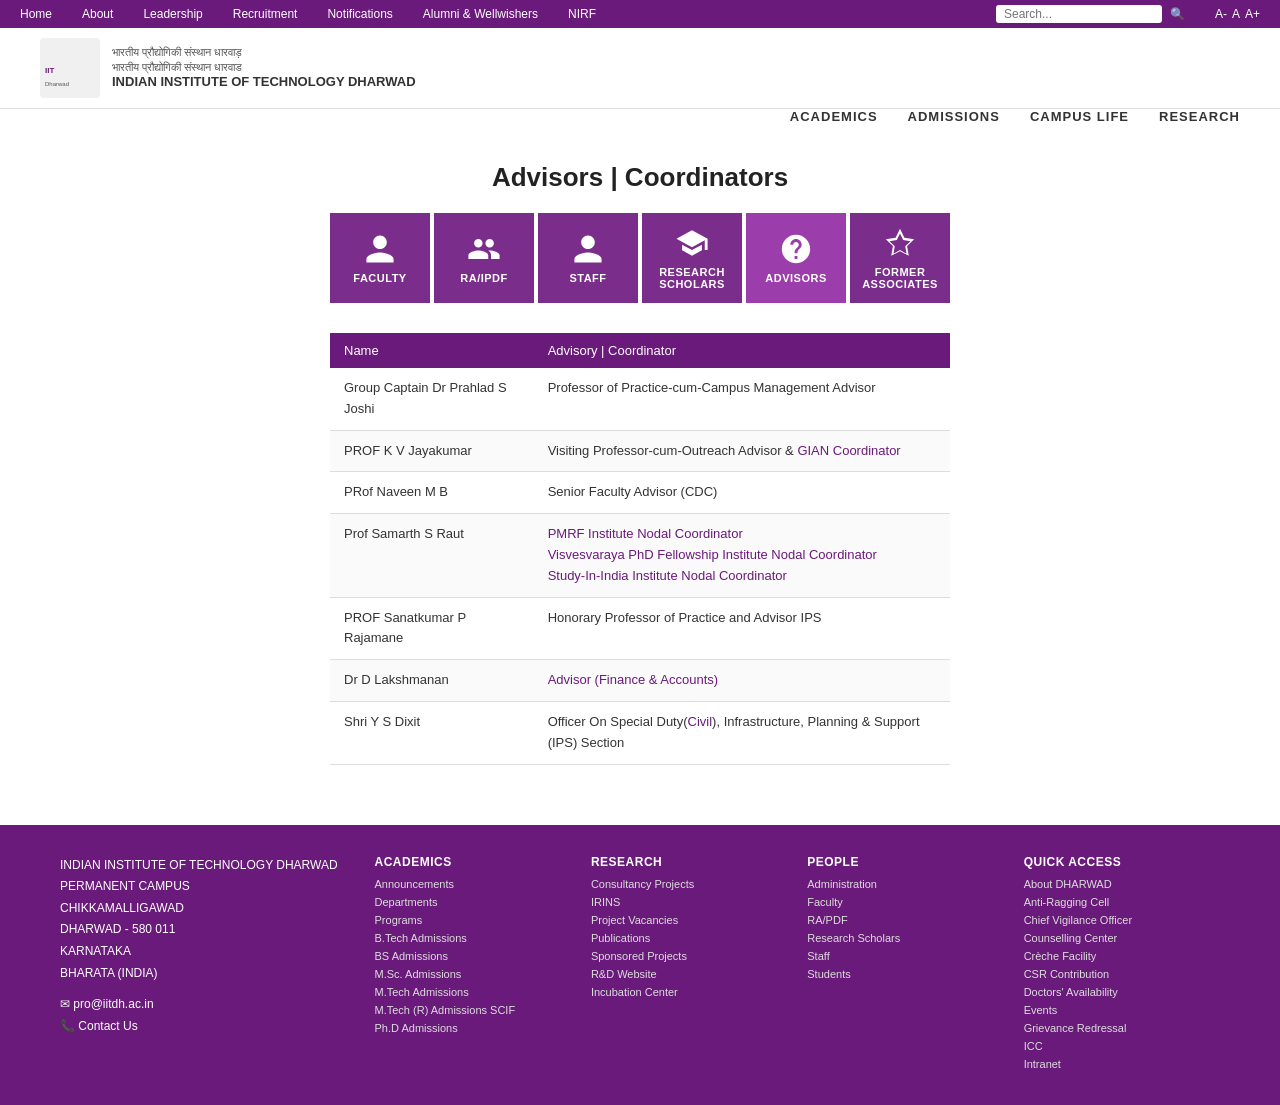
<file: advisors.html>
<!DOCTYPE html>
<html lang="en">
<head>
<meta charset="UTF-8">
<meta name="viewport" content="width=device-width, initial-scale=1.0">
<link rel="icon" type="image/jpeg" href="images/favicon.jpeg?v=2">
<title>Advisors | Coordinators | IIT Dharwad</title>
<style>
  * { margin: 0; padding: 0; box-sizing: border-box; }
  body { font-family: Arial, sans-serif; font-size: 14px; color: #333; background: #fff; }

  /* Top purple strip */
  .top-bar {
    background: #6a1a7a;
    color: #fff;
    font-size: 12px;
    padding: 5px 20px;
    display: flex;
    justify-content: center;
    align-items: center;
    gap: 30px;
    flex-wrap: wrap;
  }
  .top-bar a { color: #fff; text-decoration: none; }
  .top-bar a:hover { text-decoration: underline; }
  .top-bar .search-box {
    margin-left: auto;
    display: flex;
    align-items: center;
    gap: 8px;
  }
  .top-bar input {
    padding: 2px 8px;
    border-radius: 3px;
    border: none;
    font-size: 12px;
  }
  .top-bar .font-controls { display: flex; gap: 5px; align-items: center; }
  .top-bar .font-controls span { cursor: pointer; }

  /* Header / Logo area */
  .header {
    display: flex;
    align-items: center;
    justify-content: space-between;
    padding: 10px 40px;
    border-bottom: 1px solid #ddd;
  }
  .logo-area { display: flex; align-items: center; gap: 12px; }
  .logo-area img { height: 60px; }
  .logo-text { line-height: 1.3; }
  .logo-text .hindi { font-size: 11px; color: #555; }
  .logo-text .english { font-size: 13px; font-weight: bold; color: #333; }
  .logo-text .sub { font-size: 11px; color: #555; }

  /* Main nav */
  .main-nav {
    display: flex;
    justify-content: flex-end;
    gap: 30px;
    padding: 0 40px 8px;
    font-size: 13px;
    font-weight: bold;
    letter-spacing: 1px;
    color: #333;
  }
  .main-nav a { text-decoration: none; color: #333; }
  .main-nav a:hover { color: #6a1a7a; }

  /* Page title */
  .page-title {
    text-align: center;
    font-size: 26px;
    font-weight: bold;
    padding: 30px 0 20px;
    color: #222;
  }

  /* Category icons row */
  .category-row {
    display: flex;
    justify-content: center;
    gap: 4px;
    padding: 0 40px 30px;
    flex-wrap: wrap;
  }
  .cat-item {
    display: flex;
    flex-direction: column;
    align-items: center;
    justify-content: center;
    width: 100px;
    height: 90px;
    background: #7b2d8b;
    color: #fff;
    cursor: pointer;
    text-decoration: none;
    transition: background 0.2s;
  }
  .cat-item:hover { background: #5a1e6b; }
  .cat-item.active { background: #9b3dab; }
  .cat-item svg { width: 34px; height: 34px; fill: #fff; margin-bottom: 6px; }
  .cat-item span { font-size: 11px; font-weight: bold; letter-spacing: 0.5px; text-align: center; }

  /* Table */
  .table-wrapper {
    display: flex;
    justify-content: center;
    padding: 0 40px 60px;
  }
  table {
    width: 620px;
    border-collapse: collapse;
    font-size: 13px;
  }
  thead tr {
    background: #6a1a7a;
    color: #fff;
  }
  thead th {
    padding: 10px 14px;
    text-align: left;
    font-weight: normal;
    font-size: 13px;
  }
  tbody tr { border-bottom: 1px solid #ddd; }
  tbody tr:nth-child(even) { background: #fafafa; }
  tbody td { padding: 10px 14px; vertical-align: top; line-height: 1.6; }
  tbody td a { color: #6a1a7a; text-decoration: none; }
  tbody td a:hover { text-decoration: underline; }

  /* Footer */
  footer {
    background: #6a1a7a;
    color: #fff;
    padding: 30px 60px;
    display: grid;
    grid-template-columns: 1.5fr 1fr 1fr 1fr 1fr;
    gap: 20px;
    font-size: 12px;
  }
  footer .address p { line-height: 1.8; }
  footer .address .contact-icon { margin-top: 10px; }
  footer h4 { font-size: 12px; font-weight: bold; margin-bottom: 8px; letter-spacing: 0.5px; }
  footer ul { list-style: none; }
  footer ul li { margin-bottom: 4px; }
  footer ul li a { color: #ddd; text-decoration: none; font-size: 11px; }
  footer ul li a:hover { color: #fff; }
</style>
</head>
<body>

<!-- Top bar -->
<div class="top-bar">
  <a href="#">Home</a>
  <a href="#">About</a>
  <a href="#">Leadership</a>
  <a href="#">Recruitment</a>
  <a href="#">Notifications</a>
  <a href="#">Alumni &amp; Wellwishers</a>
  <a href="#">NIRF</a>
  <div class="search-box">
    <input type="text" placeholder="Search...">
    <span>🔍</span>
  </div>
  <div class="font-controls">
    <span title="Decrease font">A-</span>
    <span title="Reset font">A</span>
    <span title="Increase font">A+</span>
  </div>
</div>

<!-- Header -->
<div class="header">
  <div class="logo-area">
    <!-- IIT Dharwad Logo SVG placeholder -->
    <svg width="60" height="60" viewBox="0 0 60 60" xmlns="http://www.w3.org/2000/svg">
      <rect width="60" height="60" fill="#f0f0f0" rx="4"/>
      <text x="5" y="35" font-size="8" fill="#6a1a7a" font-weight="bold">IIT</text>
      <text x="5" y="48" font-size="6" fill="#555">Dharwad</text>
    </svg>
    <div class="logo-text">
      <div class="hindi">भारतीय प्रौद्योगिकी संस्थान धारवाड़</div>
      <div class="hindi">भारतीय प्रौद्योगिकी संस्थान धारवाड</div>
      <div class="english">INDIAN INSTITUTE OF TECHNOLOGY DHARWAD</div>
    </div>
  </div>
</div>

<!-- Main nav -->
<div class="main-nav">
  <a href="#">ACADEMICS</a>
  <a href="#">ADMISSIONS</a>
  <a href="#">CAMPUS LIFE</a>
  <a href="#">RESEARCH</a>
</div>

<!-- Page title -->
<div class="page-title">Advisors | Coordinators</div>

<!-- Category icons -->
<div class="category-row">
  <!-- Faculty -->
  <a href="#" class="cat-item">
    <svg viewBox="0 0 24 24" xmlns="http://www.w3.org/2000/svg">
      <path d="M12 12c2.7 0 4.8-2.1 4.8-4.8S14.7 2.4 12 2.4 7.2 4.5 7.2 7.2 9.3 12 12 12zm0 2.4c-3.2 0-9.6 1.6-9.6 4.8v2.4h19.2v-2.4c0-3.2-6.4-4.8-9.6-4.8z"/>
    </svg>
    <span>FACULTY</span>
  </a>
  <!-- RA/IPDF -->
  <a href="#" class="cat-item">
    <svg viewBox="0 0 24 24" xmlns="http://www.w3.org/2000/svg">
      <path d="M16 11c1.66 0 2.99-1.34 2.99-3S17.66 5 16 5c-1.66 0-3 1.34-3 3s1.34 3 3 3zm-8 0c1.66 0 2.99-1.34 2.99-3S9.66 5 8 5C6.34 5 5 6.34 5 8s1.34 3 3 3zm0 2c-2.33 0-7 1.17-7 3.5V19h14v-2.5c0-2.33-4.67-3.5-7-3.5zm8 0c-.29 0-.62.02-.97.05 1.16.84 1.97 1.97 1.97 3.45V19h6v-2.5c0-2.33-4.67-3.5-7-3.5z"/>
    </svg>
    <span>RA/IPDF</span>
  </a>
  <!-- Staff -->
  <a href="#" class="cat-item">
    <svg viewBox="0 0 24 24" xmlns="http://www.w3.org/2000/svg">
      <path d="M12 12c2.7 0 4.8-2.1 4.8-4.8S14.7 2.4 12 2.4 7.2 4.5 7.2 7.2 9.3 12 12 12zm0 2.4c-3.2 0-9.6 1.6-9.6 4.8v2.4h19.2v-2.4c0-3.2-6.4-4.8-9.6-4.8z"/>
    </svg>
    <span>STAFF</span>
  </a>
  <!-- Research Scholars -->
  <a href="#" class="cat-item">
    <svg viewBox="0 0 24 24" xmlns="http://www.w3.org/2000/svg">
      <path d="M5 13.18v4L12 21l7-3.82v-4L12 17l-7-3.82zM12 3L1 9l11 6 9-4.91V17h2V9L12 3z"/>
    </svg>
    <span>RESEARCH SCHOLARS</span>
  </a>
  <!-- Advisors (active) -->
  <a href="#" class="cat-item active">
    <svg viewBox="0 0 24 24" xmlns="http://www.w3.org/2000/svg">
      <path d="M12 2C6.48 2 2 6.48 2 12s4.48 10 10 10 10-4.48 10-10S17.52 2 12 2zm1 17h-2v-2h2v2zm2.07-7.75l-.9.92C13.45 12.9 13 13.5 13 15h-2v-.5c0-1.1.45-2.1 1.17-2.83l1.24-1.26c.37-.36.59-.86.59-1.41 0-1.1-.9-2-2-2s-2 .9-2 2H8c0-2.21 1.79-4 4-4s4 1.79 4 4c0 .88-.36 1.68-.93 2.25z"/>
    </svg>
    <span>ADVISORS</span>
  </a>
  <!-- Former Associates -->
  <a href="#" class="cat-item">
    <svg viewBox="0 0 24 24" xmlns="http://www.w3.org/2000/svg">
      <path d="M12 2l3.09 6.26L22 9.27l-5 4.87 1.18 6.88L12 17.77l-6.18 3.25L7 14.14 2 9.27l6.91-1.01L12 2zm0 3.28L9.74 9.97l-5.18.75 3.75 3.65-.89 5.16L12 16.9l4.58 2.63-.89-5.16 3.75-3.65-5.18-.75L12 5.28z"/>
    </svg>
    <span>FORMER ASSOCIATES</span>
  </a>
</div>

<!-- Table -->
<div class="table-wrapper">
  <table>
    <thead>
      <tr>
        <th>Name</th>
        <th>Advisory | Coordinator</th>
      </tr>
    </thead>
    <tbody>
      <tr>
        <td>Group Captain Dr Prahlad S Joshi</td>
        <td>Professor of Practice-cum-Campus Management Advisor</td>
      </tr>
      <tr>
        <td>PROF K V Jayakumar</td>
        <td>Visiting Professor-cum-Outreach Advisor &amp; <a href="#">GIAN Coordinator</a></td>
      </tr>
      <tr>
        <td>PRof Naveen M B</td>
        <td>Senior Faculty Advisor (CDC)</td>
      </tr>
      <tr>
        <td>Prof Samarth S Raut</td>
        <td>
          <a href="#">PMRF Institute Nodal Coordinator</a><br>
          <a href="#">Visvesvaraya PhD Fellowship Institute Nodal Coordinator</a><br>
          <a href="#">Study-In-India Institute Nodal Coordinator</a>
        </td>
      </tr>
      <tr>
        <td>PROF Sanatkumar P Rajamane</td>
        <td>Honorary Professor of Practice and Advisor IPS</td>
      </tr>
      <tr>
        <td>Dr D Lakshmanan</td>
        <td><a href="#">Advisor (Finance &amp; Accounts)</a></td>
      </tr>
      <tr>
        <td>Shri Y S Dixit</td>
        <td>Officer On Special Duty(<a href="#">Civil</a>), Infrastructure, Planning &amp; Support (IPS) Section</td>
      </tr>
    </tbody>
  </table>
</div>

<!-- Footer -->
<footer>
  <div class="address">
    <p>
      INDIAN INSTITUTE OF TECHNOLOGY DHARWAD<br>
      PERMANENT CAMPUS<br>
      CHIKKAMALLIGAWAD<br>
      DHARWAD - 580 011<br>
      KARNATAKA<br>
      BHARATA (INDIA)
    </p>
    <p class="contact-icon">✉ pro@iitdh.ac.in</p>
    <p>📞 Contact Us</p>
  </div>

  <div>
    <h4>ACADEMICS</h4>
    <ul>
      <li><a href="#">Announcements</a></li>
      <li><a href="#">Departments</a></li>
      <li><a href="#">Programs</a></li>
      <li><a href="#">B.Tech Admissions</a></li>
      <li><a href="#">BS Admissions</a></li>
      <li><a href="#">M.Sc. Admissions</a></li>
      <li><a href="#">M.Tech Admissions</a></li>
      <li><a href="#">M.Tech (R) Admissions SCIF</a></li>
      <li><a href="#">Ph.D Admissions</a></li>
    </ul>
  </div>

  <div>
    <h4>RESEARCH</h4>
    <ul>
      <li><a href="#">Consultancy Projects</a></li>
      <li><a href="#">IRINS</a></li>
      <li><a href="#">Project Vacancies</a></li>
      <li><a href="#">Publications</a></li>
      <li><a href="#">Sponsored Projects</a></li>
      <li><a href="#">R&amp;D Website</a></li>
      <li><a href="#">Incubation Center</a></li>
    </ul>
  </div>

  <div>
    <h4>PEOPLE</h4>
    <ul>
      <li><a href="#">Administration</a></li>
      <li><a href="#">Faculty</a></li>
      <li><a href="#">RA/PDF</a></li>
      <li><a href="#">Research Scholars</a></li>
      <li><a href="#">Staff</a></li>
      <li><a href="#">Students</a></li>
    </ul>
  </div>

  <div>
    <h4>QUICK ACCESS</h4>
    <ul>
      <li><a href="#">About DHARWAD</a></li>
      <li><a href="#">Anti-Ragging Cell</a></li>
      <li><a href="#">Chief Vigilance Officer</a></li>
      <li><a href="#">Counselling Center</a></li>
      <li><a href="#">Crèche Facility</a></li>
      <li><a href="#">CSR Contribution</a></li>
      <li><a href="#">Doctors' Availability</a></li>
      <li><a href="#">Events</a></li>
      <li><a href="#">Grievance Redressal</a></li>
      <li><a href="#">ICC</a></li>
      <li><a href="#">Intranet</a></li>
    </ul>
  </div>
</footer>

</body>
</html>
</file>
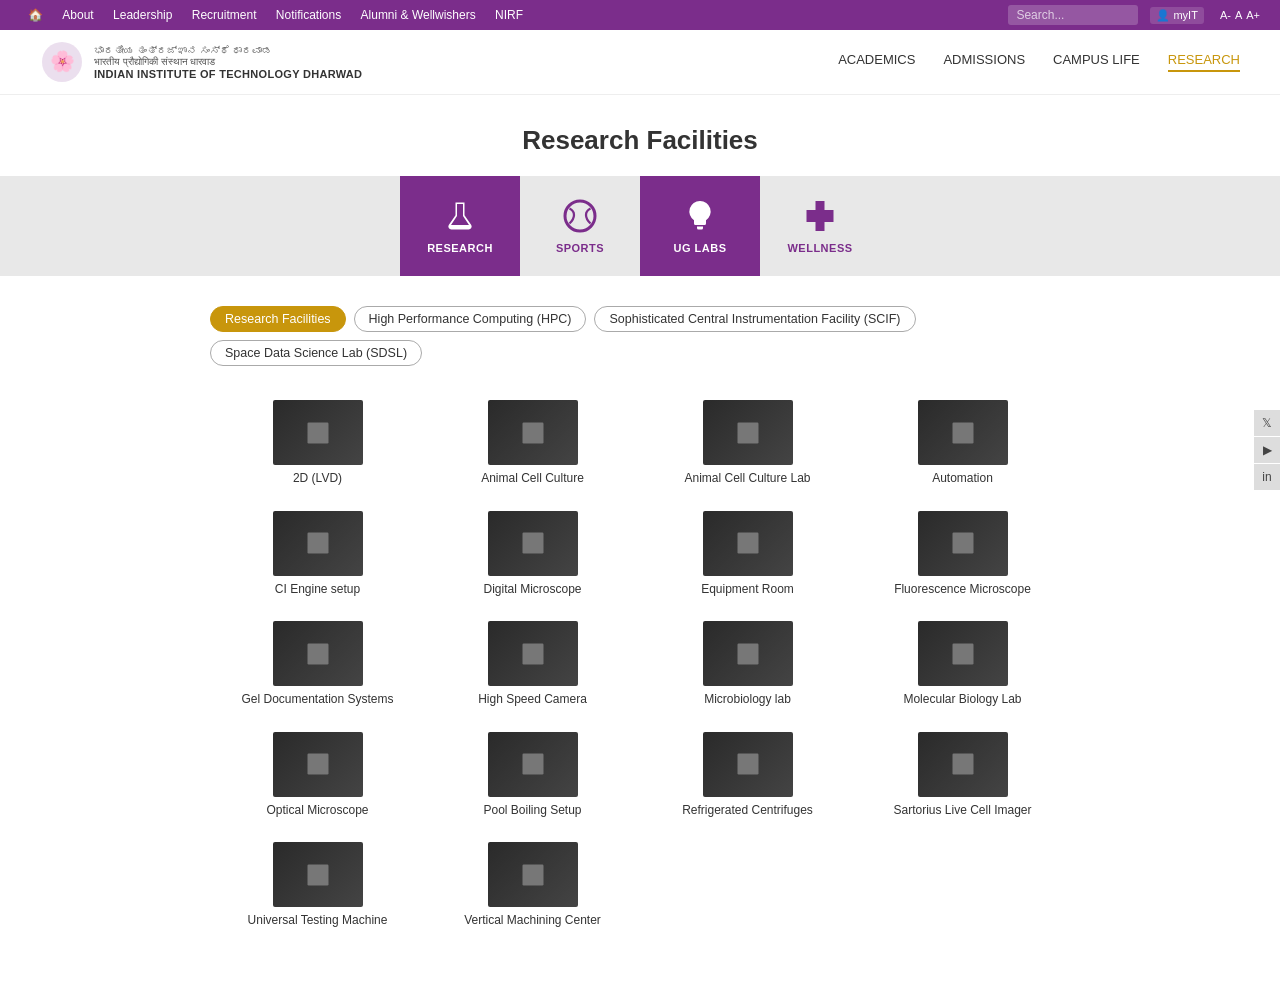
<file: facilities.html>
<!DOCTYPE html>
<html lang="en">
<head>
<meta charset="UTF-8">
<meta name="viewport" content="width=device-width, initial-scale=1.0">
<link rel="icon" type="image/jpeg" href="images/favicon.jpeg?v=2">
<title>Research Facilities | IIT Dharwad</title>
<style>
  * { margin: 0; padding: 0; box-sizing: border-box; }
  body { font-family: Arial, sans-serif; font-size: 14px; color: #333; background: #fff; }

  /* Utility bar */
  .util-bar {
    background: #7b2d8b;
    color: #fff;
    display: flex;
    justify-content: space-between;
    align-items: center;
    padding: 5px 20px;
    font-size: 12px;
  }
  .util-bar nav a { color: #fff; text-decoration: none; margin: 0 8px; }
  .util-bar .right { display: flex; align-items: center; gap: 12px; }
  .util-bar .search-box {
    background: rgba(255,255,255,0.2);
    border: none; border-radius: 3px;
    padding: 3px 8px; color: #fff; font-size: 12px; outline: none; width: 130px;
  }
  .util-bar .search-box::placeholder { color: rgba(255,255,255,0.7); }
  .util-bar .font-controls { font-size: 11px; }
  .util-bar .font-controls span { margin-left: 4px; cursor: pointer; }
  .util-bar .myt { font-size: 11px; background: rgba(255,255,255,0.15); padding: 2px 6px; border-radius: 3px; }

  /* Header */
  .header {
    display: flex;
    justify-content: space-between;
    align-items: center;
    padding: 10px 40px;
    border-bottom: 1px solid #eee;
  }
  .logo-area { display: flex; align-items: center; gap: 10px; }
  .logo-icon { width: 44px; height: 44px; }
  .logo-icon svg { width: 44px; height: 44px; }
  .logo-text .hin { font-size: 10px; color: #555; }
  .logo-text .eng { font-size: 11px; font-weight: bold; color: #333; letter-spacing: 0.3px; }
  .main-nav { display: flex; gap: 28px; }
  .main-nav a { text-decoration: none; color: #333; font-size: 13px; font-weight: 500; padding-bottom: 3px; }
  .main-nav a.active { color: #c8960c; border-bottom: 2px solid #c8960c; }

  /* Page title */
  .page-title { text-align: center; padding: 30px 20px 20px; font-size: 26px; font-weight: 700; }

  /* Category icons strip */
  .cat-strip {
    background: #e8e8e8;
    display: flex;
    justify-content: center;
    gap: 0;
    padding: 0;
    margin-bottom: 30px;
  }
  .cat-item {
    display: flex; flex-direction: column; align-items: center; justify-content: center;
    width: 120px; height: 100px;
    cursor: pointer; background: #e8e8e8;
    transition: background 0.2s;
    text-decoration: none; color: #7b2d8b;
    font-size: 11px; font-weight: bold; letter-spacing: 0.5px;
    gap: 8px;
  }
  .cat-item svg { width: 36px; height: 36px; fill: #7b2d8b; }
  .cat-item.active { background: #7b2d8b; color: #fff; }
  .cat-item.active svg { fill: #fff; }
  .cat-item:hover:not(.active) { background: #ddd; }

  /* Filter tabs */
  .filter-area { max-width: 900px; margin: 0 auto 20px; padding: 0 20px; }
  .filter-row { display: flex; flex-wrap: wrap; gap: 8px; margin-bottom: 8px; }
  .filter-btn {
    border: 1.5px solid #aaa;
    background: #fff;
    padding: 5px 14px;
    border-radius: 20px;
    cursor: pointer;
    font-size: 12.5px;
    color: #333;
  }
  .filter-btn.active {
    background: #c8960c;
    color: #fff;
    border-color: #c8960c;
  }
  .filter-btn:hover:not(.active) { background: #f0f0f0; }

  /* Facility grid */
  .facility-grid {
    max-width: 900px;
    margin: 0 auto 60px;
    padding: 0 20px;
    display: grid;
    grid-template-columns: repeat(4, 1fr);
    gap: 0;
  }
  .facility-card {
    display: flex;
    flex-direction: column;
    align-items: center;
    padding: 14px 10px 10px;
    border: none;
    cursor: pointer;
    text-align: center;
  }
  .facility-card:hover { background: #f9f4fb; }
  .facility-img {
    width: 90px; height: 65px;
    object-fit: cover;
    background: #222;
    border-radius: 2px;
    overflow: hidden;
    margin-bottom: 6px;
  }
  .facility-img-placeholder {
    width: 90px; height: 65px;
    background: linear-gradient(135deg, #2a2a2a, #444);
    border-radius: 2px;
    margin-bottom: 6px;
    display: flex; align-items: center; justify-content: center;
  }
  .facility-img-placeholder svg { width: 28px; height: 28px; fill: #777; }
  .facility-name { font-size: 12px; color: #333; line-height: 1.3; }

  /* Social sidebar */
  .social-sidebar {
    position: fixed; right: 0; top: 50%;
    transform: translateY(-50%);
    display: flex; flex-direction: column; gap: 1px;
    z-index: 100;
  }
  .social-sidebar a {
    display: block; width: 26px; height: 26px;
    background: #ddd; text-align: center; line-height: 26px;
    font-size: 12px; color: #444; text-decoration: none;
  }
  .social-sidebar a:hover { background: #7b2d8b; color: #fff; }
</style>
</head>
<body>

<!-- Utility bar -->
<div class="util-bar">
  <nav>
    <a href="#">🏠</a>
    <a href="#">About</a>
    <a href="#">Leadership</a>
    <a href="#">Recruitment</a>
    <a href="#">Notifications</a>
    <a href="#">Alumni &amp; Wellwishers</a>
    <a href="#">NIRF</a>
  </nav>
  <div class="right">
    <input class="search-box" type="text" placeholder="Search...">
    <span class="myt">&#128100; myIT</span>
    <span class="font-controls"><span>A-</span><span>A</span><span>A+</span></span>
  </div>
</div>

<!-- Header -->
<div class="header">
  <div class="logo-area">
    <svg class="logo-icon" viewBox="0 0 44 44" xmlns="http://www.w3.org/2000/svg">
      <circle cx="22" cy="22" r="20" fill="#7b2d8b" opacity="0.15"/>
      <text x="22" y="28" text-anchor="middle" font-size="20" fill="#7b2d8b">🌸</text>
    </svg>
    <div class="logo-text">
      <div class="hin">ಭಾರತೀಯ ತಂತ್ರಜ್ಞಾನ ಸಂಸ್ಥೆ ಧಾರವಾಡ</div>
      <div class="hin">भारतीय प्रौद्योगिकी संस्थान धारवाड</div>
      <div class="eng">INDIAN INSTITUTE OF TECHNOLOGY DHARWAD</div>
    </div>
  </div>
  <nav class="main-nav">
    <a href="#">ACADEMICS</a>
    <a href="#">ADMISSIONS</a>
    <a href="#">CAMPUS LIFE</a>
    <a href="#" class="active">RESEARCH</a>
  </nav>
</div>

<!-- Page title -->
<div class="page-title">Research Facilities</div>

<!-- Category strip -->
<div class="cat-strip">
  <!-- filler left -->
  <div style="flex:1 1 auto; background:#e8e8e8;"></div>

  <a class="cat-item active" href="#">
    <!-- Flask icon -->
    <svg viewBox="0 0 24 24" xmlns="http://www.w3.org/2000/svg">
      <path d="M9 3v8.5L4.5 18A2 2 0 006.3 21h11.4a2 2 0 001.8-3L15 11.5V3H9zm1 1h4v8l4 6H6l4-6V4z"/>
    </svg>
    RESEARCH
  </a>

  <a class="cat-item" href="#">
    <!-- Sports/tennis icon -->
    <svg viewBox="0 0 24 24" xmlns="http://www.w3.org/2000/svg">
      <circle cx="12" cy="12" r="10" stroke="#7b2d8b" stroke-width="2" fill="none"/>
      <path d="M5 7c4 2 4 6 0 10M19 7c-4 2-4 6 0 10" stroke="#7b2d8b" stroke-width="1.5" fill="none"/>
    </svg>
    SPORTS
  </a>

  <a class="cat-item active" href="#" style="background:#7b2d8b;color:#fff;">
    <!-- Lightbulb/gear icon -->
    <svg viewBox="0 0 24 24" xmlns="http://www.w3.org/2000/svg" style="fill:#fff;">
      <path d="M12 2a7 7 0 00-4 12.8V17a1 1 0 001 1h6a1 1 0 001-1v-2.2A7 7 0 0012 2zm-2 17h4v1a1 1 0 01-1 1h-2a1 1 0 01-1-1v-1z"/>
    </svg>
    UG LABS
  </a>

  <a class="cat-item" href="#">
    <!-- Cross/wellness icon -->
    <svg viewBox="0 0 24 24" xmlns="http://www.w3.org/2000/svg">
      <path d="M9 2v6H3v8h6v6h6v-6h6V8h-6V2z"/>
    </svg>
    WELLNESS
  </a>

  <!-- filler right -->
  <div style="flex:1 1 auto; background:#e8e8e8;"></div>
</div>

<!-- Filter tabs -->
<div class="filter-area">
  <div class="filter-row">
    <button class="filter-btn active">Research Facilities</button>
    <button class="filter-btn">High Performance Computing (HPC)</button>
    <button class="filter-btn">Sophisticated Central Instrumentation Facility (SCIF)</button>
  </div>
  <div class="filter-row">
    <button class="filter-btn">Space Data Science Lab (SDSL)</button>
  </div>
</div>

<!-- Facility grid -->
<div class="facility-grid">

  <!-- Row 1 -->
  <div class="facility-card">
    <div class="facility-img-placeholder">
      <svg viewBox="0 0 24 24"><rect x="3" y="3" width="18" height="18" rx="1"/></svg>
    </div>
    <div class="facility-name">2D (LVD)</div>
  </div>
  <div class="facility-card">
    <div class="facility-img-placeholder">
      <svg viewBox="0 0 24 24"><rect x="3" y="3" width="18" height="18" rx="1"/></svg>
    </div>
    <div class="facility-name">Animal Cell Culture</div>
  </div>
  <div class="facility-card">
    <div class="facility-img-placeholder">
      <svg viewBox="0 0 24 24"><rect x="3" y="3" width="18" height="18" rx="1"/></svg>
    </div>
    <div class="facility-name">Animal Cell Culture Lab</div>
  </div>
  <div class="facility-card">
    <div class="facility-img-placeholder">
      <svg viewBox="0 0 24 24"><rect x="3" y="3" width="18" height="18" rx="1"/></svg>
    </div>
    <div class="facility-name">Automation</div>
  </div>

  <!-- Row 2 -->
  <div class="facility-card">
    <div class="facility-img-placeholder">
      <svg viewBox="0 0 24 24"><rect x="3" y="3" width="18" height="18" rx="1"/></svg>
    </div>
    <div class="facility-name">CI Engine setup</div>
  </div>
  <div class="facility-card">
    <div class="facility-img-placeholder">
      <svg viewBox="0 0 24 24"><rect x="3" y="3" width="18" height="18" rx="1"/></svg>
    </div>
    <div class="facility-name">Digital Microscope</div>
  </div>
  <div class="facility-card">
    <div class="facility-img-placeholder">
      <svg viewBox="0 0 24 24"><rect x="3" y="3" width="18" height="18" rx="1"/></svg>
    </div>
    <div class="facility-name">Equipment Room</div>
  </div>
  <div class="facility-card">
    <div class="facility-img-placeholder">
      <svg viewBox="0 0 24 24"><rect x="3" y="3" width="18" height="18" rx="1"/></svg>
    </div>
    <div class="facility-name">Fluorescence Microscope</div>
  </div>

  <!-- Row 3 -->
  <div class="facility-card">
    <div class="facility-img-placeholder">
      <svg viewBox="0 0 24 24"><rect x="3" y="3" width="18" height="18" rx="1"/></svg>
    </div>
    <div class="facility-name">Gel Documentation Systems</div>
  </div>
  <div class="facility-card">
    <div class="facility-img-placeholder">
      <svg viewBox="0 0 24 24"><rect x="3" y="3" width="18" height="18" rx="1"/></svg>
    </div>
    <div class="facility-name">High Speed Camera</div>
  </div>
  <div class="facility-card">
    <div class="facility-img-placeholder">
      <svg viewBox="0 0 24 24"><rect x="3" y="3" width="18" height="18" rx="1"/></svg>
    </div>
    <div class="facility-name">Microbiology lab</div>
  </div>
  <div class="facility-card">
    <div class="facility-img-placeholder">
      <svg viewBox="0 0 24 24"><rect x="3" y="3" width="18" height="18" rx="1"/></svg>
    </div>
    <div class="facility-name">Molecular Biology Lab</div>
  </div>

  <!-- Row 4 -->
  <div class="facility-card">
    <div class="facility-img-placeholder">
      <svg viewBox="0 0 24 24"><rect x="3" y="3" width="18" height="18" rx="1"/></svg>
    </div>
    <div class="facility-name">Optical Microscope</div>
  </div>
  <div class="facility-card">
    <div class="facility-img-placeholder">
      <svg viewBox="0 0 24 24"><rect x="3" y="3" width="18" height="18" rx="1"/></svg>
    </div>
    <div class="facility-name">Pool Boiling Setup</div>
  </div>
  <div class="facility-card">
    <div class="facility-img-placeholder">
      <svg viewBox="0 0 24 24"><rect x="3" y="3" width="18" height="18" rx="1"/></svg>
    </div>
    <div class="facility-name">Refrigerated Centrifuges</div>
  </div>
  <div class="facility-card">
    <div class="facility-img-placeholder">
      <svg viewBox="0 0 24 24"><rect x="3" y="3" width="18" height="18" rx="1"/></svg>
    </div>
    <div class="facility-name">Sartorius Live Cell Imager</div>
  </div>

  <!-- Row 5 -->
  <div class="facility-card">
    <div class="facility-img-placeholder">
      <svg viewBox="0 0 24 24"><rect x="3" y="3" width="18" height="18" rx="1"/></svg>
    </div>
    <div class="facility-name">Universal Testing Machine</div>
  </div>
  <div class="facility-card">
    <div class="facility-img-placeholder">
      <svg viewBox="0 0 24 24"><rect x="3" y="3" width="18" height="18" rx="1"/></svg>
    </div>
    <div class="facility-name">Vertical Machining Center</div>
  </div>
  <div class="facility-card"></div>
  <div class="facility-card"></div>

</div>

<!-- Social sidebar -->
<div class="social-sidebar">
  <a href="#">𝕏</a>
  <a href="#">▶</a>
  <a href="#">in</a>
</div>

<script>
  document.querySelectorAll('.filter-btn').forEach(btn => {
    btn.addEventListener('click', () => {
      document.querySelectorAll('.filter-btn').forEach(b => b.classList.remove('active'));
      btn.classList.add('active');
    });
  });
  document.querySelectorAll('.cat-item').forEach(item => {
    item.addEventListener('click', e => {
      e.preventDefault();
      document.querySelectorAll('.cat-item').forEach(c => {
        c.classList.remove('active');
        c.style.background = '';
        c.style.color = '';
        c.querySelectorAll('svg').forEach(s => s.style.fill = '#7b2d8b');
      });
      item.classList.add('active');
      item.style.background = '#7b2d8b';
      item.style.color = '#fff';
      item.querySelectorAll('svg').forEach(s => s.style.fill = '#fff');
    });
  });
</script>
</body>
</html>
</file>
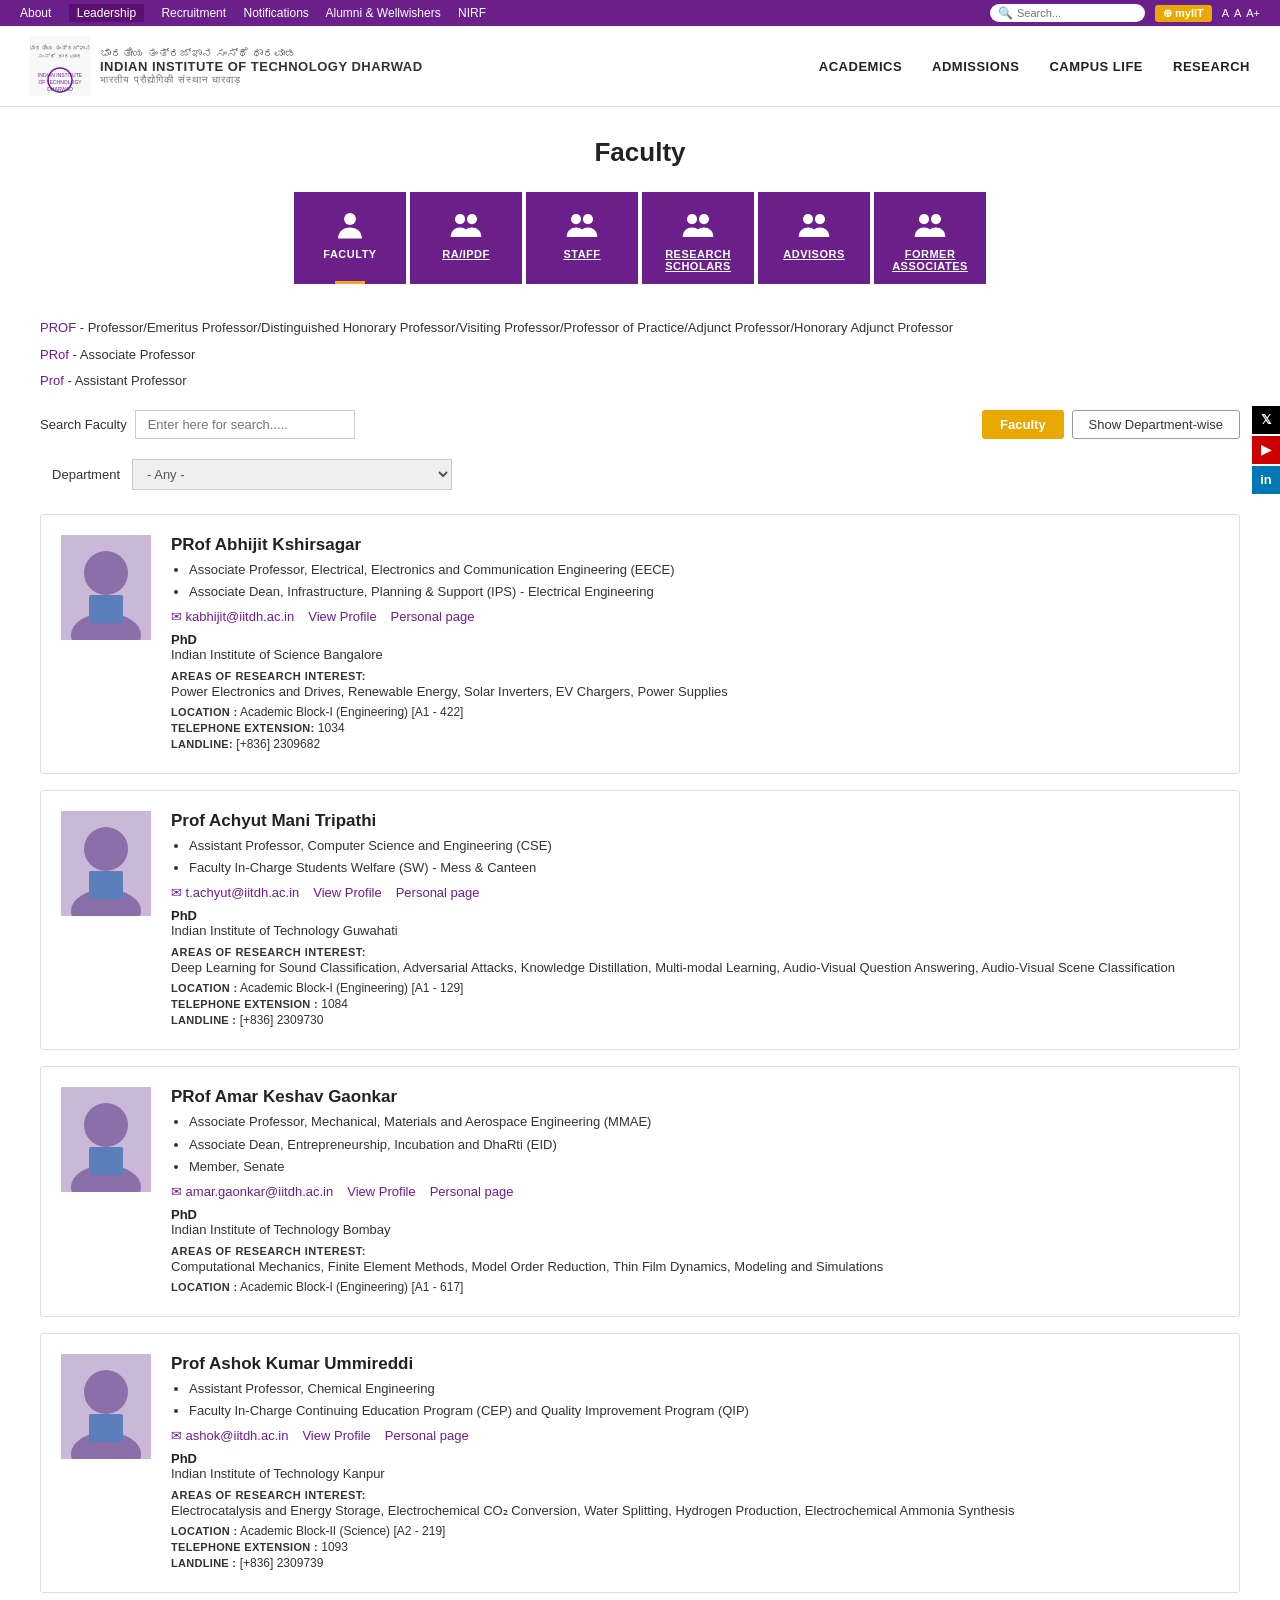
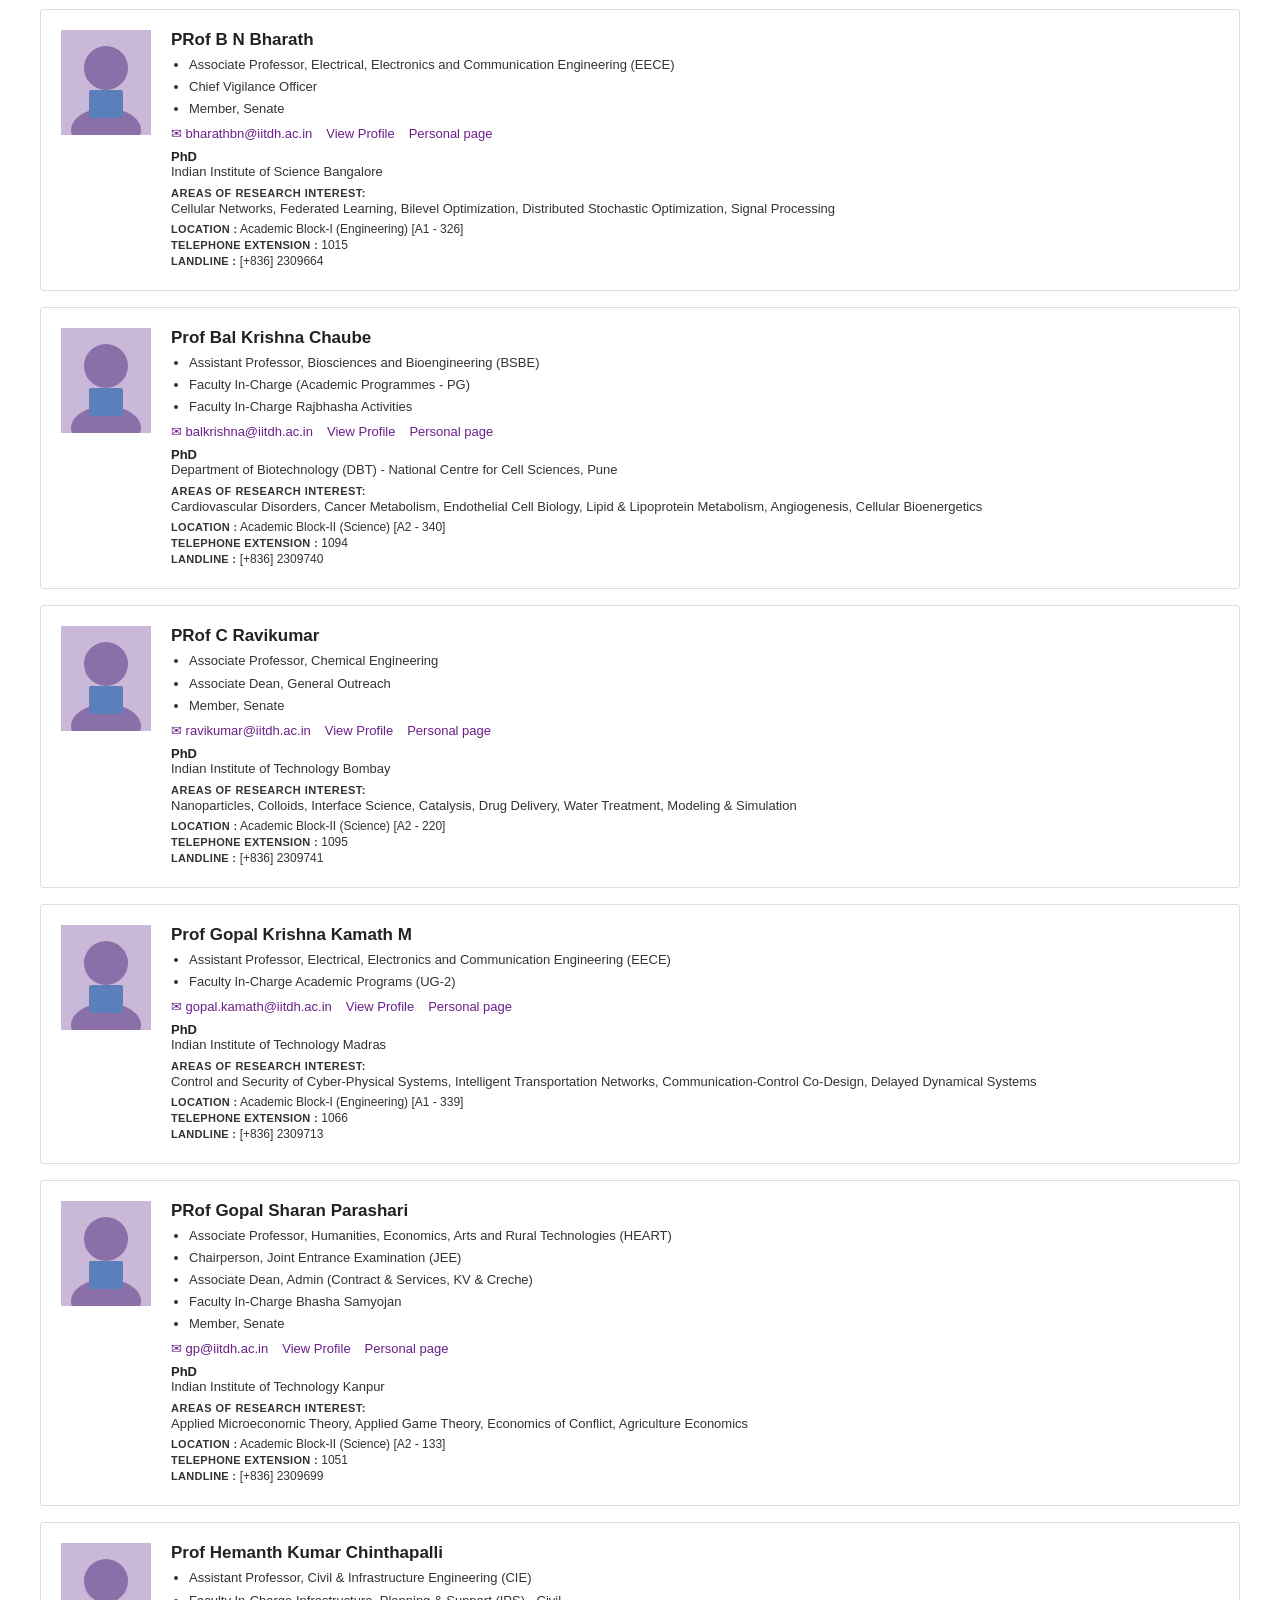
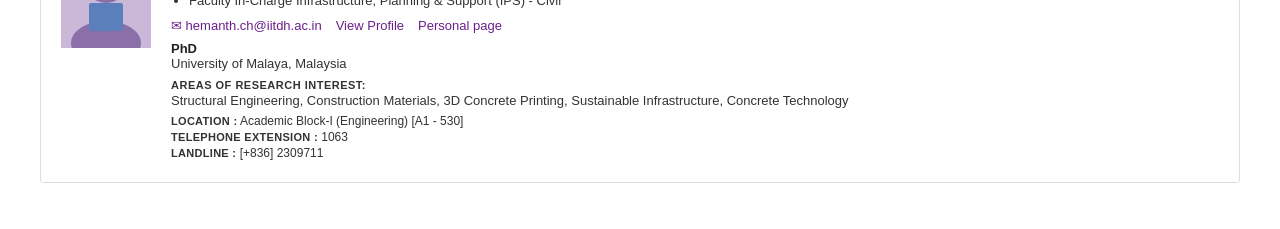
<file: faculty.html>
<!DOCTYPE html>
<html lang="en">

<head>
    <meta charset="UTF-8">
    <meta name="viewport" content="width=device-width, initial-scale=1.0">
    <link rel="icon" type="image/jpeg" href="images/favicon.jpeg?v=2">
    <title>Faculty | IIT Dharwad</title>
    <style>
        * {
            margin: 0;
            padding: 0;
            box-sizing: border-box;
            font-family: Arial, sans-serif;
        }

        body {
            background: #f5f5f5;
            font-size: 14px;
        }

        /* Top utility bar */
        .top-bar {
            background: #6a1f8a;
            color: white;
            font-size: 12px;
            padding: 4px 20px;
            display: flex;
            justify-content: space-between;
            align-items: center;
        }

        .top-bar a {
            color: white;
            text-decoration: none;
            margin-right: 14px;
            font-size: 12px;
        }

        .top-bar .right {
            display: flex;
            align-items: center;
            gap: 10px;
        }

        .top-bar .search-bar {
            background: white;
            border-radius: 12px;
            padding: 2px 8px;
            display: flex;
            align-items: center;
            gap: 4px;
        }

        .top-bar .search-bar input {
            border: none;
            outline: none;
            font-size: 11px;
            width: 120px;
            color: #333;
        }

        .top-bar .myiit {
            background: #e8a800;
            color: white;
            padding: 2px 8px;
            border-radius: 3px;
            font-size: 11px;
            font-weight: bold;
        }

        /* Main header */
        .main-header {
            background: white;
            padding: 10px 30px;
            display: flex;
            justify-content: space-between;
            align-items: center;
            border-bottom: 1px solid #ddd;
        }

        .logo-area {
            display: flex;
            align-items: center;
            gap: 10px;
        }

        .logo-text .kan {
            font-size: 11px;
            color: #555;
        }

        .logo-text .eng {
            font-size: 13px;
            color: #333;
            font-weight: bold;
            letter-spacing: 0.5px;
        }

        .logo-text .sub {
            font-size: 10px;
            color: #777;
            letter-spacing: 1px;
        }

        .main-nav {
            display: flex;
            gap: 30px;
        }

        .main-nav a {
            text-decoration: none;
            color: #222;
            font-size: 13px;
            font-weight: 600;
            letter-spacing: 0.5px;
        }

        .main-nav a:hover {
            color: #6a1f8a;
        }

        /* Page content */
        .content {
            background: white;
            padding: 30px 40px;
        }

        .page-title {
            text-align: center;
            font-size: 26px;
            font-weight: bold;
            color: #222;
            margin-bottom: 24px;
        }

        /* Faculty type icons row */
        .icon-row {
            display: flex;
            justify-content: center;
            gap: 4px;
            margin-bottom: 30px;
        }

        .icon-box {
            width: 112px;
            background: #6a1f8a;
            color: white;
            text-align: center;
            padding: 16px 8px 12px;
            cursor: pointer;
            display: flex;
            flex-direction: column;
            align-items: center;
            gap: 6px;
            position: relative;
        }

        .icon-box.active::after {
            content: '';
            display: block;
            position: absolute;
            bottom: 0;
            left: 50%;
            transform: translateX(-50%);
            width: 30px;
            height: 3px;
            background: #f5a623;
        }

        .icon-box svg {
            width: 34px;
            height: 34px;
        }

        .icon-box .label {
            font-size: 11px;
            font-weight: bold;
            letter-spacing: 0.5px;
        }

        .icon-box-outline {
            width: 112px;
            background: white;
            border: 1.5px solid #6a1f8a;
            color: #6a1f8a;
            text-align: center;
            padding: 16px 8px 12px;
            cursor: pointer;
            display: flex;
            flex-direction: column;
            align-items: center;
            gap: 6px;
        }

        .icon-box-outline svg {
            width: 34px;
            height: 34px;
        }

        .icon-box-outline .label {
            font-size: 11px;
            font-weight: bold;
            letter-spacing: 0.5px;
        }

        /* Legend */
        .legend {
            margin-bottom: 16px;
            line-height: 1.9;
        }

        .legend a {
            color: #6a1f8a;
            font-size: 13px;
            text-decoration: none;
        }

        .legend a:hover {
            text-decoration: underline;
        }

        /* Search + buttons row */
        .search-row {
            display: flex;
            justify-content: space-between;
            align-items: center;
            margin-bottom: 20px;
        }

        .search-input {
            border: 1px solid #ccc;
            padding: 6px 12px;
            font-size: 13px;
            width: 220px;
            outline: none;
            color: #aaa;
        }

        .btn-faculty {
            background: #e8a800;
            color: white;
            border: none;
            padding: 7px 18px;
            font-size: 13px;
            font-weight: bold;
            cursor: pointer;
            border-radius: 3px;
        }

        .btn-dept {
            background: white;
            color: #333;
            border: 1.5px solid #999;
            padding: 6px 16px;
            font-size: 13px;
            cursor: pointer;
            border-radius: 3px;
        }

        .btn-group {
            display: flex;
            gap: 8px;
        }

        /* Department dropdown */
        .dept-row {
            display: flex;
            align-items: center;
            gap: 12px;
            margin-bottom: 24px;
        }

        .dept-label {
            font-size: 13px;
            color: #333;
            min-width: 80px;
            text-align: right;
        }

        .dept-select {
            border: 1px solid #ccc;
            padding: 6px 30px 6px 10px;
            font-size: 13px;
            width: 320px;
            outline: none;
            color: #555;
        }

        /* Faculty card */
        .faculty-card {
            border: 1px solid #ddd;
            border-radius: 3px;
            padding: 20px;
            display: flex;
            gap: 20px;
            background: white;
            margin-bottom: 16px;
        }

        .faculty-photo {
            width: 90px;
            height: 105px;
            flex-shrink: 0;
            background: #c9b8d8;
            overflow: hidden;
        }

        .faculty-photo img {
            width: 100%;
            height: 100%;
            object-fit: cover;
        }

        .faculty-info {
            flex: 1;
        }

        .faculty-name {
            font-size: 17px;
            font-weight: bold;
            color: #222;
            margin-bottom: 4px;
        }

        .faculty-roles {
            margin-bottom: 6px;
        }

        .faculty-roles li {
            font-size: 13px;
            color: #333;
            list-style: disc;
            margin-left: 18px;
            line-height: 1.7;
        }

        .faculty-links {
            display: flex;
            gap: 14px;
            margin-bottom: 8px;
            align-items: center;
        }

        .faculty-links a {
            color: #6a1f8a;
            font-size: 13px;
            text-decoration: none;
        }

        .faculty-links a:hover {
            text-decoration: underline;
        }

        .faculty-phd-label {
            font-weight: bold;
            font-size: 13px;
            color: #222;
        }

        .faculty-phd-inst {
            font-size: 13px;
            color: #333;
            margin-bottom: 8px;
        }

        .section-label {
            font-size: 11px;
            font-weight: bold;
            color: #333;
            letter-spacing: 0.5px;
            text-transform: uppercase;
            margin-bottom: 2px;
        }

        .research-text {
            font-size: 13px;
            color: #333;
            margin-bottom: 6px;
        }

        .meta-row {
            font-size: 12px;
            color: #333;
            margin-bottom: 2px;
        }

        .meta-row b {
            font-size: 11px;
            letter-spacing: 0.3px;
        }

        /* Social sidebar */
        .social-sidebar {
            position: fixed;
            right: 0;
            top: 50%;
            transform: translateY(-50%);
            display: flex;
            flex-direction: column;
            gap: 2px;
            z-index: 99;
        }

        .soc-btn {
            width: 28px;
            height: 28px;
            display: flex;
            align-items: center;
            justify-content: center;
            color: white;
            font-size: 13px;
            cursor: pointer;
            text-decoration: none;
            font-weight: bold;
        }

        .soc-x {
            background: #000;
        }

        .soc-yt {
            background: #c00;
        }

        .soc-li {
            background: #0077b5;
        }
    </style>
</head>

<body>

    <!-- Top utility bar -->
    <div class="top-bar">
        <div>
            <a href="#">About</a>
            <a href="#" style="background:#5a1070; padding:2px 8px;">Leadership</a>
            <a href="#">Recruitment</a>
            <a href="#">Notifications</a>
            <a href="#">Alumni &amp; Wellwishers</a>
            <a href="#">NIRF</a>
        </div>
        <div class="right">
            <div class="search-bar">
                <span style="color:#aaa; font-size:12px;">&#128269;</span>
                <input type="text" placeholder="Search...">
            </div>
            <span class="myiit">&#8853; myIIT</span>
            <span style="color:white; font-size:11px;">A&nbsp; A &nbsp;A+</span>
        </div>
    </div>

    <!-- Main header -->
    <div class="main-header">
        <div class="logo-area">
            <svg viewBox="0 0 60 60" width="60" height="60">
                <rect width="60" height="60" fill="#f8f8f8" rx="2" />
                <text x="30" y="14" text-anchor="middle" font-size="6" fill="#555">ಭಾರತೀಯ ತಂತ್ರಜ್ಞಾನ</text>
                <text x="30" y="22" text-anchor="middle" font-size="5.5" fill="#555">ಸಂಸ್ಥೆ ಧಾರವಾಡ</text>
                <circle cx="30" cy="44" r="12" fill="none" stroke="#6a1f8a" stroke-width="1.5" />
                <text x="30" y="41" text-anchor="middle" font-size="5" fill="#6a1f8a">INDIAN INSTITUTE</text>
                <text x="30" y="48" text-anchor="middle" font-size="5" fill="#6a1f8a">OF TECHNOLOGY</text>
                <text x="30" y="55" text-anchor="middle" font-size="5" fill="#6a1f8a">DHARWAD</text>
            </svg>
            <div class="logo-text">
                <div class="kan">ಭಾರತೀಯ ತಂತ್ರಜ್ಞಾನ ಸಂಸ್ಥೆ ಧಾರವಾಡ</div>
                <div class="eng">INDIAN INSTITUTE OF TECHNOLOGY DHARWAD</div>
                <div class="sub">भारतीय प्रौद्योगिकी संस्थान धारवाड़</div>
            </div>
        </div>
        <div class="main-nav">
            <a href="#">ACADEMICS</a>
            <a href="#">ADMISSIONS</a>
            <a href="#">CAMPUS LIFE</a>
            <a href="#">RESEARCH</a>
        </div>
    </div>

    <!-- Page content -->
    <div class="content">

        <div class="page-title">Faculty</div>

        <!-- Icon row -->
        <div class="icon-row">
            <!-- FACULTY (active) -->
            <div class="icon-box active">
                <svg viewBox="0 0 40 40" fill="white">
                    <circle cx="20" cy="13" r="7" />
                    <path d="M6 36c0-8 6-13 14-13s14 5 14 13" />
                </svg>
                <div class="label">FACULTY</div>
            </div>
            <!-- RA/IPDF -->
            <a href="RA_IPDF.html" class="icon-box">
                <svg viewBox="0 0 40 40" fill="white">
                    <circle cx="13" cy="13" r="6" />
                    <circle cx="27" cy="13" r="6" />
                    <path d="M2 34c0-7 5-11 11-11s11 4 11 11" />
                    <path d="M16 34c0-7 5-11 11-11s11 4 11 11" />
                </svg>

                <div class="label">RA/IPDF</div>
            </a>
            <!-- STAFF -->
            <a href="staff.html" class="icon-box">
                <svg viewBox="0 0 40 40" fill="white">
                    <circle cx="13" cy="13" r="6" />
                    <circle cx="27" cy="13" r="6" />
                    <path d="M2 34c0-7 5-11 11-11s11 4 11 11" />
                    <path d="M16 34c0-7 5-11 11-11s11 4 11 11" />
                </svg>

                <div class="label">STAFF</div>
            </a>
            <!-- RESEARCH SCHOLARS -->
            <a href="research_scholars.html" class="icon-box">
                <svg viewBox="0 0 40 40" fill="white">
                    <circle cx="13" cy="13" r="6" />
                    <circle cx="27" cy="13" r="6" />
                    <path d="M2 34c0-7 5-11 11-11s11 4 11 11" />
                    <path d="M16 34c0-7 5-11 11-11s11 4 11 11" />
                </svg>

                <div class="label">RESEARCH SCHOLARS</div>
            </a>
            <!-- ADVISORS -->
            <a href="advisors.html" class="icon-box">
                <svg viewBox="0 0 40 40" fill="white">
                    <circle cx="13" cy="13" r="6" />
                    <circle cx="27" cy="13" r="6" />
                    <path d="M2 34c0-7 5-11 11-11s11 4 11 11" />
                    <path d="M16 34c0-7 5-11 11-11s11 4 11 11" />
                </svg>

                <div class="label">ADVISORS</div>
            </a>
            <!-- FORMER ASSOCIATES (outline) -->
            <a href="former_associates.html" class="icon-box">
                <svg viewBox="0 0 40 40" fill="white">
                    <circle cx="13" cy="13" r="6" />
                    <circle cx="27" cy="13" r="6" />
                    <path d="M2 34c0-7 5-11 11-11s11 4 11 11" />
                    <path d="M16 34c0-7 5-11 11-11s11 4 11 11" />
                </svg>

                <div class="label">FORMER ASSOCIATES</div>
            </a>
        </div>

        <!-- Legend -->
        <div class="legend">
            <a href="#">PROF</a><span style="color:#333; font-size:13px;"> - Professor/Emeritus Professor/Distinguished
                Honorary Professor/Visiting Professor/Professor of Practice/Adjunct Professor/Honorary Adjunct
                Professor</span><br>
            <a href="#">PRof</a><span style="color:#333; font-size:13px;"> - Associate Professor</span><br>
            <a href="#">Prof</a><span style="color:#333; font-size:13px;"> - Assistant Professor</span>
        </div>

        <!-- Search row -->
        <div class="search-row">
            <div style="display:flex; align-items:center; gap:8px;">
                <span style="font-size:13px; color:#333;">Search Faculty</span>
                <input class="search-input" type="text" placeholder="Enter here for search.....">
            </div>
            <div class="btn-group">
                <button class="btn-faculty">Faculty</button>
                <button class="btn-dept">Show Department-wise</button>
            </div>
        </div>

        <!-- Department dropdown -->
        <div class="dept-row">
            <span class="dept-label">Department</span>
            <select class="dept-select">
                <option>- Any -</option>
                <option>Computer Science and Engineering</option>
                <option>Electrical, Electronics and Communication Engineering</option>
                <option>Mechanical and Aerospace Engineering</option>
                <option>Civil Engineering</option>
                <option>Physics</option>
                <option>Mathematics</option>
            </select>
        </div>

        <!-- Faculty card -->
        <div class="faculty-card">
            <div class="faculty-photo">
                <svg viewBox="0 0 90 105" width="90" height="105">
                    <rect width="90" height="105" fill="#c9b8d8" />
                    <circle cx="45" cy="38" r="22" fill="#8b6fa8" />
                    <ellipse cx="45" cy="100" rx="35" ry="22" fill="#8b6fa8" />
                    <rect x="28" y="60" width="34" height="28" rx="2" fill="#5b7fba" />
                </svg>
            </div>
            <div class="faculty-info">
                <div class="faculty-name">PRof Abhijit Kshirsagar</div>
                <ul class="faculty-roles">
                    <li>Associate Professor, Electrical, Electronics and Communication Engineering (EECE)</li>
                    <li>Associate Dean, Infrastructure, Planning &amp; Support (IPS) - Electrical Engineering</li>
                </ul>
                <div class="faculty-links">
                    <a href="#">&#9993; kabhijit@iitdh.ac.in</a>
                    <a href="#">View Profile</a>
                    <a href="#">Personal page</a>
                </div>
                <div class="faculty-phd-label">PhD</div>
                <div class="faculty-phd-inst">Indian Institute of Science Bangalore</div>
                <div class="section-label">Areas of Research Interest:</div>
                <div class="research-text">Power Electronics and Drives, Renewable Energy, Solar Inverters, EV Chargers,
                    Power Supplies</div>
                <div class="meta-row"><b>LOCATION :</b> Academic Block-I (Engineering) [A1 - 422]</div>
                <div class="meta-row"><b>TELEPHONE EXTENSION:</b> 1034</div>
                <div class="meta-row"><b>LANDLINE:</b> [+836] 2309682</div>
            </div>
        </div>


        <!-- ================= Faculty Card 2 ================= -->

        <div class="faculty-card">
            <div class="faculty-photo">
                <svg viewBox="0 0 90 105" width="90" height="105">
                    <rect width="90" height="105" fill="#c9b8d8" />
                    <circle cx="45" cy="38" r="22" fill="#8b6fa8" />
                    <ellipse cx="45" cy="100" rx="35" ry="22" fill="#8b6fa8" />
                    <rect x="28" y="60" width="34" height="28" rx="2" fill="#5b7fba" />
                </svg>
            </div>

            <div class="faculty-info">

                <div class="faculty-name">Prof Achyut Mani Tripathi</div>

                <ul class="faculty-roles">
                    <li>Assistant Professor, Computer Science and Engineering (CSE)</li>
                    <li>Faculty In-Charge Students Welfare (SW) - Mess &amp; Canteen</li>
                </ul>

                <div class="faculty-links">
                    <a href="#">&#9993; t.achyut@iitdh.ac.in</a>
                    <a href="#">View Profile</a>
                    <a href="#">Personal page</a>
                </div>

                <div class="faculty-phd-label">PhD</div>
                <div class="faculty-phd-inst">Indian Institute of Technology Guwahati</div>

                <div class="section-label">Areas of Research Interest:</div>

                <div class="research-text">

                    Deep Learning for Sound Classification,
                    Adversarial Attacks,
                    Knowledge Distillation,
                    Multi-modal Learning,
                    Audio-Visual Question Answering,
                    Audio-Visual Scene Classification

                </div>

                <div class="meta-row"><b>LOCATION :</b> Academic Block-I (Engineering) [A1 - 129]</div>
                <div class="meta-row"><b>TELEPHONE EXTENSION :</b> 1084</div>
                <div class="meta-row"><b>LANDLINE :</b> [+836] 2309730</div>

            </div>

        </div>

        <!-- ================= Faculty Card 3 ================= -->

        <div class="faculty-card">

            <div class="faculty-photo">

                <svg viewBox="0 0 90 105" width="90" height="105">

                    <rect width="90" height="105" fill="#c9b8d8" />

                    <circle cx="45" cy="38" r="22" fill="#8b6fa8" />

                    <ellipse cx="45" cy="100" rx="35" ry="22" fill="#8b6fa8" />

                    <rect x="28" y="60" width="34" height="28" rx="2" fill="#5b7fba" />

                </svg>

            </div>

            <div class="faculty-info">

                <div class="faculty-name">PRof Amar Keshav Gaonkar</div>

                <ul class="faculty-roles">

                    <li>Associate Professor, Mechanical, Materials and Aerospace Engineering (MMAE)</li>

                    <li>Associate Dean, Entrepreneurship, Incubation and DhaRti (EID)</li>

                    <li>Member, Senate</li>

                </ul>

                <div class="faculty-links">

                    <a href="#">&#9993; amar.gaonkar@iitdh.ac.in</a>

                    <a href="#">View Profile</a>

                    <a href="#">Personal page</a>

                </div>

                <div class="faculty-phd-label">PhD</div>

                <div class="faculty-phd-inst">

                    Indian Institute of Technology Bombay

                </div>

                <div class="section-label">

                    Areas of Research Interest:

                </div>

                <div class="research-text">

                    Computational Mechanics,

                    Finite Element Methods,

                    Model Order Reduction,

                    Thin Film Dynamics,

                    Modeling and Simulations

                </div>

                <div class="meta-row"><b>LOCATION :</b> Academic Block-I (Engineering) [A1 - 617]</div>

            </div>

        </div>

        <!-- ================= Faculty Card 4 ================= -->

        <div class="faculty-card">

            <div class="faculty-photo">

                <svg viewBox="0 0 90 105" width="90" height="105">

                    <rect width="90" height="105" fill="#c9b8d8" />

                    <circle cx="45" cy="38" r="22" fill="#8b6fa8" />

                    <ellipse cx="45" cy="100" rx="35" ry="22" fill="#8b6fa8" />

                    <rect x="28" y="60" width="34" height="28" rx="2" fill="#5b7fba" />

                </svg>

            </div>

            <div class="faculty-info">

                <div class="faculty-name">Prof Ashok Kumar Ummireddi</div>

                <ul class="faculty-roles">

                    <li>Assistant Professor, Chemical Engineering</li>

                    <li>Faculty In-Charge Continuing Education Program (CEP) and Quality Improvement Program (QIP)</li>

                </ul>

                <div class="faculty-links">

                    <a href="#">&#9993; ashok@iitdh.ac.in</a>

                    <a href="#">View Profile</a>

                    <a href="#">Personal page</a>

                </div>

                <div class="faculty-phd-label">PhD</div>

                <div class="faculty-phd-inst">

                    Indian Institute of Technology Kanpur

                </div>

                <div class="section-label">

                    Areas of Research Interest:

                </div>

                <div class="research-text">

                    Electrocatalysis and Energy Storage,

                    Electrochemical CO₂ Conversion,

                    Water Splitting,

                    Hydrogen Production,

                    Electrochemical Ammonia Synthesis

                </div>

                <div class="meta-row"><b>LOCATION :</b> Academic Block-II (Science) [A2 - 219]</div>

                <div class="meta-row"><b>TELEPHONE EXTENSION :</b> 1093</div>

                <div class="meta-row"><b>LANDLINE :</b> [+836] 2309739</div>

            </div>

        </div>

        <!-- ================= Faculty Card 5 ================= -->

        <div class="faculty-card">

            <div class="faculty-photo">

                <svg viewBox="0 0 90 105" width="90" height="105">

                    <rect width="90" height="105" fill="#c9b8d8" />

                    <circle cx="45" cy="38" r="22" fill="#8b6fa8" />

                    <ellipse cx="45" cy="100" rx="35" ry="22" fill="#8b6fa8" />

                    <rect x="28" y="60" width="34" height="28" rx="2" fill="#5b7fba" />

                </svg>

            </div>

            <div class="faculty-info">

                <div class="faculty-name">PRof B N Bharath</div>

                <ul class="faculty-roles">

                    <li>Associate Professor, Electrical, Electronics and Communication Engineering (EECE)</li>

                    <li>Chief Vigilance Officer</li>

                    <li>Member, Senate</li>

                </ul>

                <div class="faculty-links">

                    <a href="#">&#9993; bharathbn@iitdh.ac.in</a>

                    <a href="#">View Profile</a>

                    <a href="#">Personal page</a>

                </div>

                <div class="faculty-phd-label">PhD</div>

                <div class="faculty-phd-inst">

                    Indian Institute of Science Bangalore

                </div>

                <div class="section-label">

                    Areas of Research Interest:

                </div>

                <div class="research-text">

                    Cellular Networks,

                    Federated Learning,

                    Bilevel Optimization,

                    Distributed Stochastic Optimization,

                    Signal Processing

                </div>

                <div class="meta-row"><b>LOCATION :</b> Academic Block-I (Engineering) [A1 - 326]</div>

                <div class="meta-row"><b>TELEPHONE EXTENSION :</b> 1015</div>

                <div class="meta-row"><b>LANDLINE :</b> [+836] 2309664</div>

            </div>

        </div>

        <!-- ================= Faculty Card 6 ================= -->

        <div class="faculty-card">
            <div class="faculty-photo">
                <svg viewBox="0 0 90 105" width="90" height="105">
                    <rect width="90" height="105" fill="#c9b8d8" />
                    <circle cx="45" cy="38" r="22" fill="#8b6fa8" />
                    <ellipse cx="45" cy="100" rx="35" ry="22" fill="#8b6fa8" />
                    <rect x="28" y="60" width="34" height="28" rx="2" fill="#5b7fba" />
                </svg>
            </div>

            <div class="faculty-info">
                <div class="faculty-name">Prof Bal Krishna Chaube</div>

                <ul class="faculty-roles">
                    <li>Assistant Professor, Biosciences and Bioengineering (BSBE)</li>
                    <li>Faculty In-Charge (Academic Programmes - PG)</li>
                    <li>Faculty In-Charge Rajbhasha Activities</li>
                </ul>

                <div class="faculty-links">
                    <a href="#">&#9993; balkrishna@iitdh.ac.in</a>
                    <a href="#">View Profile</a>
                    <a href="#">Personal page</a>
                </div>

                <div class="faculty-phd-label">PhD</div>
                <div class="faculty-phd-inst">
                    Department of Biotechnology (DBT) - National Centre for Cell Sciences, Pune
                </div>

                <div class="section-label">Areas of Research Interest:</div>

                <div class="research-text">
                    Cardiovascular Disorders,
                    Cancer Metabolism,
                    Endothelial Cell Biology,
                    Lipid & Lipoprotein Metabolism,
                    Angiogenesis,
                    Cellular Bioenergetics
                </div>

                <div class="meta-row"><b>LOCATION :</b> Academic Block-II (Science) [A2 - 340]</div>
                <div class="meta-row"><b>TELEPHONE EXTENSION :</b> 1094</div>
                <div class="meta-row"><b>LANDLINE :</b> [+836] 2309740</div>

            </div>
        </div>


        <!-- ================= Faculty Card 7 ================= -->

        <div class="faculty-card">

            <div class="faculty-photo">
                <svg viewBox="0 0 90 105" width="90" height="105">
                    <rect width="90" height="105" fill="#c9b8d8" />
                    <circle cx="45" cy="38" r="22" fill="#8b6fa8" />
                    <ellipse cx="45" cy="100" rx="35" ry="22" fill="#8b6fa8" />
                    <rect x="28" y="60" width="34" height="28" rx="2" fill="#5b7fba" />
                </svg>
            </div>

            <div class="faculty-info">

                <div class="faculty-name">PRof C Ravikumar</div>

                <ul class="faculty-roles">
                    <li>Associate Professor, Chemical Engineering</li>
                    <li>Associate Dean, General Outreach</li>
                    <li>Member, Senate</li>
                </ul>

                <div class="faculty-links">
                    <a href="#">&#9993; ravikumar@iitdh.ac.in</a>
                    <a href="#">View Profile</a>
                    <a href="#">Personal page</a>
                </div>

                <div class="faculty-phd-label">PhD</div>

                <div class="faculty-phd-inst">
                    Indian Institute of Technology Bombay
                </div>

                <div class="section-label">
                    Areas of Research Interest:
                </div>

                <div class="research-text">
                    Nanoparticles,
                    Colloids,
                    Interface Science,
                    Catalysis,
                    Drug Delivery,
                    Water Treatment,
                    Modeling & Simulation
                </div>

                <div class="meta-row"><b>LOCATION :</b> Academic Block-II (Science) [A2 - 220]</div>
                <div class="meta-row"><b>TELEPHONE EXTENSION :</b> 1095</div>
                <div class="meta-row"><b>LANDLINE :</b> [+836] 2309741</div>

            </div>

        </div>


        <!-- ================= Faculty Card 8 ================= -->

        <div class="faculty-card">

            <div class="faculty-photo">
                <svg viewBox="0 0 90 105" width="90" height="105">
                    <rect width="90" height="105" fill="#c9b8d8" />
                    <circle cx="45" cy="38" r="22" fill="#8b6fa8" />
                    <ellipse cx="45" cy="100" rx="35" ry="22" fill="#8b6fa8" />
                    <rect x="28" y="60" width="34" height="28" rx="2" fill="#5b7fba" />
                </svg>
            </div>

            <div class="faculty-info">

                <div class="faculty-name">Prof Gopal Krishna Kamath M</div>

                <ul class="faculty-roles">
                    <li>Assistant Professor, Electrical, Electronics and Communication Engineering (EECE)</li>
                    <li>Faculty In-Charge Academic Programs (UG-2)</li>
                </ul>

                <div class="faculty-links">
                    <a href="#">&#9993; gopal.kamath@iitdh.ac.in</a>
                    <a href="#">View Profile</a>
                    <a href="#">Personal page</a>
                </div>

                <div class="faculty-phd-label">PhD</div>

                <div class="faculty-phd-inst">
                    Indian Institute of Technology Madras
                </div>

                <div class="section-label">
                    Areas of Research Interest:
                </div>

                <div class="research-text">
                    Control and Security of Cyber-Physical Systems,
                    Intelligent Transportation Networks,
                    Communication-Control Co-Design,
                    Delayed Dynamical Systems
                </div>

                <div class="meta-row"><b>LOCATION :</b> Academic Block-I (Engineering) [A1 - 339]</div>
                <div class="meta-row"><b>TELEPHONE EXTENSION :</b> 1066</div>
                <div class="meta-row"><b>LANDLINE :</b> [+836] 2309713</div>

            </div>

        </div>


        <!-- ================= Faculty Card 9 ================= -->

        <div class="faculty-card">

            <div class="faculty-photo">
                <svg viewBox="0 0 90 105" width="90" height="105">
                    <rect width="90" height="105" fill="#c9b8d8" />
                    <circle cx="45" cy="38" r="22" fill="#8b6fa8" />
                    <ellipse cx="45" cy="100" rx="35" ry="22" fill="#8b6fa8" />
                    <rect x="28" y="60" width="34" height="28" rx="2" fill="#5b7fba" />
                </svg>
            </div>

            <div class="faculty-info">

                <div class="faculty-name">PRof Gopal Sharan Parashari</div>

                <ul class="faculty-roles">
                    <li>Associate Professor, Humanities, Economics, Arts and Rural Technologies (HEART)</li>
                    <li>Chairperson, Joint Entrance Examination (JEE)</li>
                    <li>Associate Dean, Admin (Contract & Services, KV & Creche)</li>
                    <li>Faculty In-Charge Bhasha Samyojan</li>
                    <li>Member, Senate</li>
                </ul>

                <div class="faculty-links">
                    <a href="#">&#9993; gp@iitdh.ac.in</a>
                    <a href="#">View Profile</a>
                    <a href="#">Personal page</a>
                </div>

                <div class="faculty-phd-label">PhD</div>

                <div class="faculty-phd-inst">
                    Indian Institute of Technology Kanpur
                </div>

                <div class="section-label">
                    Areas of Research Interest:
                </div>

                <div class="research-text">
                    Applied Microeconomic Theory,
                    Applied Game Theory,
                    Economics of Conflict,
                    Agriculture Economics
                </div>

                <div class="meta-row"><b>LOCATION :</b> Academic Block-II (Science) [A2 - 133]</div>
                <div class="meta-row"><b>TELEPHONE EXTENSION :</b> 1051</div>
                <div class="meta-row"><b>LANDLINE :</b> [+836] 2309699</div>

            </div>

        </div>


        <!-- ================= Faculty Card 10 ================= -->

        <div class="faculty-card">

            <div class="faculty-photo">
                <svg viewBox="0 0 90 105" width="90" height="105">
                    <rect width="90" height="105" fill="#c9b8d8" />
                    <circle cx="45" cy="38" r="22" fill="#8b6fa8" />
                    <ellipse cx="45" cy="100" rx="35" ry="22" fill="#8b6fa8" />
                    <rect x="28" y="60" width="34" height="28" rx="2" fill="#5b7fba" />
                </svg>
            </div>

            <div class="faculty-info">

                <div class="faculty-name">Prof Hemanth Kumar Chinthapalli</div>

                <ul class="faculty-roles">
                    <li>Assistant Professor, Civil & Infrastructure Engineering (CIE)</li>
                    <li>Faculty In-Charge Infrastructure, Planning & Support (IPS) - Civil</li>
                </ul>

                <div class="faculty-links">
                    <a href="#">&#9993; hemanth.ch@iitdh.ac.in</a>
                    <a href="#">View Profile</a>
                    <a href="#">Personal page</a>
                </div>

                <div class="faculty-phd-label">PhD</div>

                <div class="faculty-phd-inst">
                    University of Malaya, Malaysia
                </div>

                <div class="section-label">
                    Areas of Research Interest:
                </div>

                <div class="research-text">
                    Structural Engineering,
                    Construction Materials,
                    3D Concrete Printing,
                    Sustainable Infrastructure,
                    Concrete Technology
                </div>

                <div class="meta-row"><b>LOCATION :</b> Academic Block-I (Engineering) [A1 - 530]</div>
                <div class="meta-row"><b>TELEPHONE EXTENSION :</b> 1063</div>
                <div class="meta-row"><b>LANDLINE :</b> [+836] 2309711</div>

            </div>

        </div>



    </div>

    <!-- Social sidebar -->
    <div class="social-sidebar">
        <a class="soc-btn soc-x" href="#">&#x1D54F;</a>
        <a class="soc-btn soc-yt" href="#">&#9654;</a>
        <a class="soc-btn soc-li" href="#">in</a>
    </div>

</body>

</html>
</file>
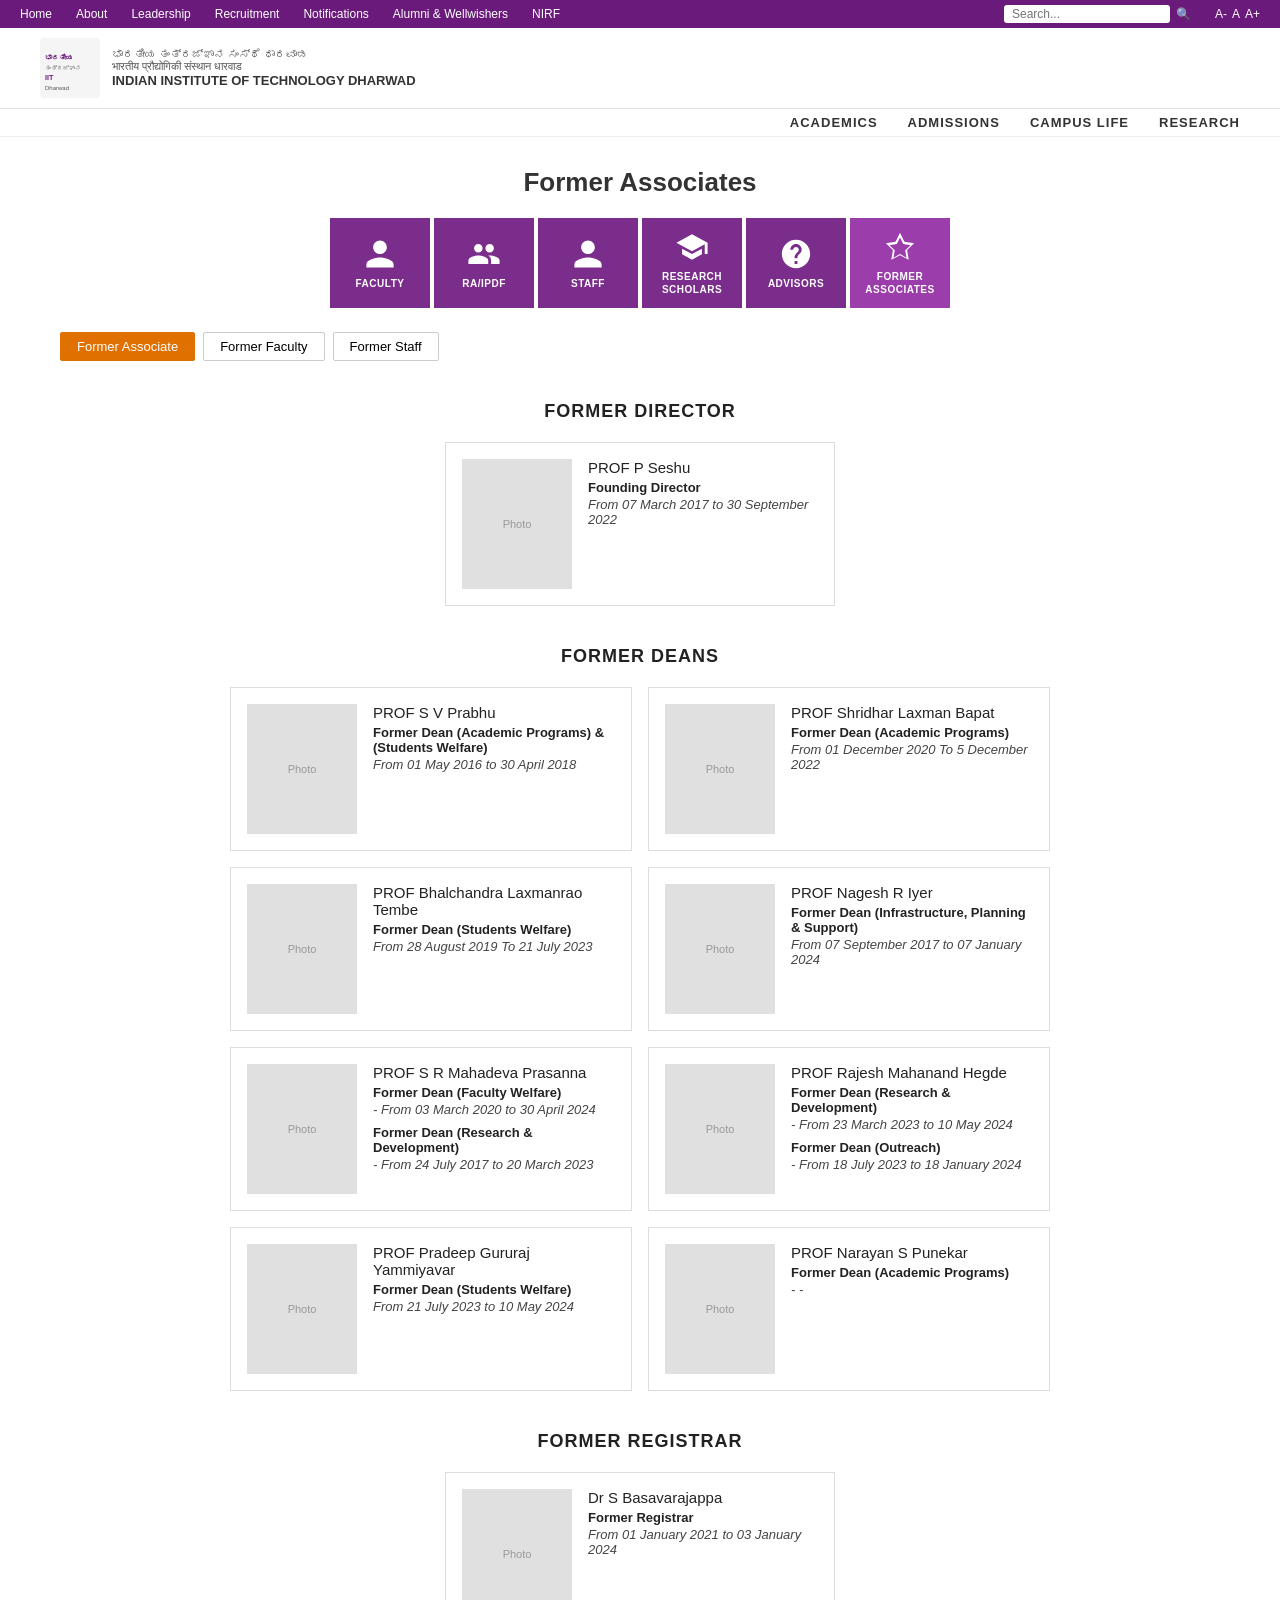
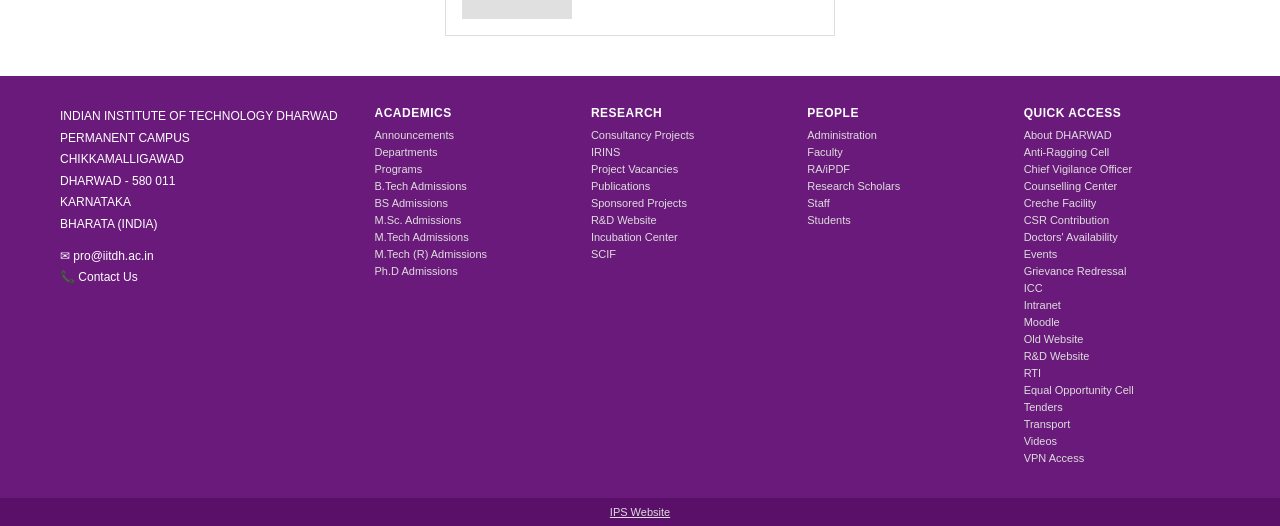
<file: former_associates.html>
<!DOCTYPE html>
<html lang="en">
<head>
<meta charset="UTF-8">
<meta name="viewport" content="width=device-width, initial-scale=1.0">
<link rel="icon" type="image/jpeg" href="images/favicon.jpeg?v=2">
<title>Former Associates | IIT Dharwad</title>
<style>
  * { margin: 0; padding: 0; box-sizing: border-box; }
  body { font-family: Arial, sans-serif; font-size: 14px; color: #333; background: #fff; }

  /* Top purple strip */
  .top-bar {
    background: #6a1a7a;
    color: #fff;
    font-size: 12px;
    padding: 5px 20px;
    display: flex;
    align-items: center;
    gap: 24px;
    flex-wrap: wrap;
  }
  .top-bar a { color: #fff; text-decoration: none; }
  .top-bar a:hover { text-decoration: underline; }
  .top-bar .search-box { margin-left: auto; display: flex; align-items: center; gap: 6px; }
  .top-bar input { padding: 2px 8px; border-radius: 3px; border: none; font-size: 12px; }
  .top-bar .font-controls { display: flex; gap: 5px; align-items: center; }
  .top-bar .font-controls span { cursor: pointer; }

  /* Header */
  .header {
    display: flex;
    align-items: center;
    padding: 10px 40px;
    border-bottom: 1px solid #ddd;
  }
  .logo-area { display: flex; align-items: center; gap: 12px; }
  .logo-text .hindi { font-size: 11px; color: #555; }
  .logo-text .english { font-size: 13px; font-weight: bold; color: #333; }

  /* Main nav */
  .main-nav {
    display: flex;
    justify-content: flex-end;
    gap: 30px;
    padding: 6px 40px;
    font-size: 13px;
    font-weight: bold;
    letter-spacing: 1px;
    border-bottom: 1px solid #eee;
  }
  .main-nav a { text-decoration: none; color: #333; }
  .main-nav a:hover { color: #6a1a7a; }

  /* Page title */
  .page-title {
    text-align: center;
    font-size: 26px;
    font-weight: bold;
    padding: 30px 0 20px;
  }

  /* Category icons row */
  .category-row {
    display: flex;
    justify-content: center;
    gap: 4px;
    padding: 0 40px 24px;
    flex-wrap: wrap;
  }
  .cat-item {
    display: flex;
    flex-direction: column;
    align-items: center;
    justify-content: center;
    width: 100px;
    height: 90px;
    background: #7b2d8b;
    color: #fff;
    cursor: pointer;
    text-decoration: none;
    transition: background 0.2s;
  }
  .cat-item:hover { background: #5a1e6b; }
  .cat-item.active { background: #9b3dab; }
  .cat-item svg { width: 34px; height: 34px; fill: #fff; margin-bottom: 6px; }
  .cat-item span { font-size: 10px; font-weight: bold; letter-spacing: 0.5px; text-align: center; line-height: 1.3; }

  /* Sub-tab buttons */
  .sub-tabs {
    display: flex;
    gap: 8px;
    padding: 0 60px 30px;
  }
  .sub-tab {
    padding: 6px 16px;
    border: 1px solid #ccc;
    background: #fff;
    cursor: pointer;
    font-size: 13px;
    border-radius: 2px;
  }
  .sub-tab.active { background: #e07000; color: #fff; border-color: #e07000; }

  /* Section headings */
  .section-title {
    text-align: center;
    font-size: 18px;
    font-weight: bold;
    letter-spacing: 1px;
    padding: 10px 0 20px;
    color: #222;
  }

  /* Profile card grid */
  .profile-grid {
    display: grid;
    grid-template-columns: 1fr 1fr;
    gap: 16px;
    max-width: 860px;
    margin: 0 auto 30px;
    padding: 0 20px;
  }
  .profile-grid.single { grid-template-columns: 1fr; max-width: 430px; }

  .profile-card {
    display: flex;
    align-items: flex-start;
    gap: 16px;
    border: 1px solid #ddd;
    padding: 16px;
    background: #fff;
  }
  .profile-card img {
    width: 110px;
    height: 130px;
    object-fit: cover;
    flex-shrink: 0;
    background: #ccc;
  }
  .profile-card .placeholder-img {
    width: 110px;
    height: 130px;
    background: #e0e0e0;
    flex-shrink: 0;
    display: flex;
    align-items: center;
    justify-content: center;
    color: #999;
    font-size: 11px;
  }
  .profile-info .name { font-size: 15px; font-weight: normal; color: #222; margin-bottom: 4px; }
  .profile-info .role { font-size: 13px; font-weight: bold; color: #222; margin-bottom: 2px; }
  .profile-info .role-extra { font-size: 13px; font-weight: bold; color: #222; margin-top: 8px; margin-bottom: 2px; }
  .profile-info .period { font-size: 13px; color: #444; font-style: italic; }

  /* Footer */
  footer {
    background: #6a1a7a;
    color: #fff;
    padding: 30px 60px;
    display: grid;
    grid-template-columns: 1.5fr 1fr 1fr 1fr 1fr;
    gap: 20px;
    font-size: 12px;
    margin-top: 40px;
  }
  footer .address p { line-height: 1.8; }
  footer h4 { font-size: 12px; font-weight: bold; margin-bottom: 8px; letter-spacing: 0.5px; }
  footer ul { list-style: none; }
  footer ul li { margin-bottom: 3px; }
  footer ul li a { color: #ddd; text-decoration: none; font-size: 11px; }
  footer ul li a:hover { color: #fff; }
  .footer-bottom { background: #5a1068; color: #ddd; text-align: center; padding: 8px; font-size: 11px; }
  .footer-bottom a { color: #ddd; }
</style>
</head>
<body>

<!-- Top bar -->
<div class="top-bar">
  <a href="#">Home</a>
  <a href="#">About</a>
  <a href="#">Leadership</a>
  <a href="#">Recruitment</a>
  <a href="#">Notifications</a>
  <a href="#">Alumni &amp; Wellwishers</a>
  <a href="#">NIRF</a>
  <div class="search-box">
    <input type="text" placeholder="Search...">
    <span>🔍</span>
  </div>
  <div class="font-controls">
    <span>A-</span><span>A</span><span>A+</span>
  </div>
</div>

<!-- Header -->
<div class="header">
  <div class="logo-area">
    <svg width="60" height="60" viewBox="0 0 60 60" xmlns="http://www.w3.org/2000/svg">
      <rect width="60" height="60" fill="#f5f5f5" rx="4"/>
      <text x="5" y="22" font-size="7" fill="#6a1a7a" font-weight="bold">ಭಾರತೀಯ</text>
      <text x="5" y="32" font-size="6" fill="#555">ತಂತ್ರಜ್ಞಾನ</text>
      <text x="5" y="42" font-size="7" fill="#6a1a7a" font-weight="bold">IIT</text>
      <text x="5" y="52" font-size="6" fill="#555">Dharwad</text>
    </svg>
    <div class="logo-text">
      <div class="hindi">ಭಾರತೀಯ ತಂತ್ರಜ್ಞಾನ ಸಂಸ್ಥೆ ಧಾರವಾಡ</div>
      <div class="hindi">भारतीय प्रौद्योगिकी संस्थान धारवाड</div>
      <div class="english">INDIAN INSTITUTE OF TECHNOLOGY DHARWAD</div>
    </div>
  </div>
</div>

<!-- Main nav -->
<div class="main-nav">
  <a href="#">ACADEMICS</a>
  <a href="#">ADMISSIONS</a>
  <a href="#">CAMPUS LIFE</a>
  <a href="#">RESEARCH</a>
</div>

<!-- Page title -->
<div class="page-title">Former Associates</div>

<!-- Category icons -->
<div class="category-row">
  <a href="#" class="cat-item">
    <svg viewBox="0 0 24 24"><path d="M12 12c2.7 0 4.8-2.1 4.8-4.8S14.7 2.4 12 2.4 7.2 4.5 7.2 7.2 9.3 12 12 12zm0 2.4c-3.2 0-9.6 1.6-9.6 4.8v2.4h19.2v-2.4c0-3.2-6.4-4.8-9.6-4.8z"/></svg>
    <span>FACULTY</span>
  </a>
  <a href="#" class="cat-item">
    <svg viewBox="0 0 24 24"><path d="M16 11c1.66 0 2.99-1.34 2.99-3S17.66 5 16 5c-1.66 0-3 1.34-3 3s1.34 3 3 3zm-8 0c1.66 0 2.99-1.34 2.99-3S9.66 5 8 5C6.34 5 5 6.34 5 8s1.34 3 3 3zm0 2c-2.33 0-7 1.17-7 3.5V19h14v-2.5c0-2.33-4.67-3.5-7-3.5zm8 0c-.29 0-.62.02-.97.05 1.16.84 1.97 1.97 1.97 3.45V19h6v-2.5c0-2.33-4.67-3.5-7-3.5z"/></svg>
    <span>RA/IPDF</span>
  </a>
  <a href="#" class="cat-item">
    <svg viewBox="0 0 24 24"><path d="M12 12c2.7 0 4.8-2.1 4.8-4.8S14.7 2.4 12 2.4 7.2 4.5 7.2 7.2 9.3 12 12 12zm0 2.4c-3.2 0-9.6 1.6-9.6 4.8v2.4h19.2v-2.4c0-3.2-6.4-4.8-9.6-4.8z"/></svg>
    <span>STAFF</span>
  </a>
  <a href="#" class="cat-item">
    <svg viewBox="0 0 24 24"><path d="M5 13.18v4L12 21l7-3.82v-4L12 17l-7-3.82zM12 3L1 9l11 6 9-4.91V17h2V9L12 3z"/></svg>
    <span>RESEARCH SCHOLARS</span>
  </a>
  <a href="#" class="cat-item">
    <svg viewBox="0 0 24 24"><path d="M12 2C6.48 2 2 6.48 2 12s4.48 10 10 10 10-4.48 10-10S17.52 2 12 2zm1 17h-2v-2h2v2zm2.07-7.75l-.9.92C13.45 12.9 13 13.5 13 15h-2v-.5c0-1.1.45-2.1 1.17-2.83l1.24-1.26c.37-.36.59-.86.59-1.41 0-1.1-.9-2-2-2s-2 .9-2 2H8c0-2.21 1.79-4 4-4s4 1.79 4 4c0 .88-.36 1.68-.93 2.25z"/></svg>
    <span>ADVISORS</span>
  </a>
  <a href="#" class="cat-item active">
    <svg viewBox="0 0 24 24"><path d="M12 2l3.09 6.26L22 9.27l-5 4.87 1.18 6.88L12 17.77l-6.18 3.25L7 14.14 2 9.27l6.91-1.01L12 2zm0 3.28L9.74 9.97l-5.18.75 3.75 3.65-.89 5.16L12 16.9l4.58 2.63-.89-5.16 3.75-3.65-5.18-.75L12 5.28z"/></svg>
    <span>FORMER ASSOCIATES</span>
  </a>
</div>

<!-- Sub-tabs -->
<div class="sub-tabs">
  <button class="sub-tab active">Former Associate</button>
  <button class="sub-tab">Former Faculty</button>
  <button class="sub-tab">Former Staff</button>
</div>

<!-- FORMER DIRECTOR -->
<div class="section-title">FORMER DIRECTOR</div>
<div class="profile-grid single">
  <div class="profile-card">
    <div class="placeholder-img">Photo</div>
    <div class="profile-info">
      <div class="name">PROF P Seshu</div>
      <div class="role">Founding Director</div>
      <div class="period">From 07 March 2017 to 30 September 2022</div>
    </div>
  </div>
</div>

<!-- FORMER DEANS -->
<div class="section-title">FORMER DEANS</div>
<div class="profile-grid">

  <div class="profile-card">
    <div class="placeholder-img">Photo</div>
    <div class="profile-info">
      <div class="name">PROF S V Prabhu</div>
      <div class="role">Former Dean (Academic Programs) &amp; (Students Welfare)</div>
      <div class="period">From 01 May 2016 to 30 April 2018</div>
    </div>
  </div>

  <div class="profile-card">
    <div class="placeholder-img">Photo</div>
    <div class="profile-info">
      <div class="name">PROF Shridhar Laxman Bapat</div>
      <div class="role">Former Dean (Academic Programs)</div>
      <div class="period">From 01 December 2020 To 5 December 2022</div>
    </div>
  </div>

  <div class="profile-card">
    <div class="placeholder-img">Photo</div>
    <div class="profile-info">
      <div class="name">PROF Bhalchandra Laxmanrao Tembe</div>
      <div class="role">Former Dean (Students Welfare)</div>
      <div class="period">From 28 August 2019 To 21 July 2023</div>
    </div>
  </div>

  <div class="profile-card">
    <div class="placeholder-img">Photo</div>
    <div class="profile-info">
      <div class="name">PROF Nagesh R Iyer</div>
      <div class="role">Former Dean (Infrastructure, Planning &amp; Support)</div>
      <div class="period">From 07 September 2017 to 07 January 2024</div>
    </div>
  </div>

  <div class="profile-card">
    <div class="placeholder-img">Photo</div>
    <div class="profile-info">
      <div class="name">PROF S R Mahadeva Prasanna</div>
      <div class="role">Former Dean (Faculty Welfare)</div>
      <div class="period">- From 03 March 2020 to 30 April 2024</div>
      <div class="role-extra">Former Dean (Research &amp; Development)</div>
      <div class="period">- From 24 July 2017 to 20 March 2023</div>
    </div>
  </div>

  <div class="profile-card">
    <div class="placeholder-img">Photo</div>
    <div class="profile-info">
      <div class="name">PROF Rajesh Mahanand Hegde</div>
      <div class="role">Former Dean (Research &amp; Development)</div>
      <div class="period">- From 23 March 2023 to 10 May 2024</div>
      <div class="role-extra">Former Dean (Outreach)</div>
      <div class="period">- From 18 July 2023 to 18 January 2024</div>
    </div>
  </div>

  <div class="profile-card">
    <div class="placeholder-img">Photo</div>
    <div class="profile-info">
      <div class="name">PROF Pradeep Gururaj Yammiyavar</div>
      <div class="role">Former Dean (Students Welfare)</div>
      <div class="period">From 21 July 2023 to 10 May 2024</div>
    </div>
  </div>

  <div class="profile-card">
    <div class="placeholder-img">Photo</div>
    <div class="profile-info">
      <div class="name">PROF Narayan S Punekar</div>
      <div class="role">Former Dean (Academic Programs)</div>
      <div class="period">- -</div>
    </div>
  </div>

</div>

<!-- FORMER REGISTRAR -->
<div class="section-title">FORMER REGISTRAR</div>
<div class="profile-grid single">
  <div class="profile-card">
    <div class="placeholder-img">Photo</div>
    <div class="profile-info">
      <div class="name">Dr S Basavarajappa</div>
      <div class="role">Former Registrar</div>
      <div class="period">From 01 January 2021 to 03 January 2024</div>
    </div>
  </div>
</div>

<!-- Footer -->
<footer>
  <div class="address">
    <p>
      INDIAN INSTITUTE OF TECHNOLOGY DHARWAD<br>
      PERMANENT CAMPUS<br>
      CHIKKAMALLIGAWAD<br>
      DHARWAD - 580 011<br>
      KARNATAKA<br>
      BHARATA (INDIA)
    </p>
    <p style="margin-top:10px;">✉ pro@iitdh.ac.in</p>
    <p>📞 Contact Us</p>
  </div>

  <div>
    <h4>ACADEMICS</h4>
    <ul>
      <li><a href="#">Announcements</a></li>
      <li><a href="#">Departments</a></li>
      <li><a href="#">Programs</a></li>
      <li><a href="#">B.Tech Admissions</a></li>
      <li><a href="#">BS Admissions</a></li>
      <li><a href="#">M.Sc. Admissions</a></li>
      <li><a href="#">M.Tech Admissions</a></li>
      <li><a href="#">M.Tech (R) Admissions</a></li>
      <li><a href="#">Ph.D Admissions</a></li>
    </ul>
  </div>

  <div>
    <h4>RESEARCH</h4>
    <ul>
      <li><a href="#">Consultancy Projects</a></li>
      <li><a href="#">IRINS</a></li>
      <li><a href="#">Project Vacancies</a></li>
      <li><a href="#">Publications</a></li>
      <li><a href="#">Sponsored Projects</a></li>
      <li><a href="#">R&amp;D Website</a></li>
      <li><a href="#">Incubation Center</a></li>
      <li><a href="#">SCIF</a></li>
    </ul>
  </div>

  <div>
    <h4>PEOPLE</h4>
    <ul>
      <li><a href="#">Administration</a></li>
      <li><a href="#">Faculty</a></li>
      <li><a href="#">RA/iPDF</a></li>
      <li><a href="#">Research Scholars</a></li>
      <li><a href="#">Staff</a></li>
      <li><a href="#">Students</a></li>
    </ul>
  </div>

  <div>
    <h4>QUICK ACCESS</h4>
    <ul>
      <li><a href="#">About DHARWAD</a></li>
      <li><a href="#">Anti-Ragging Cell</a></li>
      <li><a href="#">Chief Vigilance Officer</a></li>
      <li><a href="#">Counselling Center</a></li>
      <li><a href="#">Creche Facility</a></li>
      <li><a href="#">CSR Contribution</a></li>
      <li><a href="#">Doctors' Availability</a></li>
      <li><a href="#">Events</a></li>
      <li><a href="#">Grievance Redressal</a></li>
      <li><a href="#">ICC</a></li>
      <li><a href="#">Intranet</a></li>
      <li><a href="#">Moodle</a></li>
      <li><a href="#">Old Website</a></li>
      <li><a href="#">R&amp;D Website</a></li>
      <li><a href="#">RTI</a></li>
      <li><a href="#">Equal Opportunity Cell</a></li>
      <li><a href="#">Tenders</a></li>
      <li><a href="#">Transport</a></li>
      <li><a href="#">Videos</a></li>
      <li><a href="#">VPN Access</a></li>
    </ul>
  </div>
</footer>
<div class="footer-bottom"><a href="#">IPS Website</a></div>

</body>
</html>
</file>
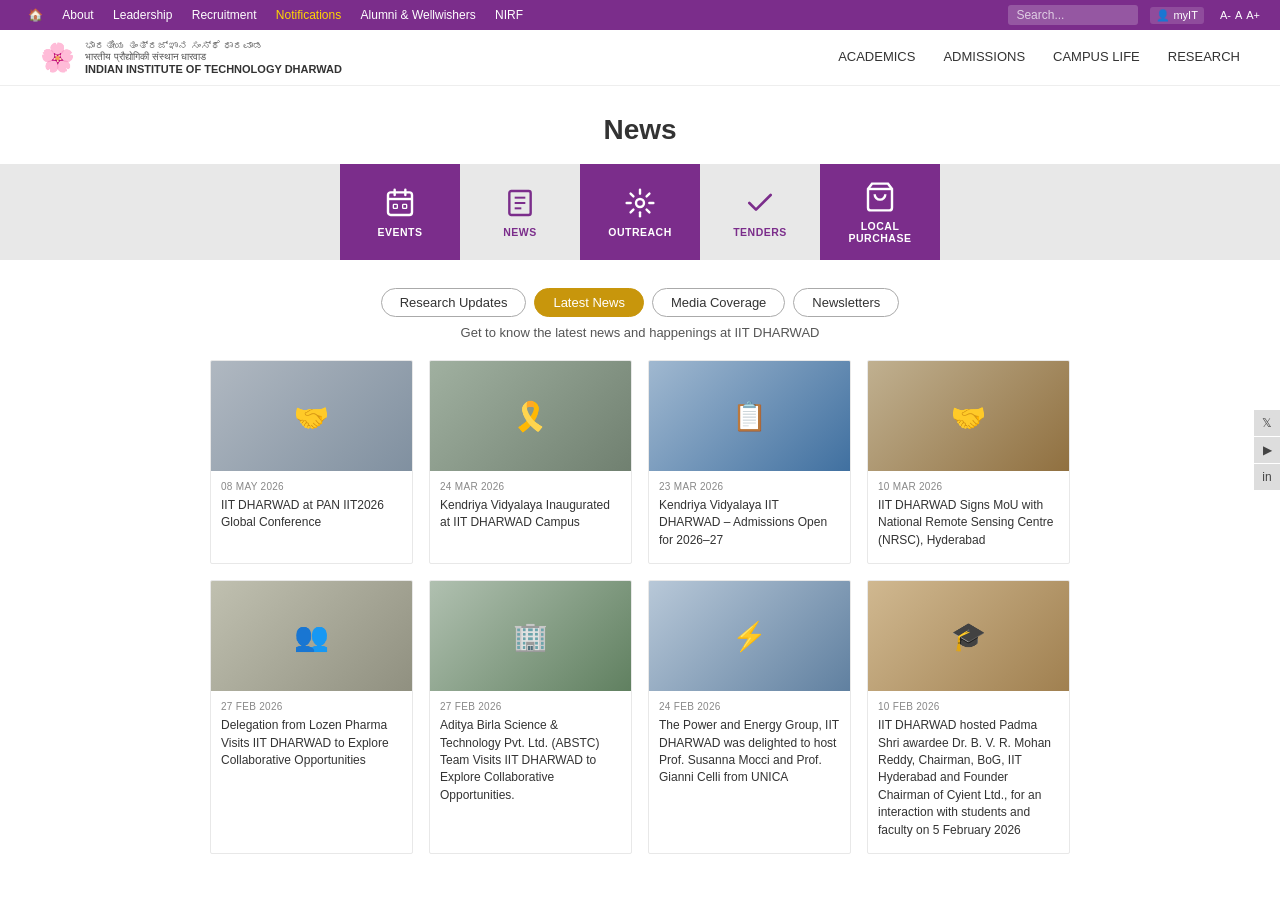
<file: news.html>
<!DOCTYPE html>
<html lang="en">
<head>
<meta charset="UTF-8">
<meta name="viewport" content="width=device-width, initial-scale=1.0">
<link rel="icon" type="image/jpeg" href="images/favicon.jpeg?v=2">
<title>News | IIT Dharwad</title>
<style>
  * { margin: 0; padding: 0; box-sizing: border-box; }
  body { font-family: Arial, sans-serif; font-size: 14px; color: #333; background: #fff; }

  /* Utility bar */
  .util-bar {
    background: #7b2d8b;
    color: #fff;
    display: flex;
    justify-content: space-between;
    align-items: center;
    padding: 5px 20px;
    font-size: 12px;
  }
  .util-bar nav a { color: #fff; text-decoration: none; margin: 0 8px; }
  .util-bar nav a.highlight { color: #ffd700; }
  .util-bar .right { display: flex; align-items: center; gap: 12px; }
  .util-bar .search-box {
    background: rgba(255,255,255,0.2); border: none; border-radius: 3px;
    padding: 3px 8px; color: #fff; font-size: 12px; outline: none; width: 130px;
  }
  .util-bar .search-box::placeholder { color: rgba(255,255,255,0.7); }
  .util-bar .font-controls { font-size: 11px; }
  .util-bar .font-controls span { margin-left: 4px; cursor: pointer; }
  .util-bar .myt { font-size: 11px; background: rgba(255,255,255,0.15); padding: 2px 6px; border-radius: 3px; }

  /* Header */
  .header {
    display: flex; justify-content: space-between; align-items: center;
    padding: 10px 40px; border-bottom: 1px solid #eee;
  }
  .logo-area { display: flex; align-items: center; gap: 10px; }
  .logo-text .hin { font-size: 10px; color: #555; }
  .logo-text .eng { font-size: 11px; font-weight: bold; color: #333; }
  .main-nav { display: flex; gap: 28px; }
  .main-nav a { text-decoration: none; color: #333; font-size: 13px; font-weight: 500; padding-bottom: 3px; }
  .main-nav a.active { color: #c8960c; border-bottom: 2px solid #c8960c; }

  /* Page title */
  .page-title { text-align: center; padding: 28px 20px 18px; font-size: 28px; font-weight: 700; }

  /* Category strip */
  .cat-strip {
    background: #e8e8e8;
    display: flex; justify-content: center;
    padding: 0; margin-bottom: 28px;
  }
  .cat-item {
    display: flex; flex-direction: column; align-items: center; justify-content: center;
    width: 120px; height: 96px;
    cursor: pointer; text-decoration: none; color: #7b2d8b;
    font-size: 10.5px; font-weight: bold; letter-spacing: 0.5px; gap: 7px;
    background: #e8e8e8; transition: background 0.2s;
    text-align: center; padding: 0 6px;
  }
  .cat-item svg { width: 32px; height: 32px; }
  .cat-item.active { background: #7b2d8b; color: #fff; }
  .cat-item.active svg path, .cat-item.active svg rect,
  .cat-item.active svg circle, .cat-item.active svg polyline,
  .cat-item.active svg line { stroke: #fff; }
  .cat-item.active svg .fill-icon { fill: #fff; stroke: none; }
  .cat-item:hover:not(.active) { background: #ddd; }
  .cat-strip .spacer { flex: 1; background: #e8e8e8; }

  /* Filter tabs */
  .filter-area { text-align: center; margin-bottom: 10px; }
  .filter-row { display: flex; justify-content: center; gap: 8px; margin-bottom: 8px; flex-wrap: wrap; }
  .filter-btn {
    border: 1.5px solid #aaa; background: #fff;
    padding: 6px 18px; border-radius: 20px;
    cursor: pointer; font-size: 13px; color: #333;
  }
  .filter-btn.active { background: #c8960c; color: #fff; border-color: #c8960c; }
  .filter-btn:hover:not(.active) { background: #f0f0f0; }
  .filter-subtitle { font-size: 13px; color: #555; margin-top: 8px; margin-bottom: 20px; }

  /* News grid */
  .news-grid {
    max-width: 900px; margin: 0 auto 60px;
    padding: 0 20px;
    display: grid; grid-template-columns: repeat(4, 1fr); gap: 16px;
  }
  .news-card {
    background: #fff; border: 1px solid #e8e8e8;
    border-radius: 2px; overflow: hidden;
    cursor: pointer; transition: box-shadow 0.2s;
  }
  .news-card:hover { box-shadow: 0 2px 12px rgba(0,0,0,0.1); }
  .news-img {
    width: 100%; height: 110px; object-fit: cover;
    background: #ccc; display: block;
  }
  .news-img-placeholder {
    width: 100%; height: 110px;
    display: flex; align-items: center; justify-content: center;
    font-size: 28px;
  }
  .news-body { padding: 10px 10px 14px; }
  .news-date { font-size: 10px; color: #888; margin-bottom: 5px; letter-spacing: 0.3px; text-transform: uppercase; }
  .news-title { font-size: 12px; color: #333; line-height: 1.45; }

  /* Social sidebar */
  .social-sidebar {
    position: fixed; right: 0; top: 50%;
    transform: translateY(-50%);
    display: flex; flex-direction: column; gap: 1px; z-index: 100;
  }
  .social-sidebar a {
    display: block; width: 26px; height: 26px;
    background: #ddd; text-align: center; line-height: 26px;
    font-size: 12px; color: #444; text-decoration: none;
  }
  .social-sidebar a:hover { background: #7b2d8b; color: #fff; }
</style>
</head>
<body>

<!-- Utility bar -->
<div class="util-bar">
  <nav>
    <a href="#">🏠</a>
    <a href="#">About</a>
    <a href="#">Leadership</a>
    <a href="#">Recruitment</a>
    <a href="#" class="highlight">Notifications</a>
    <a href="#">Alumni &amp; Wellwishers</a>
    <a href="#">NIRF</a>
  </nav>
  <div class="right">
    <input class="search-box" type="text" placeholder="Search...">
    <span class="myt">&#128100; myIT</span>
    <span class="font-controls"><span>A-</span><span>A</span><span>A+</span></span>
  </div>
</div>

<!-- Header -->
<div class="header">
  <div class="logo-area">
    <div style="font-size:28px;">🌸</div>
    <div class="logo-text">
      <div class="hin">ಭಾರತೀಯ ತಂತ್ರಜ್ಞಾನ ಸಂಸ್ಥೆ ಧಾರವಾಡ</div>
      <div class="hin">भारतीय प्रौद्योगिकी संस्थान धारवाड</div>
      <div class="eng">INDIAN INSTITUTE OF TECHNOLOGY DHARWAD</div>
    </div>
  </div>
  <nav class="main-nav">
    <a href="#">ACADEMICS</a>
    <a href="#">ADMISSIONS</a>
    <a href="#">CAMPUS LIFE</a>
    <a href="#">RESEARCH</a>
  </nav>
</div>

<!-- Page title -->
<div class="page-title">News</div>

<!-- Category strip -->
<div class="cat-strip">
  <div class="spacer"></div>

  <!-- EVENTS -->
  <a class="cat-item active" href="#">
    <svg viewBox="0 0 24 24" fill="none" xmlns="http://www.w3.org/2000/svg">
      <rect x="3" y="4" width="18" height="17" rx="2" stroke="#7b2d8b" stroke-width="1.8"/>
      <line x1="3" y1="9" x2="21" y2="9" stroke="#7b2d8b" stroke-width="1.8"/>
      <line x1="8" y1="2" x2="8" y2="6" stroke="#7b2d8b" stroke-width="1.8" stroke-linecap="round"/>
      <line x1="16" y1="2" x2="16" y2="6" stroke="#7b2d8b" stroke-width="1.8" stroke-linecap="round"/>
      <rect x="7" y="13" width="3" height="3" rx="0.5" fill="#7b2d8b"/>
      <rect x="14" y="13" width="3" height="3" rx="0.5" fill="#7b2d8b"/>
    </svg>
    EVENTS
  </a>

  <!-- NEWS -->
  <a class="cat-item" href="#">
    <svg viewBox="0 0 24 24" fill="none" xmlns="http://www.w3.org/2000/svg">
      <rect x="4" y="3" width="16" height="18" rx="1.5" stroke="#7b2d8b" stroke-width="1.8"/>
      <line x1="8" y1="8" x2="16" y2="8" stroke="#7b2d8b" stroke-width="1.5"/>
      <line x1="8" y1="12" x2="16" y2="12" stroke="#7b2d8b" stroke-width="1.5"/>
      <line x1="8" y1="16" x2="13" y2="16" stroke="#7b2d8b" stroke-width="1.5"/>
    </svg>
    NEWS
  </a>

  <!-- OUTREACH (active/purple) -->
  <a class="cat-item active" href="#" style="background:#7b2d8b;color:#fff;">
    <svg viewBox="0 0 24 24" fill="none" xmlns="http://www.w3.org/2000/svg">
      <circle cx="12" cy="12" r="3" stroke="#fff" stroke-width="1.8"/>
      <line x1="12" y1="2" x2="12" y2="5" stroke="#fff" stroke-width="1.8" stroke-linecap="round"/>
      <line x1="12" y1="19" x2="12" y2="22" stroke="#fff" stroke-width="1.8" stroke-linecap="round"/>
      <line x1="2" y1="12" x2="5" y2="12" stroke="#fff" stroke-width="1.8" stroke-linecap="round"/>
      <line x1="19" y1="12" x2="22" y2="12" stroke="#fff" stroke-width="1.8" stroke-linecap="round"/>
      <line x1="4.93" y1="4.93" x2="7.05" y2="7.05" stroke="#fff" stroke-width="1.8" stroke-linecap="round"/>
      <line x1="16.95" y1="16.95" x2="19.07" y2="19.07" stroke="#fff" stroke-width="1.8" stroke-linecap="round"/>
      <line x1="4.93" y1="19.07" x2="7.05" y2="16.95" stroke="#fff" stroke-width="1.8" stroke-linecap="round"/>
      <line x1="16.95" y1="7.05" x2="19.07" y2="4.93" stroke="#fff" stroke-width="1.8" stroke-linecap="round"/>
    </svg>
    OUTREACH
  </a>

  <!-- TENDERS -->
  <a class="cat-item" href="#">
    <svg viewBox="0 0 24 24" fill="none" xmlns="http://www.w3.org/2000/svg">
      <polyline points="20,6 9,17 4,12" stroke="#7b2d8b" stroke-width="2" stroke-linecap="round" stroke-linejoin="round"/>
    </svg>
    TENDERS
  </a>

  <!-- LOCAL PURCHASE -->
  <a class="cat-item" href="#" style="background:#7b2d8b;color:#fff;">
    <svg viewBox="0 0 24 24" fill="none" xmlns="http://www.w3.org/2000/svg">
      <path d="M6 2L3 6v14a2 2 0 002 2h14a2 2 0 002-2V6l-3-4z" stroke="#fff" stroke-width="1.8"/>
      <line x1="3" y1="6" x2="21" y2="6" stroke="#fff" stroke-width="1.8"/>
      <path d="M16 10a4 4 0 01-8 0" stroke="#fff" stroke-width="1.8"/>
    </svg>
    LOCAL<br>PURCHASE
  </a>

  <div class="spacer"></div>
</div>

<!-- Filter tabs -->
<div class="filter-area">
  <div class="filter-row">
    <button class="filter-btn">Research Updates</button>
    <button class="filter-btn active">Latest News</button>
    <button class="filter-btn">Media Coverage</button>
    <button class="filter-btn">Newsletters</button>
  </div>
  <div class="filter-subtitle">Get to know the latest news and happenings at IIT DHARWAD</div>
</div>

<!-- News grid -->
<div class="news-grid">

  <!-- Card 1 -->
  <div class="news-card">
    <div class="news-img-placeholder" style="background:linear-gradient(135deg,#b0b8c1,#8090a0);">🤝</div>
    <div class="news-body">
      <div class="news-date">08 MAY 2026</div>
      <div class="news-title">IIT DHARWAD at PAN IIT2026 Global Conference</div>
    </div>
  </div>

  <!-- Card 2 -->
  <div class="news-card">
    <div class="news-img-placeholder" style="background:linear-gradient(135deg,#a0b0a0,#708070);">🎗️</div>
    <div class="news-body">
      <div class="news-date">24 MAR 2026</div>
      <div class="news-title">Kendriya Vidyalaya Inaugurated at IIT DHARWAD Campus</div>
    </div>
  </div>

  <!-- Card 3 -->
  <div class="news-card">
    <div class="news-img-placeholder" style="background:linear-gradient(135deg,#a0b8d0,#4070a0);">📋</div>
    <div class="news-body">
      <div class="news-date">23 MAR 2026</div>
      <div class="news-title">Kendriya Vidyalaya IIT DHARWAD – Admissions Open for 2026–27</div>
    </div>
  </div>

  <!-- Card 4 -->
  <div class="news-card">
    <div class="news-img-placeholder" style="background:linear-gradient(135deg,#c0b090,#907040);">🤝</div>
    <div class="news-body">
      <div class="news-date">10 MAR 2026</div>
      <div class="news-title">IIT DHARWAD Signs MoU with National Remote Sensing Centre (NRSC), Hyderabad</div>
    </div>
  </div>

  <!-- Card 5 -->
  <div class="news-card">
    <div class="news-img-placeholder" style="background:linear-gradient(135deg,#c0c0b0,#909080);">👥</div>
    <div class="news-body">
      <div class="news-date">27 FEB 2026</div>
      <div class="news-title">Delegation from Lozen Pharma Visits IIT DHARWAD to Explore Collaborative Opportunities</div>
    </div>
  </div>

  <!-- Card 6 -->
  <div class="news-card">
    <div class="news-img-placeholder" style="background:linear-gradient(135deg,#b0c0b0,#608060);">🏢</div>
    <div class="news-body">
      <div class="news-date">27 FEB 2026</div>
      <div class="news-title">Aditya Birla Science &amp; Technology Pvt. Ltd. (ABSTC) Team Visits IIT DHARWAD to Explore Collaborative Opportunities.</div>
    </div>
  </div>

  <!-- Card 7 -->
  <div class="news-card">
    <div class="news-img-placeholder" style="background:linear-gradient(135deg,#b8c8d8,#6080a0);">⚡</div>
    <div class="news-body">
      <div class="news-date">24 FEB 2026</div>
      <div class="news-title">The Power and Energy Group, IIT DHARWAD was delighted to host Prof. Susanna Mocci and Prof. Gianni Celli from UNICA</div>
    </div>
  </div>

  <!-- Card 8 -->
  <div class="news-card">
    <div class="news-img-placeholder" style="background:linear-gradient(135deg,#d0b890,#a08050);">🎓</div>
    <div class="news-body">
      <div class="news-date">10 FEB 2026</div>
      <div class="news-title">IIT DHARWAD hosted Padma Shri awardee Dr. B. V. R. Mohan Reddy, Chairman, BoG, IIT Hyderabad and Founder Chairman of Cyient Ltd., for an interaction with students and faculty on 5 February 2026</div>
    </div>
  </div>

</div>

<!-- Social sidebar -->
<div class="social-sidebar">
  <a href="#">𝕏</a>
  <a href="#">▶</a>
  <a href="#">in</a>
</div>

<script>
  document.querySelectorAll('.filter-btn').forEach(btn => {
    btn.addEventListener('click', () => {
      document.querySelectorAll('.filter-btn').forEach(b => b.classList.remove('active'));
      btn.classList.add('active');
    });
  });
  document.querySelectorAll('.cat-item').forEach(item => {
    item.addEventListener('click', e => {
      e.preventDefault();
      document.querySelectorAll('.cat-item').forEach(c => {
        c.classList.remove('active');
        c.style.background = '';
        c.style.color = '';
      });
      item.classList.add('active');
      item.style.background = '#7b2d8b';
      item.style.color = '#fff';
    });
  });
</script>
</body>
</html>
</file>
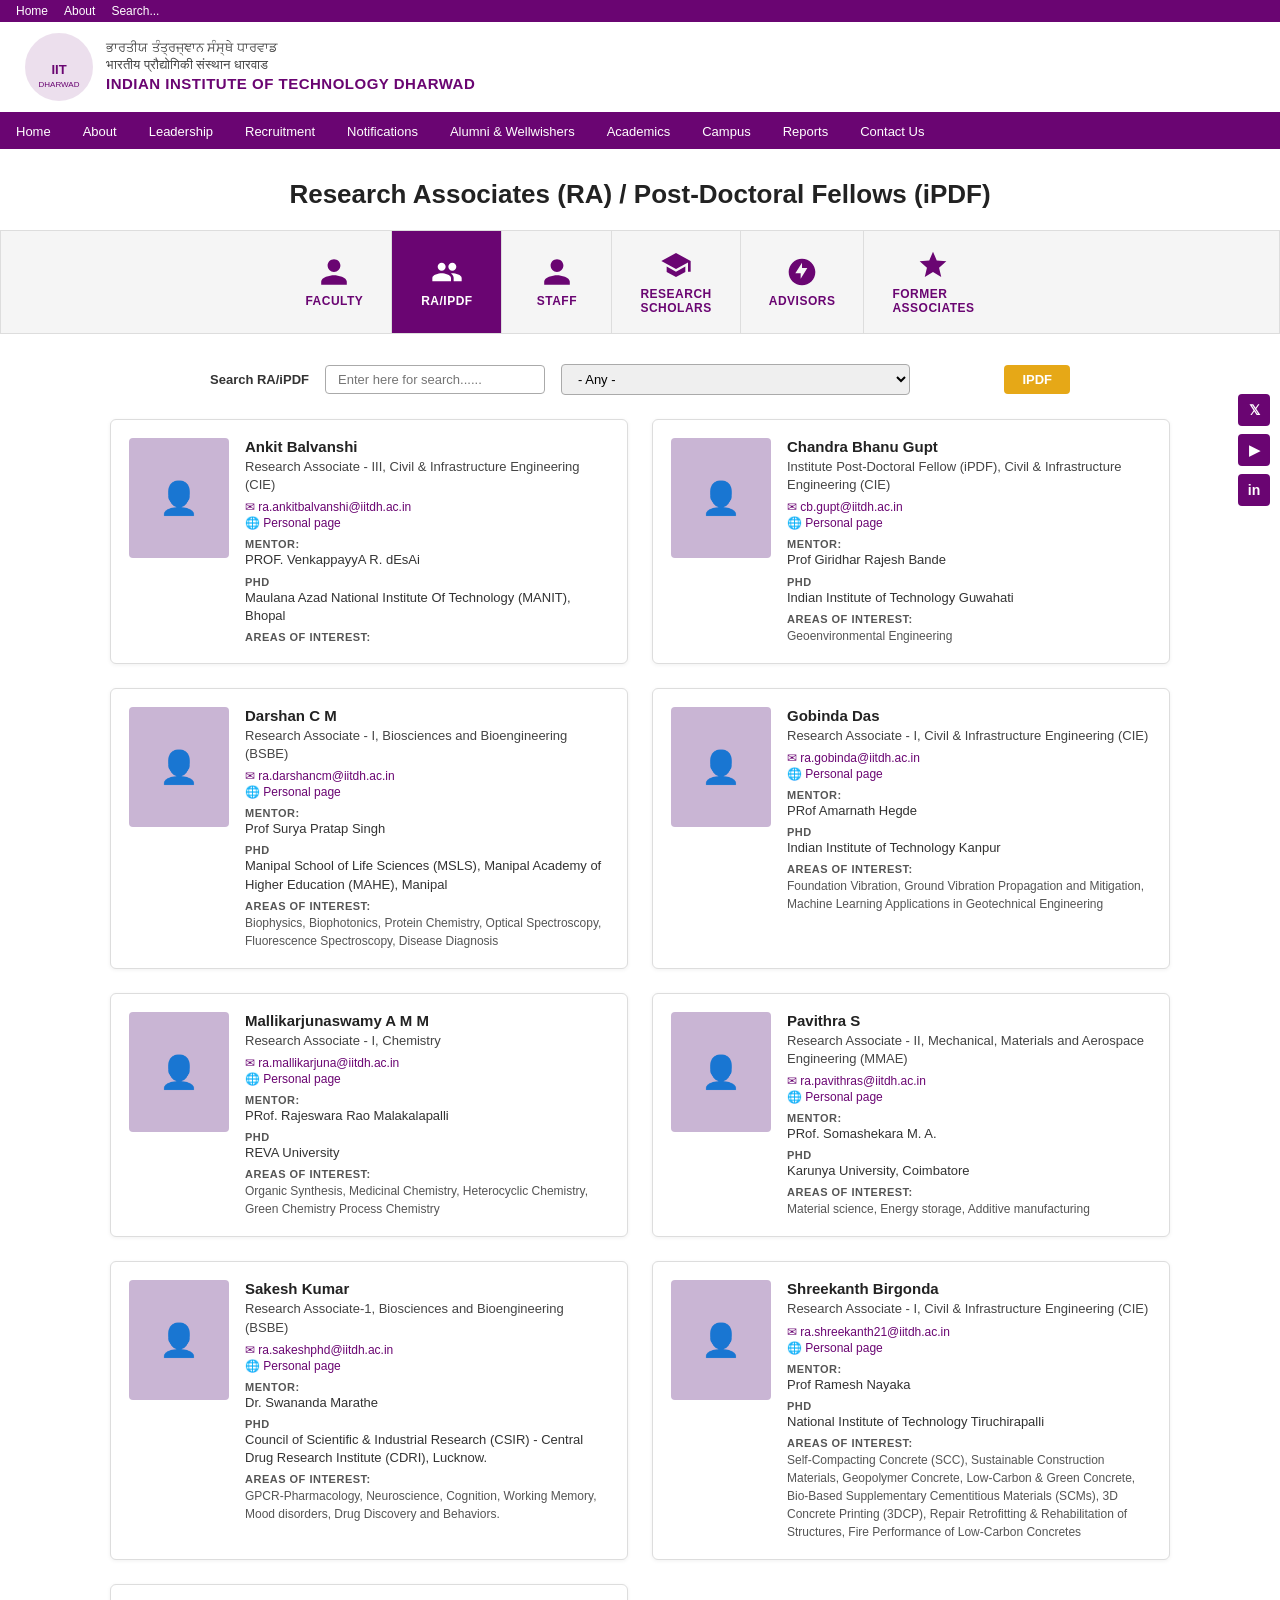
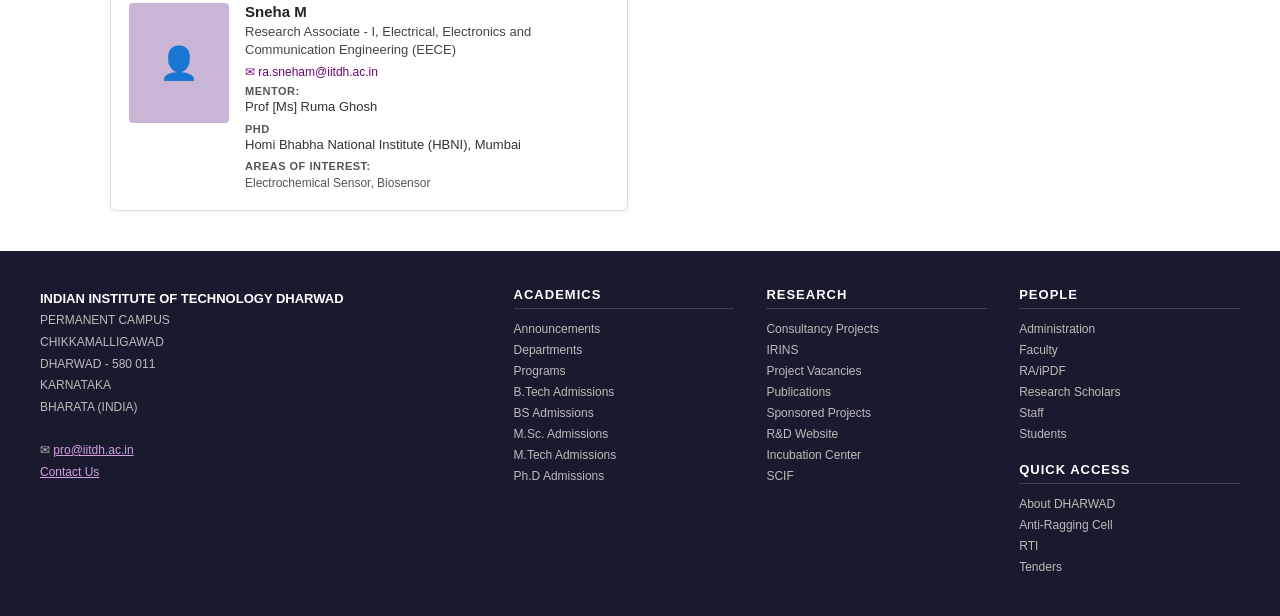
<file: RA_IPDF.html>
<!DOCTYPE html>
<html lang="en">
<head>
  <meta charset="UTF-8" />
  <meta name="viewport" content="width=device-width, initial-scale=1.0"/>
  <title>Research Associates (RA) / Post-Doctoral Fellows (iPDF) | IIT Dharwad</title>
  <link rel="icon" type="image/jpeg" href="images/favicon.jpeg?v=2">
  <style>
    *, *::before, *::after { box-sizing: border-box; margin: 0; padding: 0; }

    body {
      font-family: Arial, sans-serif;
      font-size: 14px;
      color: #333;
      background: #fff;
    }

    /* ── TOP BAR ── */
    .top-bar {
      background: #6a0572;
      color: #fff;
      font-size: 12px;
      padding: 4px 16px;
      display: flex;
      gap: 16px;
    }
    .top-bar a { color: #fff; text-decoration: none; }

    /* ── HEADER ── */
    header {
      display: flex;
      align-items: center;
      padding: 10px 24px;
      border-bottom: 2px solid #6a0572;
      gap: 16px;
    }
    .logo-area { display: flex; align-items: center; gap: 12px; }
    .logo-area img { height: 70px; }
    .logo-text { line-height: 1.3; }
    .logo-text .hindi { font-size: 13px; color: #444; }
    .logo-text .english { font-size: 15px; font-weight: bold; color: #6a0572; letter-spacing: 0.5px; }

    /* ── NAV ── */
    nav {
      background: #6a0572;
      display: flex;
      flex-wrap: wrap;
      gap: 0;
    }
    nav a {
      color: #fff;
      text-decoration: none;
      padding: 10px 16px;
      font-size: 13px;
      display: block;
      transition: background 0.2s;
    }
    nav a:hover { background: #4a0352; }

    /* ── PAGE TITLE ── */
    .page-title {
      text-align: center;
      padding: 30px 16px 20px;
      font-size: 26px;
      font-weight: bold;
      color: #222;
    }

    /* ── CATEGORY TABS ── */
    .tabs {
      display: flex;
      justify-content: center;
      flex-wrap: wrap;
      gap: 0;
      margin-bottom: 30px;
      background: #f5f5f5;
      border: 1px solid #ddd;
    }
    .tab {
      display: flex;
      flex-direction: column;
      align-items: center;
      justify-content: center;
      padding: 18px 28px;
      cursor: pointer;
      text-decoration: none;
      color: #6a0572;
      font-size: 12px;
      font-weight: bold;
      letter-spacing: 0.5px;
      border-right: 1px solid #ddd;
      min-width: 110px;
      transition: background 0.2s;
    }
    .tab:last-child { border-right: none; }
    .tab:hover, .tab.active { background: #6a0572; color: #fff; }
    .tab svg { width: 32px; height: 32px; margin-bottom: 6px; fill: currentColor; }
    .tab.active { background: #6a0572; color: #fff; }
    .tab.active svg { fill: #fff; }

    /* ── SEARCH & FILTER ── */
    .controls {
      max-width: 900px;
      margin: 0 auto 24px;
      padding: 0 20px;
      display: flex;
      flex-wrap: wrap;
      align-items: center;
      gap: 16px;
    }
    .controls label { font-size: 13px; font-weight: bold; }
    .controls input[type="text"] {
      border: 1px solid #aaa;
      border-radius: 4px;
      padding: 6px 12px;
      font-size: 13px;
      width: 220px;
      outline: none;
    }
    .controls input[type="text"]:focus { border-color: #6a0572; }
    .controls select {
      border: 1px solid #aaa;
      border-radius: 4px;
      padding: 6px 12px;
      font-size: 13px;
      min-width: 200px;
    }
    .btn-ipdf {
      background: #e6a817;
      color: #fff;
      border: none;
      padding: 7px 18px;
      border-radius: 4px;
      font-weight: bold;
      font-size: 13px;
      cursor: pointer;
      margin-left: auto;
    }

    /* ── PERSON CARDS GRID ── */
    .cards-grid {
      max-width: 1100px;
      margin: 0 auto;
      padding: 0 20px 40px;
      display: grid;
      grid-template-columns: repeat(2, 1fr);
      gap: 24px;
    }

    .card {
      display: flex;
      align-items: flex-start;
      gap: 16px;
      border: 1px solid #ddd;
      border-radius: 6px;
      padding: 18px;
      background: #fff;
      box-shadow: 0 1px 4px rgba(0,0,0,0.06);
    }
    .card-photo {
      width: 100px;
      height: 120px;
      object-fit: cover;
      border-radius: 4px;
      flex-shrink: 0;
      background: #e0d0e8;
    }
    .card-photo-placeholder {
      width: 100px;
      height: 120px;
      background: #c9b5d4;
      border-radius: 4px;
      flex-shrink: 0;
      display: flex;
      align-items: center;
      justify-content: center;
      color: #6a0572;
      font-size: 32px;
    }
    .card-info { flex: 1; }
    .card-info h3 {
      font-size: 15px;
      font-weight: bold;
      color: #222;
      margin-bottom: 3px;
    }
    .card-info .role {
      font-size: 13px;
      color: #444;
      margin-bottom: 6px;
      line-height: 1.4;
    }
    .card-info .email {
      font-size: 12px;
      color: #6a0572;
      display: flex;
      align-items: center;
      gap: 4px;
      margin-bottom: 2px;
      text-decoration: none;
    }
    .card-info .email:hover { text-decoration: underline; }
    .card-info .personal-page {
      font-size: 12px;
      color: #6a0572;
      text-decoration: none;
      display: flex;
      align-items: center;
      gap: 4px;
      margin-bottom: 8px;
    }
    .card-info .personal-page:hover { text-decoration: underline; }
    .card-info .label {
      font-size: 11px;
      font-weight: bold;
      color: #555;
      letter-spacing: 0.5px;
      margin-top: 6px;
      text-transform: uppercase;
    }
    .card-info .value {
      font-size: 13px;
      color: #333;
      margin-top: 1px;
      margin-bottom: 2px;
      line-height: 1.4;
    }
    .card-info .interests {
      font-size: 12px;
      color: #555;
      margin-top: 2px;
      line-height: 1.5;
    }

    /* ── FOOTER ── */
    footer {
      background: #1a1a2e;
      color: #ccc;
      padding: 36px 40px;
      display: grid;
      grid-template-columns: 2fr 1fr 1fr 1fr;
      gap: 32px;
      font-size: 13px;
    }
    footer h4 {
      color: #fff;
      font-size: 13px;
      letter-spacing: 1px;
      text-transform: uppercase;
      margin-bottom: 12px;
      border-bottom: 1px solid #444;
      padding-bottom: 6px;
    }
    footer ul { list-style: none; }
    footer ul li { margin-bottom: 6px; }
    footer ul li a { color: #bbb; text-decoration: none; font-size: 12px; }
    footer ul li a:hover { color: #fff; }
    .footer-address { font-size: 12px; line-height: 1.8; color: #bbb; }
    .footer-address strong { color: #fff; font-size: 13px; }
    .footer-address .email-link { color: #d4a0e0; }

    /* ── SOCIAL SIDEBAR ── */
    .social-sidebar {
      position: fixed;
      right: 10px;
      top: 50%;
      transform: translateY(-50%);
      display: flex;
      flex-direction: column;
      gap: 8px;
      z-index: 100;
    }
    .social-sidebar a {
      width: 32px;
      height: 32px;
      background: #6a0572;
      color: #fff;
      display: flex;
      align-items: center;
      justify-content: center;
      border-radius: 4px;
      font-size: 14px;
      text-decoration: none;
      font-weight: bold;
    }

    @media (max-width: 700px) {
      .cards-grid { grid-template-columns: 1fr; }
      footer { grid-template-columns: 1fr 1fr; }
      .tab { padding: 12px 14px; min-width: 80px; }
    }
  </style>
</head>
<body>

<!-- TOP BAR -->
<div class="top-bar">
  <a href="#">Home</a>
  <a href="#">About</a>
  <a href="#">Search...</a>
</div>

<!-- HEADER -->
<header>
  <div class="logo-area">
    <!-- IIT Dharwad SVG logo placeholder -->
    <svg width="70" height="70" viewBox="0 0 70 70" xmlns="http://www.w3.org/2000/svg">
      <circle cx="35" cy="35" r="33" fill="#6a0572" opacity="0.12" stroke="#6a0572" stroke-width="2"/>
      <text x="35" y="42" text-anchor="middle" font-size="13" font-weight="bold" fill="#6a0572" font-family="Arial">IIT</text>
      <text x="35" y="55" text-anchor="middle" font-size="8" fill="#6a0572" font-family="Arial">DHARWAD</text>
    </svg>
    <div class="logo-text">
      <div class="hindi">ਭਾਰਤੀਯ ਤੰਤ੍ਰਜ੍ਞਾਨ ਸੰਸ੍ਥੇ ਧਾਰਵਾਡ</div>
      <div class="hindi">भारतीय प्रौद्योगिकी संस्थान धारवाड</div>
      <div class="english">INDIAN INSTITUTE OF TECHNOLOGY DHARWAD</div>
    </div>
  </div>
</header>

<!-- NAV -->
<nav>
  <a href="#">Home</a>
  <a href="#">About</a>
  <a href="#">Leadership</a>
  <a href="#">Recruitment</a>
  <a href="#">Notifications</a>
  <a href="#">Alumni &amp; Wellwishers</a>
  <a href="#">Academics</a>
  <a href="#">Campus</a>
  <a href="#">Reports</a>
  <a href="#">Contact Us</a>
</nav>

<!-- PAGE TITLE -->
<div class="page-title">Research Associates (RA) / Post-Doctoral Fellows (iPDF)</div>

<!-- TABS -->
<div class="tabs">
  <a href="#" class="tab">
    <!-- faculty icon -->
    <svg viewBox="0 0 24 24"><path d="M12 12c2.7 0 4.8-2.1 4.8-4.8S14.7 2.4 12 2.4 7.2 4.5 7.2 7.2 9.3 12 12 12zm0 2.4c-3.2 0-9.6 1.6-9.6 4.8v2.4h19.2v-2.4c0-3.2-6.4-4.8-9.6-4.8z"/></svg>
    FACULTY
  </a>
  <a href="#" class="tab active">
    <!-- group icon -->
    <svg viewBox="0 0 24 24"><path d="M16 11c1.66 0 2.99-1.34 2.99-3S17.66 5 16 5c-1.66 0-3 1.34-3 3s1.34 3 3 3zm-8 0c1.66 0 2.99-1.34 2.99-3S9.66 5 8 5C6.34 5 5 6.34 5 8s1.34 3 3 3zm0 2c-2.33 0-7 1.17-7 3.5V19h14v-2.5c0-2.33-4.67-3.5-7-3.5zm8 0c-.29 0-.62.02-.97.05 1.16.84 1.97 1.97 1.97 3.45V19h6v-2.5c0-2.33-4.67-3.5-7-3.5z"/></svg>
    RA/IPDF
  </a>
  <a href="#" class="tab">
    <svg viewBox="0 0 24 24"><path d="M12 12c2.7 0 4.8-2.1 4.8-4.8S14.7 2.4 12 2.4 7.2 4.5 7.2 7.2 9.3 12 12 12zm0 2.4c-3.2 0-9.6 1.6-9.6 4.8v2.4h19.2v-2.4c0-3.2-6.4-4.8-9.6-4.8z"/></svg>
    STAFF
  </a>
  <a href="#" class="tab">
    <!-- graduation cap icon -->
    <svg viewBox="0 0 24 24"><path d="M12 3L1 9l11 6 9-4.91V17h2V9L12 3zM5 13.18v4L12 21l7-3.82v-4L12 17l-7-3.82z"/></svg>
    RESEARCH<br>SCHOLARS
  </a>
  <a href="#" class="tab">
    <!-- advisors/star icon -->
    <svg viewBox="0 0 24 24"><path d="M12 2C6.48 2 2 6.48 2 12s4.48 10 10 10 10-4.48 10-10S17.52 2 12 2zm-1 15v-4H7l5-8v4h4l-5 8z"/></svg>
    ADVISORS
  </a>
  <a href="#" class="tab">
    <!-- star/award icon -->
    <svg viewBox="0 0 24 24"><path d="M12 17.27L18.18 21l-1.64-7.03L22 9.24l-7.19-.61L12 2 9.19 8.63 2 9.24l5.46 4.73L5.82 21z"/></svg>
    FORMER<br>ASSOCIATES
  </a>
</div>

<!-- SEARCH & FILTER -->
<div class="controls">
  <label>Search RA/iPDF</label>
  <input type="text" placeholder="Enter here for search......"/>
  <select>
    <option value="">- Any -</option>
    <option>Biosciences &amp; Bioengineering</option>
    <option>Chemical Engineering</option>
    <option>Chemistry</option>
    <option>Civil &amp; Infrastructure Engineering</option>
    <option>Computer Science &amp; Engineering</option>
    <option>Electrical, Electronics &amp; Communication Engineering</option>
    <option>Mechanical, Materials &amp; Aerospace Engineering</option>
  </select>
  <button class="btn-ipdf">IPDF</button>
</div>

<!-- CARDS -->
<div class="cards-grid">

  <!-- 1. Ankit Balvanshi -->
  <div class="card">
    <div class="card-photo-placeholder">👤</div>
    <div class="card-info">
      <h3>Ankit Balvanshi</h3>
      <div class="role">Research Associate - III, Civil &amp; Infrastructure Engineering (CIE)</div>
      <a class="email" href="mailto:ra.ankitbalvanshi@iitdh.ac.in">✉ ra.ankitbalvanshi@iitdh.ac.in</a>
      <a class="personal-page" href="#">🌐 Personal page</a>
      <div class="label">Mentor:</div>
      <div class="value">PROF. VenkappayyA R. dEsAi</div>
      <div class="label">PHD</div>
      <div class="value">Maulana Azad National Institute Of Technology (MANIT), Bhopal</div>
      <div class="label">Areas of Interest:</div>
    </div>
  </div>

  <!-- 2. Chandra Bhanu Gupt -->
  <div class="card">
    <div class="card-photo-placeholder">👤</div>
    <div class="card-info">
      <h3>Chandra Bhanu Gupt</h3>
      <div class="role">Institute Post-Doctoral Fellow (iPDF), Civil &amp; Infrastructure Engineering (CIE)</div>
      <a class="email" href="mailto:cb.gupt@iitdh.ac.in">✉ cb.gupt@iitdh.ac.in</a>
      <a class="personal-page" href="#">🌐 Personal page</a>
      <div class="label">Mentor:</div>
      <div class="value">Prof Giridhar Rajesh Bande</div>
      <div class="label">PHD</div>
      <div class="value">Indian Institute of Technology Guwahati</div>
      <div class="label">Areas of Interest:</div>
      <div class="interests">Geoenvironmental Engineering</div>
    </div>
  </div>

  <!-- 3. Darshan C M -->
  <div class="card">
    <div class="card-photo-placeholder">👤</div>
    <div class="card-info">
      <h3>Darshan C M</h3>
      <div class="role">Research Associate - I, Biosciences and Bioengineering (BSBE)</div>
      <a class="email" href="mailto:ra.darshancm@iitdh.ac.in">✉ ra.darshancm@iitdh.ac.in</a>
      <a class="personal-page" href="#">🌐 Personal page</a>
      <div class="label">Mentor:</div>
      <div class="value">Prof Surya Pratap Singh</div>
      <div class="label">PHD</div>
      <div class="value">Manipal School of Life Sciences (MSLS), Manipal Academy of Higher Education (MAHE), Manipal</div>
      <div class="label">Areas of Interest:</div>
      <div class="interests">Biophysics, Biophotonics, Protein Chemistry, Optical Spectroscopy, Fluorescence Spectroscopy, Disease Diagnosis</div>
    </div>
  </div>

  <!-- 4. Gobinda Das -->
  <div class="card">
    <div class="card-photo-placeholder">👤</div>
    <div class="card-info">
      <h3>Gobinda Das</h3>
      <div class="role">Research Associate - I, Civil &amp; Infrastructure Engineering (CIE)</div>
      <a class="email" href="mailto:ra.gobinda@iitdh.ac.in">✉ ra.gobinda@iitdh.ac.in</a>
      <a class="personal-page" href="#">🌐 Personal page</a>
      <div class="label">Mentor:</div>
      <div class="value">PRof Amarnath Hegde</div>
      <div class="label">PHD</div>
      <div class="value">Indian Institute of Technology Kanpur</div>
      <div class="label">Areas of Interest:</div>
      <div class="interests">Foundation Vibration, Ground Vibration Propagation and Mitigation, Machine Learning Applications in Geotechnical Engineering</div>
    </div>
  </div>

  <!-- 5. Mallikarjunaswamy A M M -->
  <div class="card">
    <div class="card-photo-placeholder">👤</div>
    <div class="card-info">
      <h3>Mallikarjunaswamy A M M</h3>
      <div class="role">Research Associate - I, Chemistry</div>
      <a class="email" href="mailto:ra.mallikarjuna@iitdh.ac.in">✉ ra.mallikarjuna@iitdh.ac.in</a>
      <a class="personal-page" href="#">🌐 Personal page</a>
      <div class="label">Mentor:</div>
      <div class="value">PRof. Rajeswara Rao Malakalapalli</div>
      <div class="label">PHD</div>
      <div class="value">REVA University</div>
      <div class="label">Areas of Interest:</div>
      <div class="interests">Organic Synthesis, Medicinal Chemistry, Heterocyclic Chemistry, Green Chemistry Process Chemistry</div>
    </div>
  </div>

  <!-- 6. Pavithra S -->
  <div class="card">
    <div class="card-photo-placeholder">👤</div>
    <div class="card-info">
      <h3>Pavithra S</h3>
      <div class="role">Research Associate - II, Mechanical, Materials and Aerospace Engineering (MMAE)</div>
      <a class="email" href="mailto:ra.pavithras@iitdh.ac.in">✉ ra.pavithras@iitdh.ac.in</a>
      <a class="personal-page" href="#">🌐 Personal page</a>
      <div class="label">Mentor:</div>
      <div class="value">PRof. Somashekara M. A.</div>
      <div class="label">PHD</div>
      <div class="value">Karunya University, Coimbatore</div>
      <div class="label">Areas of Interest:</div>
      <div class="interests">Material science, Energy storage, Additive manufacturing</div>
    </div>
  </div>

  <!-- 7. Sakesh Kumar -->
  <div class="card">
    <div class="card-photo-placeholder">👤</div>
    <div class="card-info">
      <h3>Sakesh Kumar</h3>
      <div class="role">Research Associate-1, Biosciences and Bioengineering (BSBE)</div>
      <a class="email" href="mailto:ra.sakeshphd@iitdh.ac.in">✉ ra.sakeshphd@iitdh.ac.in</a>
      <a class="personal-page" href="#">🌐 Personal page</a>
      <div class="label">Mentor:</div>
      <div class="value">Dr. Swananda Marathe</div>
      <div class="label">PHD</div>
      <div class="value">Council of Scientific &amp; Industrial Research (CSIR) - Central Drug Research Institute (CDRI), Lucknow.</div>
      <div class="label">Areas of Interest:</div>
      <div class="interests">GPCR-Pharmacology, Neuroscience, Cognition, Working Memory, Mood disorders, Drug Discovery and Behaviors.</div>
    </div>
  </div>

  <!-- 8. Shreekanth Birgonda -->
  <div class="card">
    <div class="card-photo-placeholder">👤</div>
    <div class="card-info">
      <h3>Shreekanth Birgonda</h3>
      <div class="role">Research Associate - I, Civil &amp; Infrastructure Engineering (CIE)</div>
      <a class="email" href="mailto:ra.shreekanth21@iitdh.ac.in">✉ ra.shreekanth21@iitdh.ac.in</a>
      <a class="personal-page" href="#">🌐 Personal page</a>
      <div class="label">Mentor:</div>
      <div class="value">Prof Ramesh Nayaka</div>
      <div class="label">PHD</div>
      <div class="value">National Institute of Technology Tiruchirapalli</div>
      <div class="label">Areas of Interest:</div>
      <div class="interests">Self-Compacting Concrete (SCC), Sustainable Construction Materials, Geopolymer Concrete, Low-Carbon &amp; Green Concrete, Bio-Based Supplementary Cementitious Materials (SCMs), 3D Concrete Printing (3DCP), Repair Retrofitting &amp; Rehabilitation of Structures, Fire Performance of Low-Carbon Concretes</div>
    </div>
  </div>

  <!-- 9. Sneha M -->
  <div class="card">
    <div class="card-photo-placeholder">👤</div>
    <div class="card-info">
      <h3>Sneha M</h3>
      <div class="role">Research Associate - I, Electrical, Electronics and Communication Engineering (EECE)</div>
      <a class="email" href="mailto:ra.sneham@iitdh.ac.in">✉ ra.sneham@iitdh.ac.in</a>
      <div class="label">Mentor:</div>
      <div class="value">Prof [Ms] Ruma Ghosh</div>
      <div class="label">PHD</div>
      <div class="value">Homi Bhabha National Institute (HBNI), Mumbai</div>
      <div class="label">Areas of Interest:</div>
      <div class="interests">Electrochemical Sensor, Biosensor</div>
    </div>
  </div>

</div>

<!-- SOCIAL SIDEBAR -->
<div class="social-sidebar">
  <a href="#" title="Twitter/X">𝕏</a>
  <a href="#" title="YouTube">▶</a>
  <a href="#" title="LinkedIn">in</a>
</div>

<!-- FOOTER -->
<footer>
  <div>
    <div class="footer-address">
      <strong>INDIAN INSTITUTE OF TECHNOLOGY DHARWAD</strong><br>
      PERMANENT CAMPUS<br>
      CHIKKAMALLIGAWAD<br>
      DHARWAD - 580 011<br>
      KARNATAKA<br>
      BHARATA (INDIA)<br><br>
      ✉ <a class="email-link" href="mailto:pro@iitdh.ac.in">pro@iitdh.ac.in</a><br>
      <a class="email-link" href="#">Contact Us</a>
    </div>
  </div>
  <div>
    <h4>Academics</h4>
    <ul>
      <li><a href="#">Announcements</a></li>
      <li><a href="#">Departments</a></li>
      <li><a href="#">Programs</a></li>
      <li><a href="#">B.Tech Admissions</a></li>
      <li><a href="#">BS Admissions</a></li>
      <li><a href="#">M.Sc. Admissions</a></li>
      <li><a href="#">M.Tech Admissions</a></li>
      <li><a href="#">Ph.D Admissions</a></li>
    </ul>
  </div>
  <div>
    <h4>Research</h4>
    <ul>
      <li><a href="#">Consultancy Projects</a></li>
      <li><a href="#">IRINS</a></li>
      <li><a href="#">Project Vacancies</a></li>
      <li><a href="#">Publications</a></li>
      <li><a href="#">Sponsored Projects</a></li>
      <li><a href="#">R&amp;D Website</a></li>
      <li><a href="#">Incubation Center</a></li>
      <li><a href="#">SCIF</a></li>
    </ul>
  </div>
  <div>
    <h4>People</h4>
    <ul>
      <li><a href="#">Administration</a></li>
      <li><a href="#">Faculty</a></li>
      <li><a href="#">RA/iPDF</a></li>
      <li><a href="#">Research Scholars</a></li>
      <li><a href="#">Staff</a></li>
      <li><a href="#">Students</a></li>
    </ul>
    <br>
    <h4>Quick Access</h4>
    <ul>
      <li><a href="#">About DHARWAD</a></li>
      <li><a href="#">Anti-Ragging Cell</a></li>
      <li><a href="#">RTI</a></li>
      <li><a href="#">Tenders</a></li>
    </ul>
  </div>
</footer>

<script>
  // Simple search filter
  const searchInput = document.querySelector('input[type="text"]');
  const deptSelect = document.querySelector('select');
  const cards = document.querySelectorAll('.card');

  function filterCards() {
    const q = searchInput.value.toLowerCase();
    const dept = deptSelect.value.toLowerCase();
    cards.forEach(card => {
      const text = card.textContent.toLowerCase();
      const matchQ = !q || text.includes(q);
      const matchDept = !dept || text.includes(dept.split('&')[0].trim().toLowerCase());
      card.style.display = (matchQ && matchDept) ? '' : 'none';
    });
  }

  searchInput.addEventListener('input', filterCards);
  deptSelect.addEventListener('change', filterCards);

  // Tab active toggle
  document.querySelectorAll('.tab').forEach(tab => {
    tab.addEventListener('click', e => {
      e.preventDefault();
      document.querySelectorAll('.tab').forEach(t => t.classList.remove('active'));
      tab.classList.add('active');
    });
  });
</script>
</body>
</html>
</file>
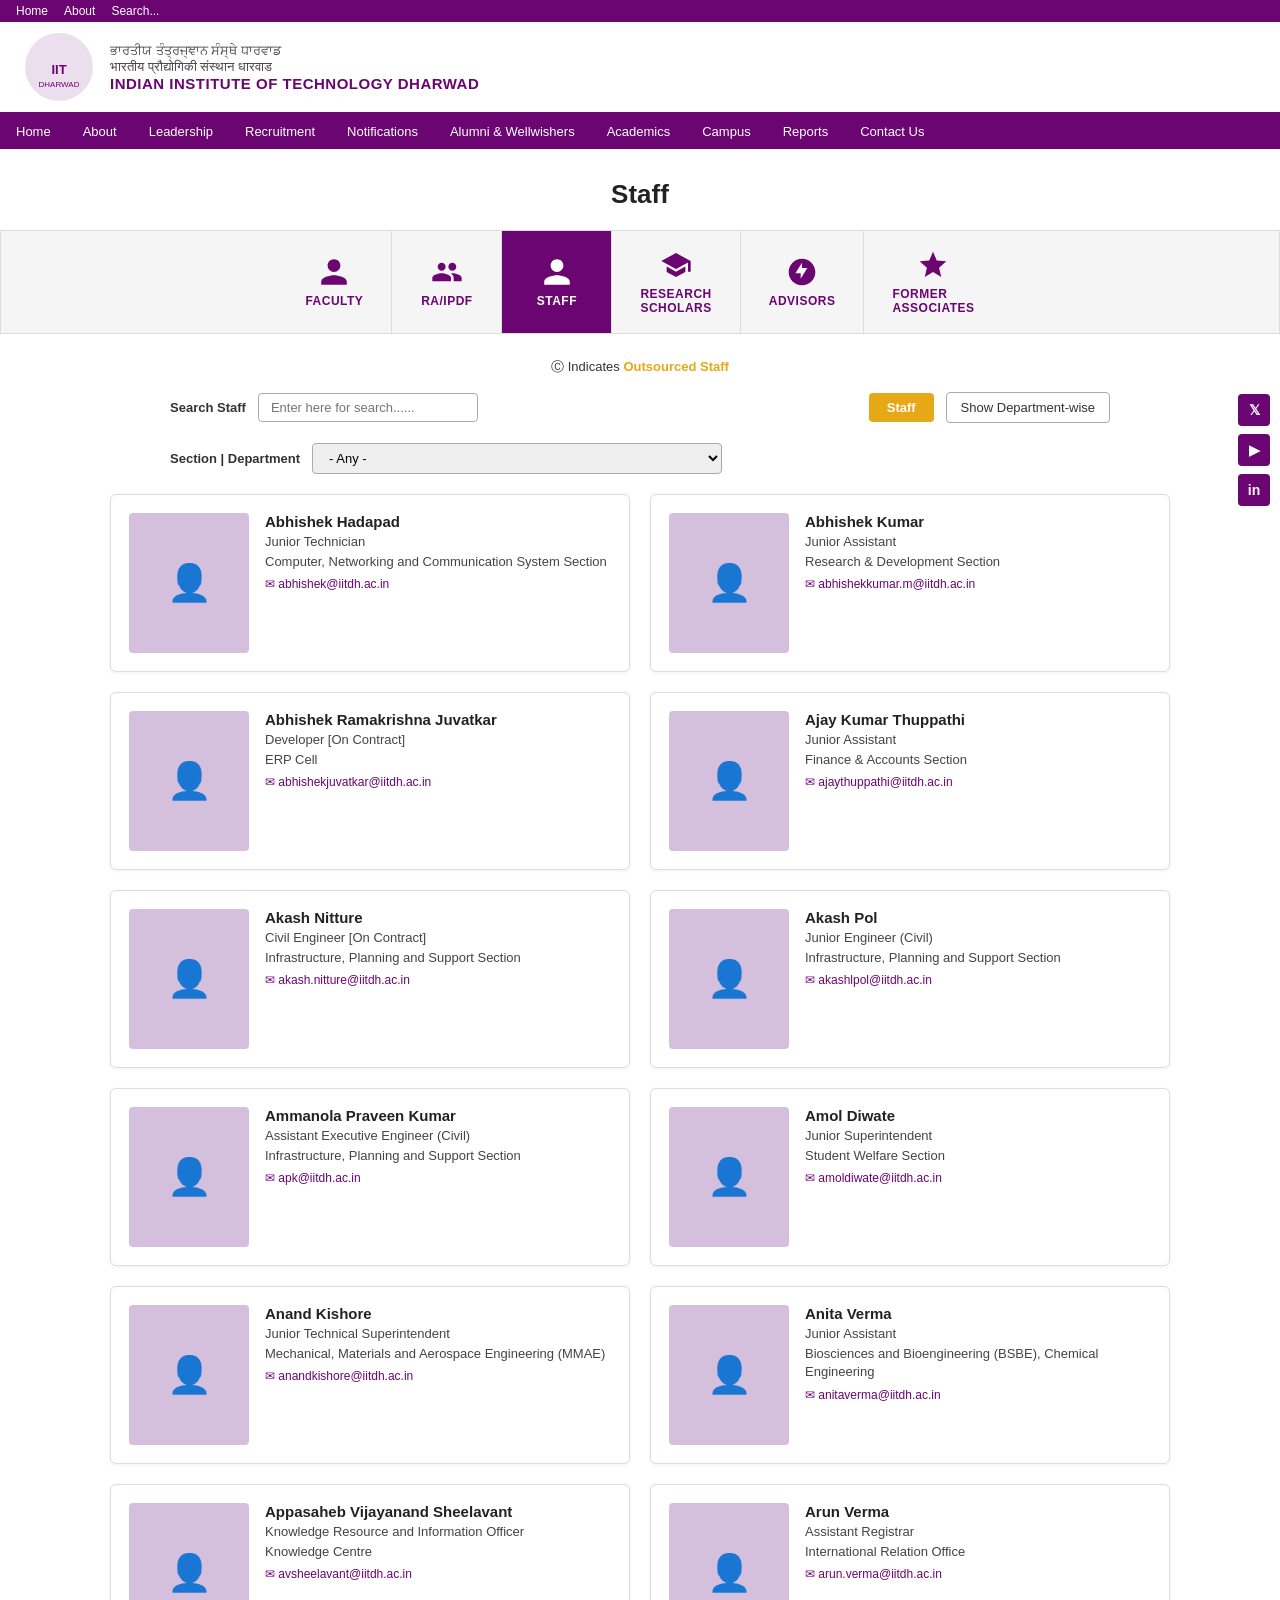
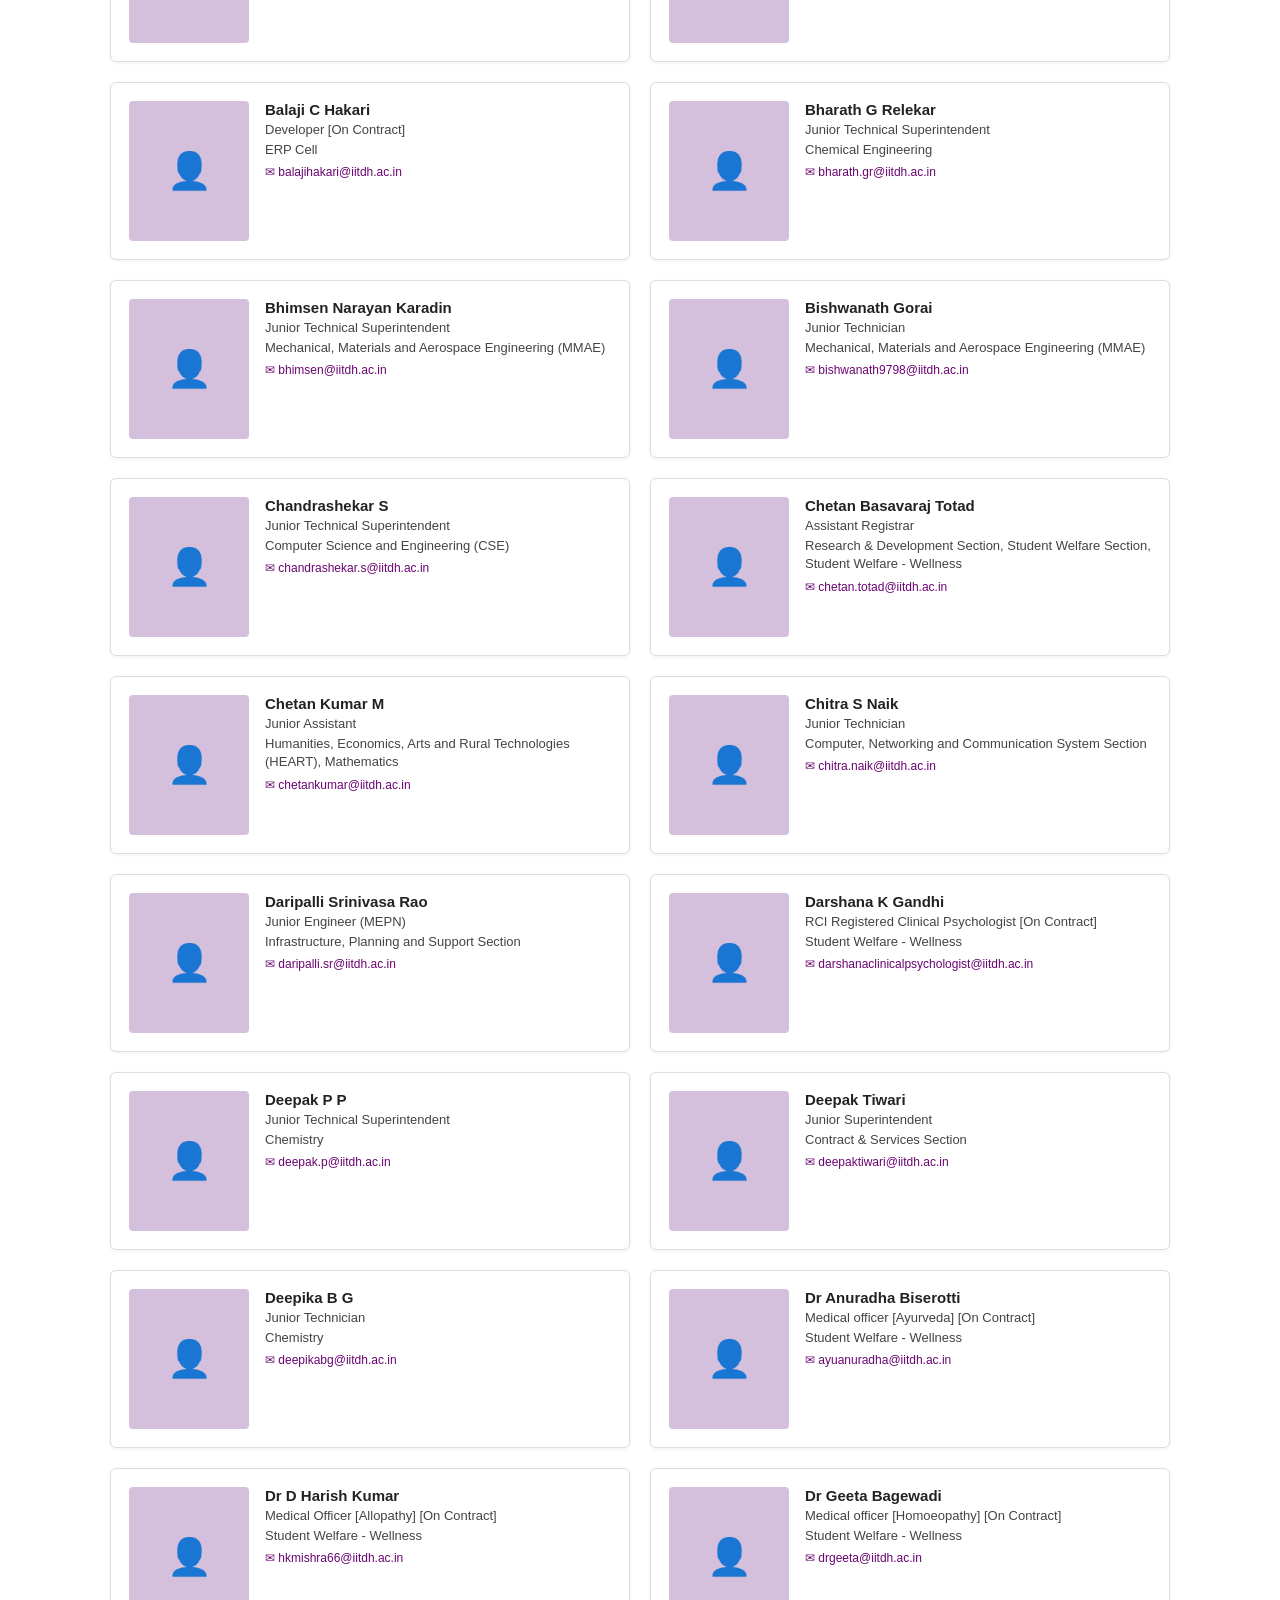
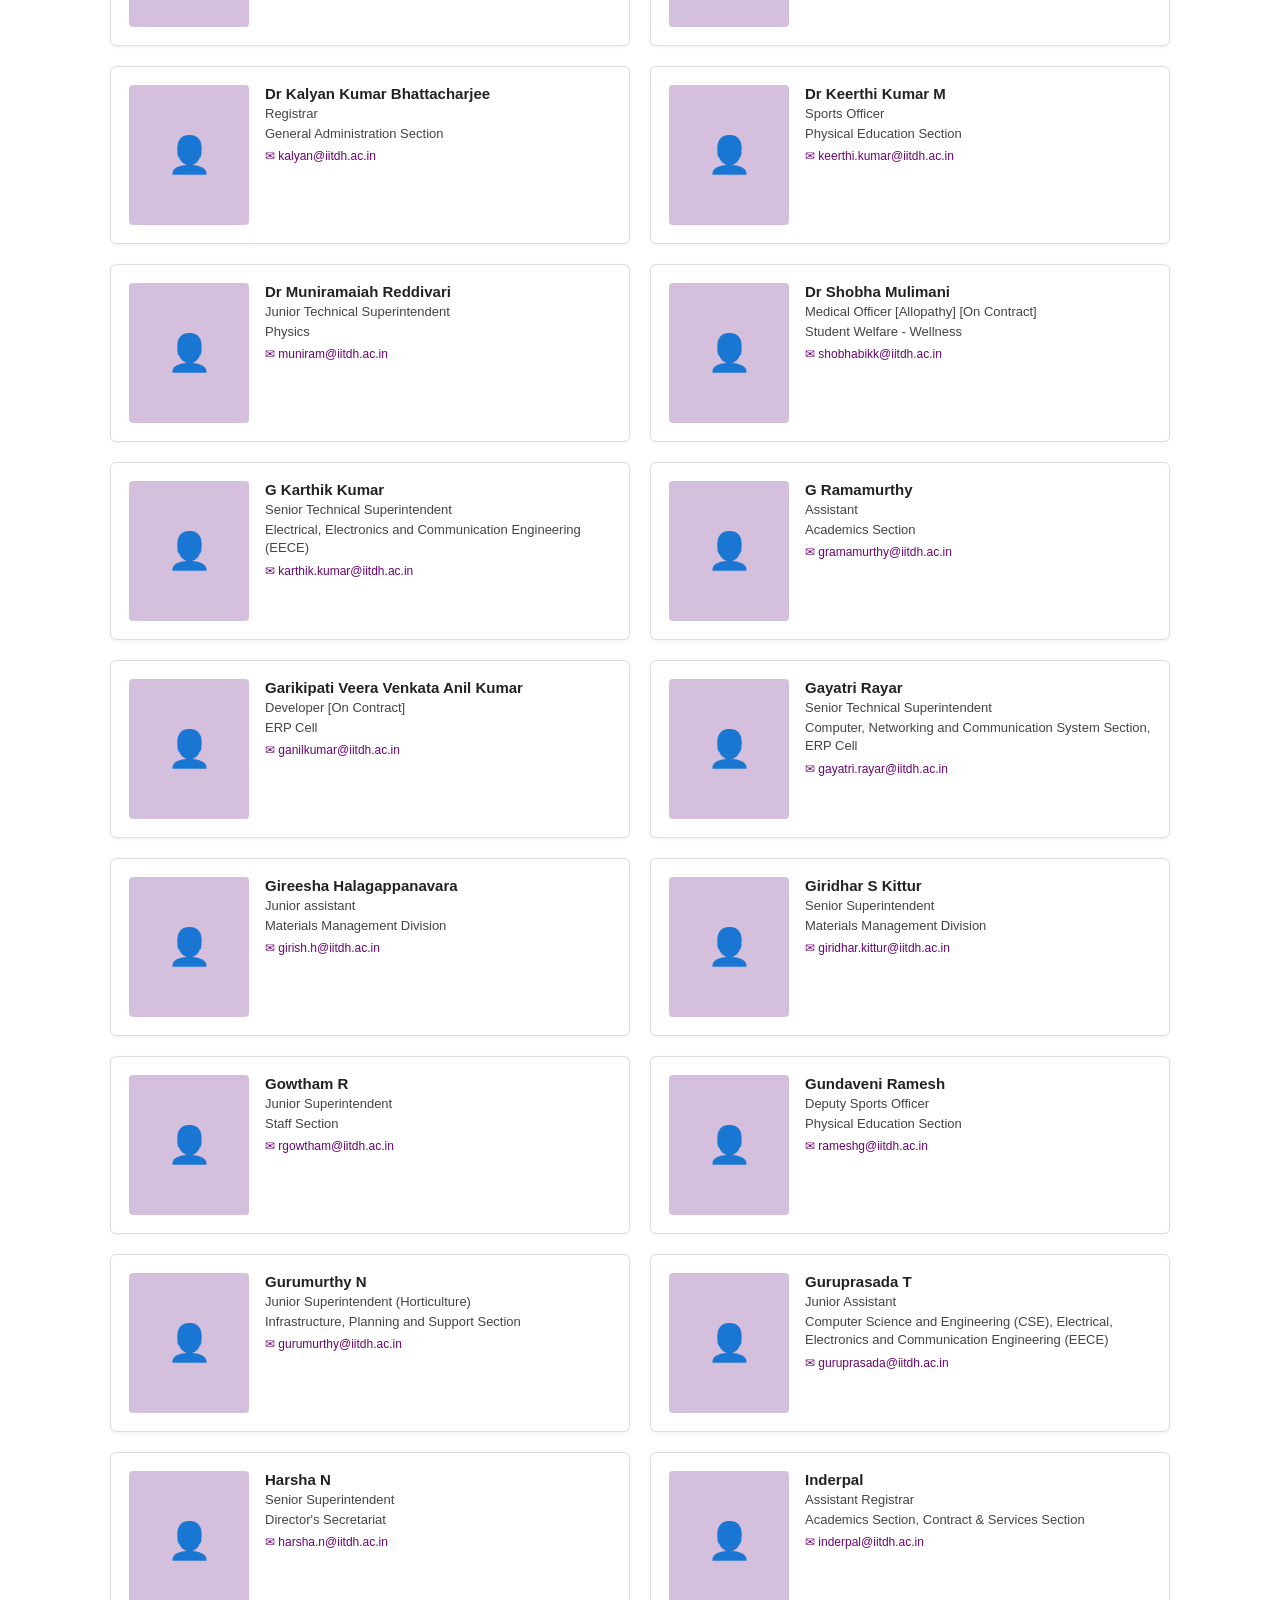
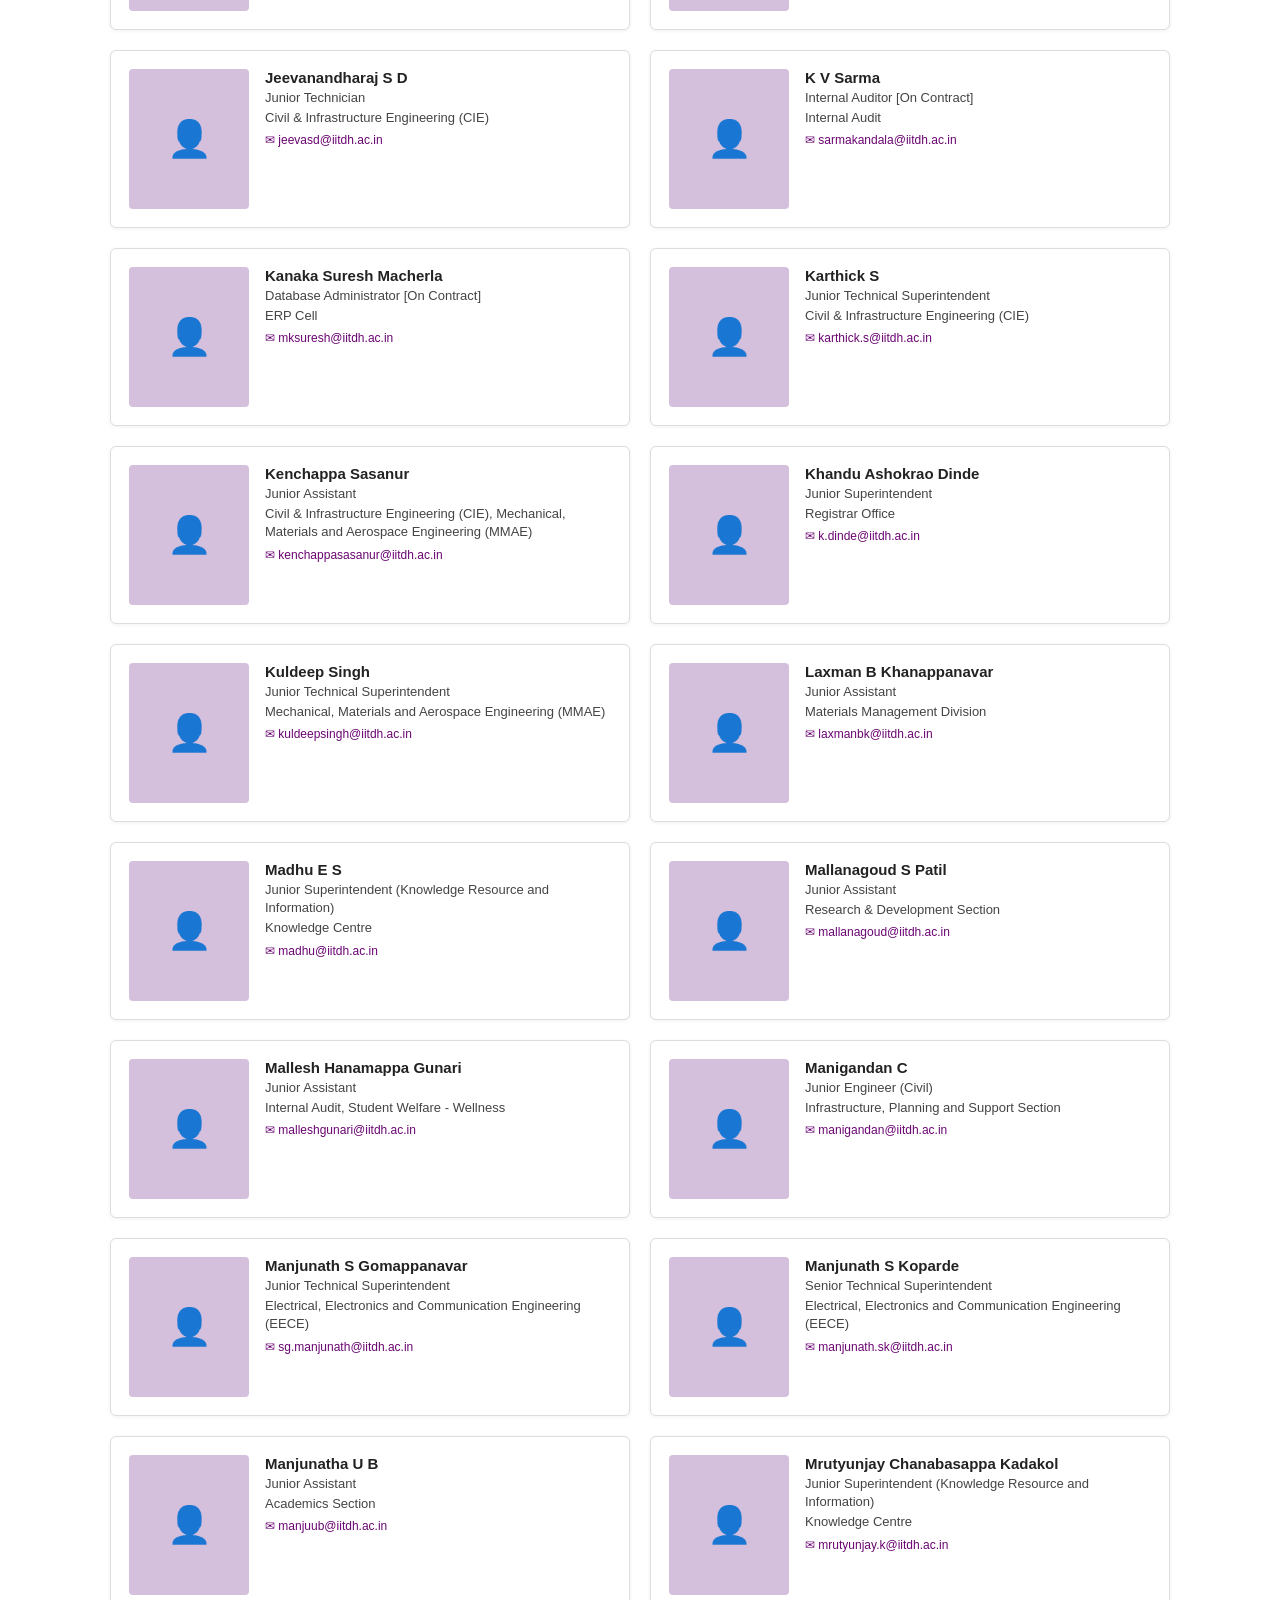
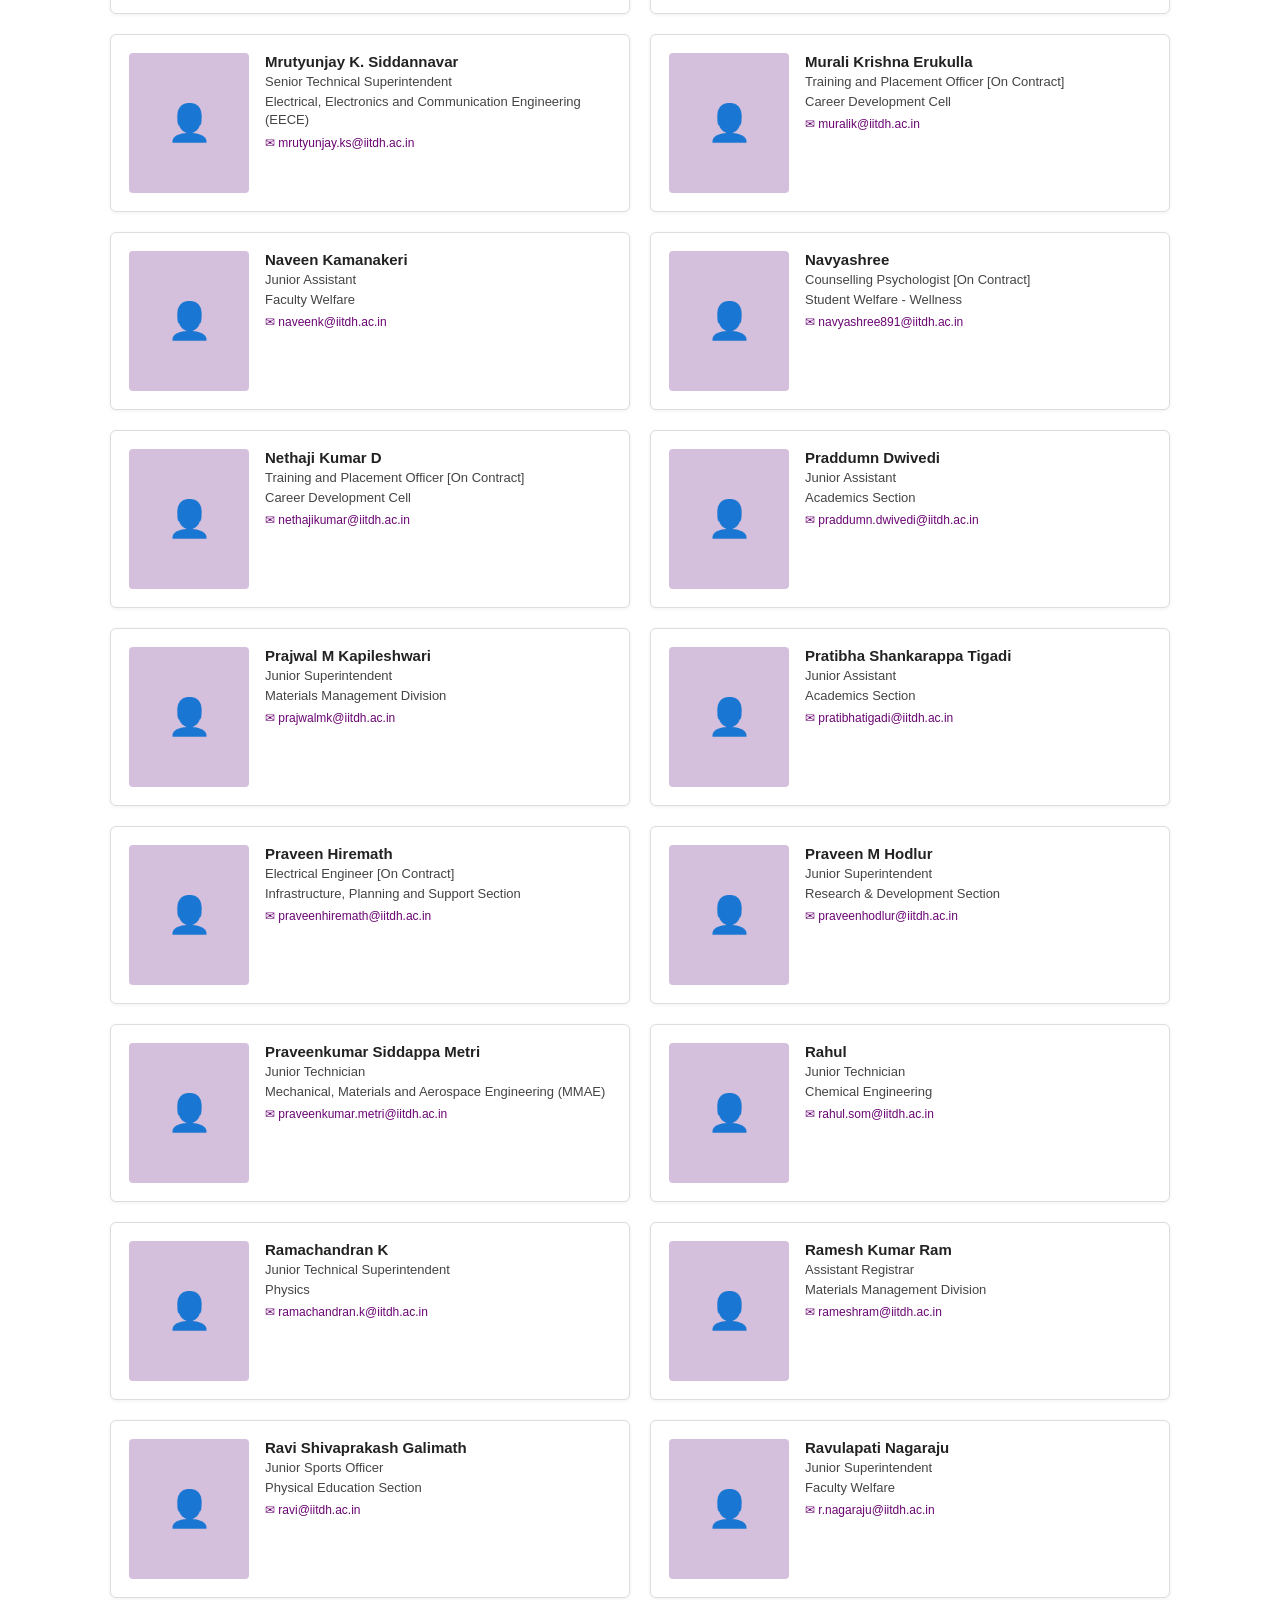
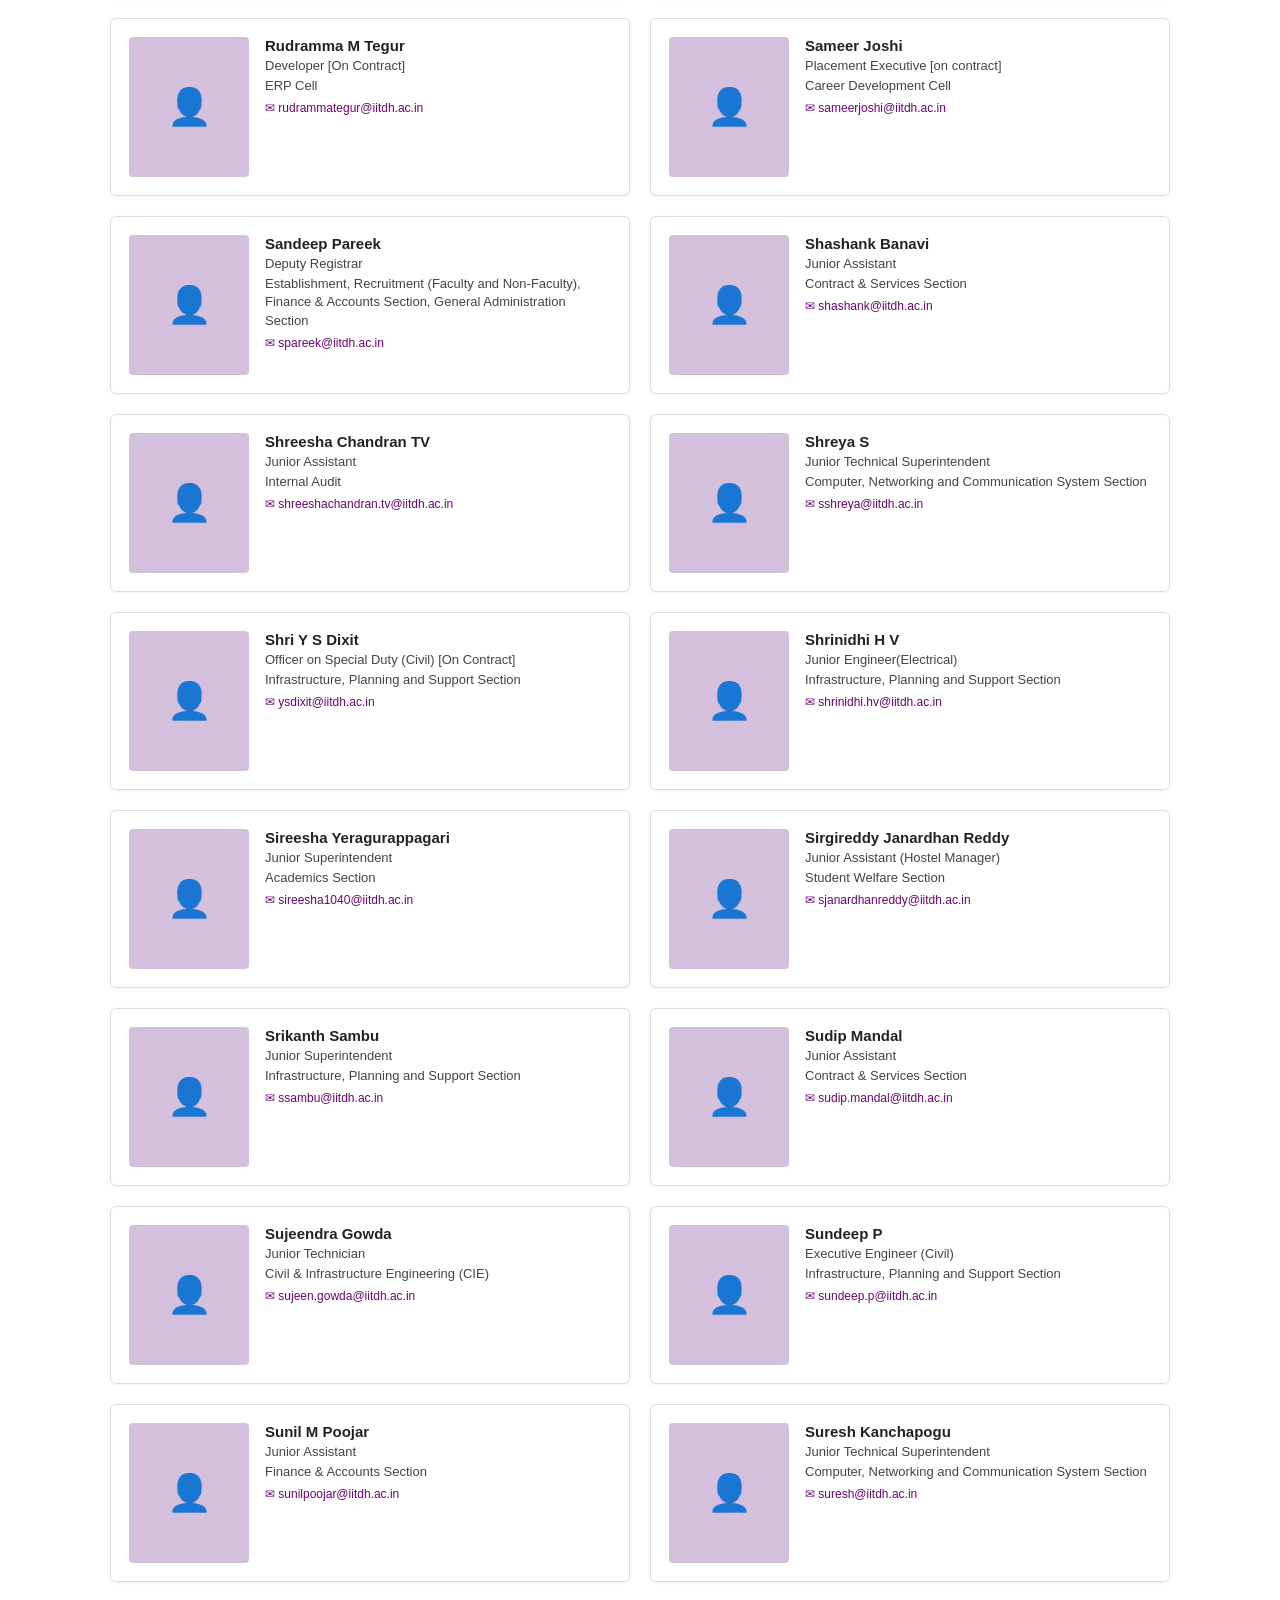
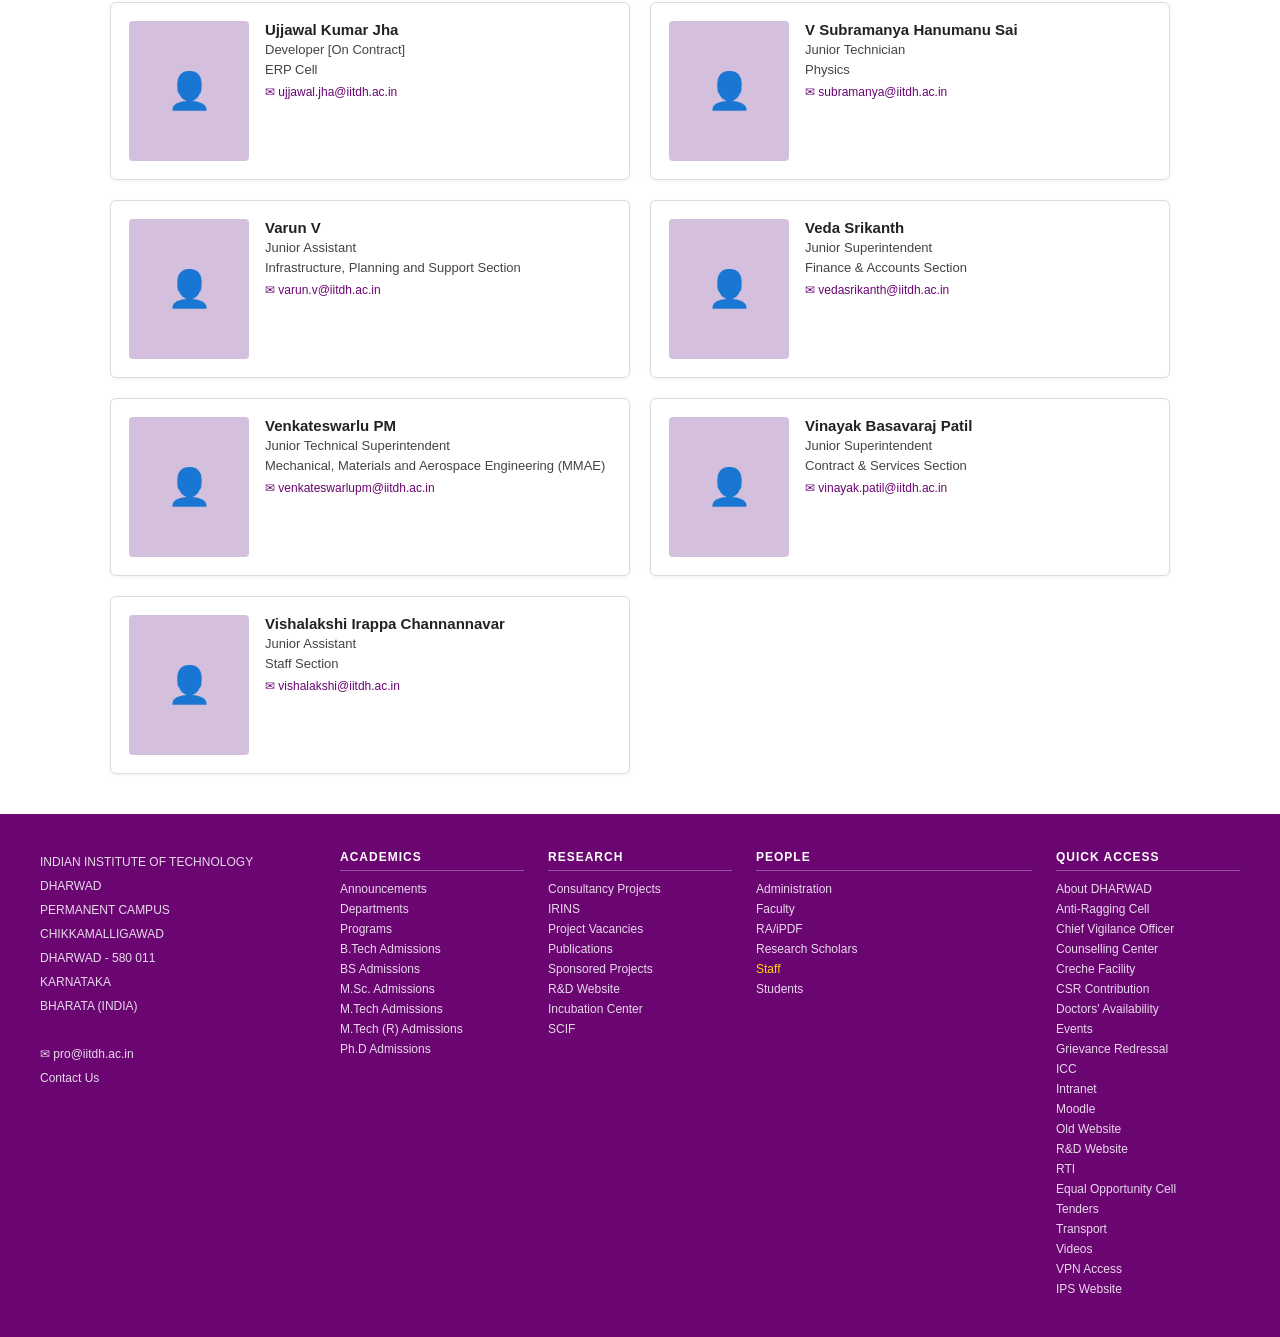
<file: staff.html>
<!DOCTYPE html>
<html lang="en">
<head>
  <meta charset="UTF-8" />
  <meta name="viewport" content="width=device-width, initial-scale=1.0"/>
  <title>Staff | IIT Dharwad</title>
  <style>
    *, *::before, *::after { box-sizing: border-box; margin: 0; padding: 0; }
    body { font-family: Arial, sans-serif; font-size: 14px; color: #333; background: #fff; }

    /* TOP BAR */
    .top-bar { background: #6a0572; color: #fff; font-size: 12px; padding: 4px 16px; display: flex; gap: 16px; }
    .top-bar a { color: #fff; text-decoration: none; }

    /* HEADER */
    header { display: flex; align-items: center; padding: 10px 24px; border-bottom: 2px solid #6a0572; gap: 16px; }
    .logo-text .hindi { font-size: 13px; color: #444; }
    .logo-text .english { font-size: 15px; font-weight: bold; color: #6a0572; letter-spacing: 0.5px; }

    /* NAV */
    nav { background: #6a0572; display: flex; flex-wrap: wrap; }
    nav a { color: #fff; text-decoration: none; padding: 10px 16px; font-size: 13px; display: block; }
    nav a:hover { background: #4a0352; }

    /* PAGE TITLE */
    .page-title { text-align: center; padding: 30px 16px 20px; font-size: 26px; font-weight: bold; color: #222; }

    /* TABS */
    .tabs { display: flex; justify-content: center; flex-wrap: wrap; margin-bottom: 24px; background: #f5f5f5; border: 1px solid #ddd; }
    .tab { display: flex; flex-direction: column; align-items: center; justify-content: center; padding: 18px 28px; cursor: pointer; text-decoration: none; color: #6a0572; font-size: 12px; font-weight: bold; letter-spacing: 0.5px; border-right: 1px solid #ddd; min-width: 110px; transition: background 0.2s; }
    .tab:last-child { border-right: none; }
    .tab:hover { background: #6a0572; color: #fff; }
    .tab.active { background: #6a0572; color: #fff; }
    .tab svg { width: 32px; height: 32px; margin-bottom: 6px; fill: currentColor; }

    /* NOTICE */
    .notice { text-align: center; margin: 0 auto 16px; font-size: 13px; }
    .notice a { color: #e6a817; font-weight: bold; text-decoration: none; }
    .notice a:hover { text-decoration: underline; }

    /* CONTROLS */
    .controls { max-width: 980px; margin: 0 auto 20px; padding: 0 20px; display: flex; flex-wrap: wrap; align-items: center; gap: 12px; }
    .controls label { font-size: 13px; font-weight: bold; white-space: nowrap; }
    .controls input[type="text"] { border: 1px solid #aaa; border-radius: 4px; padding: 6px 12px; font-size: 13px; width: 220px; outline: none; }
    .controls input[type="text"]:focus { border-color: #6a0572; }
    .controls select { border: 1px solid #aaa; border-radius: 4px; padding: 6px 12px; font-size: 13px; min-width: 200px; }
    .btn-staff { background: #e6a817; color: #fff; border: none; padding: 7px 18px; border-radius: 4px; font-weight: bold; font-size: 13px; cursor: pointer; margin-left: auto; }
    .btn-dept { background: #fff; color: #333; border: 1px solid #aaa; padding: 7px 14px; border-radius: 4px; font-size: 13px; cursor: pointer; }
    .btn-dept:hover { background: #f0f0f0; }

    /* DEPT FILTER LABEL */
    .dept-filter { max-width: 980px; margin: 0 auto 20px; padding: 0 20px; display: flex; align-items: center; gap: 12px; }
    .dept-filter label { font-size: 13px; font-weight: bold; white-space: nowrap; }
    .dept-filter select { border: 1px solid #aaa; border-radius: 4px; padding: 6px 12px; font-size: 13px; min-width: 280px; }

    /* CARDS */
    .cards-grid { max-width: 1100px; margin: 0 auto; padding: 0 20px 40px; display: grid; grid-template-columns: repeat(2, 1fr); gap: 20px; }
    .card { display: flex; align-items: flex-start; gap: 16px; border: 1px solid #ddd; border-radius: 6px; padding: 18px; background: #fff; box-shadow: 0 1px 4px rgba(0,0,0,0.06); }
    .card-photo-placeholder { width: 120px; height: 140px; background: #d4c0dc; border-radius: 4px; flex-shrink: 0; display: flex; align-items: center; justify-content: center; color: #6a0572; font-size: 36px; }
    .card-info { flex: 1; }
    .card-info h3 { font-size: 15px; font-weight: bold; color: #222; margin-bottom: 3px; }
    .card-info .role { font-size: 13px; color: #444; margin-bottom: 2px; line-height: 1.4; }
    .card-info .section { font-size: 13px; color: #444; margin-bottom: 6px; line-height: 1.4; }
    .card-info .email { font-size: 12px; color: #6a0572; display: flex; align-items: center; gap: 4px; text-decoration: none; margin-top: 4px; }
    .card-info .email:hover { text-decoration: underline; }

    /* SOCIAL SIDEBAR */
    .social-sidebar { position: fixed; right: 10px; top: 50%; transform: translateY(-50%); display: flex; flex-direction: column; gap: 8px; z-index: 100; }
    .social-sidebar a { width: 32px; height: 32px; background: #6a0572; color: #fff; display: flex; align-items: center; justify-content: center; border-radius: 4px; font-size: 14px; text-decoration: none; font-weight: bold; }

    /* FOOTER */
    footer { background: #6a0572; color: #fff; padding: 36px 40px; display: grid; grid-template-columns: 1.5fr 1fr 1fr 1.5fr 1fr; gap: 24px; font-size: 13px; }
    footer h4 { color: #fff; font-size: 12px; letter-spacing: 1px; text-transform: uppercase; margin-bottom: 10px; border-bottom: 1px solid rgba(255,255,255,0.3); padding-bottom: 6px; font-weight: bold; }
    footer ul { list-style: none; }
    footer ul li { margin-bottom: 5px; }
    footer ul li a { color: rgba(255,255,255,0.85); text-decoration: none; font-size: 12px; }
    footer ul li a:hover { color: #fff; text-decoration: underline; }
    footer ul li a.active-link { color: #ffd700; }
    .footer-address { font-size: 12px; line-height: 2; color: rgba(255,255,255,0.85); }
    .footer-address a { color: rgba(255,255,255,0.85); text-decoration: none; }

    @media (max-width: 700px) {
      .cards-grid { grid-template-columns: 1fr; }
      footer { grid-template-columns: 1fr 1fr; }
      .tab { padding: 12px 14px; min-width: 80px; }
    }
  </style>
</head>
<body>

<!-- TOP BAR -->
<div class="top-bar">
  <a href="#">Home</a>
  <a href="#">About</a>
  <a href="#">Search...</a>
</div>

<!-- HEADER -->
<header>
  <svg width="70" height="70" viewBox="0 0 70 70" xmlns="http://www.w3.org/2000/svg">
    <circle cx="35" cy="35" r="33" fill="#6a0572" opacity="0.12" stroke="#6a0572" stroke-width="2"/>
    <text x="35" y="42" text-anchor="middle" font-size="13" font-weight="bold" fill="#6a0572" font-family="Arial">IIT</text>
    <text x="35" y="55" text-anchor="middle" font-size="8" fill="#6a0572" font-family="Arial">DHARWAD</text>
  </svg>
  <div class="logo-text">
    <div class="hindi">ਭਾਰਤੀਯ ਤੰਤ੍ਰਜ੍ਞਾਨ ਸੰਸ੍ਥੇ ਧਾਰਵਾਡ</div>
    <div class="hindi">भारतीय प्रौद्योगिकी संस्थान धारवाड</div>
    <div class="english">INDIAN INSTITUTE OF TECHNOLOGY DHARWAD</div>
  </div>
</header>

<!-- NAV -->
<nav>
  <a href="#">Home</a>
  <a href="#">About</a>
  <a href="#">Leadership</a>
  <a href="#">Recruitment</a>
  <a href="#">Notifications</a>
  <a href="#">Alumni &amp; Wellwishers</a>
  <a href="#">Academics</a>
  <a href="#">Campus</a>
  <a href="#">Reports</a>
  <a href="#">Contact Us</a>
</nav>

<!-- PAGE TITLE -->
<div class="page-title">Staff</div>

<!-- TABS -->
<div class="tabs">
  <a href="#" class="tab">
    <svg viewBox="0 0 24 24"><path d="M12 12c2.7 0 4.8-2.1 4.8-4.8S14.7 2.4 12 2.4 7.2 4.5 7.2 7.2 9.3 12 12 12zm0 2.4c-3.2 0-9.6 1.6-9.6 4.8v2.4h19.2v-2.4c0-3.2-6.4-4.8-9.6-4.8z"/></svg>
    FACULTY
  </a>
  <a href="#" class="tab">
    <svg viewBox="0 0 24 24"><path d="M16 11c1.66 0 2.99-1.34 2.99-3S17.66 5 16 5c-1.66 0-3 1.34-3 3s1.34 3 3 3zm-8 0c1.66 0 2.99-1.34 2.99-3S9.66 5 8 5C6.34 5 5 6.34 5 8s1.34 3 3 3zm0 2c-2.33 0-7 1.17-7 3.5V19h14v-2.5c0-2.33-4.67-3.5-7-3.5zm8 0c-.29 0-.62.02-.97.05 1.16.84 1.97 1.97 1.97 3.45V19h6v-2.5c0-2.33-4.67-3.5-7-3.5z"/></svg>
    RA/IPDF
  </a>
  <a href="#" class="tab active">
    <svg viewBox="0 0 24 24"><path d="M12 12c2.7 0 4.8-2.1 4.8-4.8S14.7 2.4 12 2.4 7.2 4.5 7.2 7.2 9.3 12 12 12zm0 2.4c-3.2 0-9.6 1.6-9.6 4.8v2.4h19.2v-2.4c0-3.2-6.4-4.8-9.6-4.8z"/></svg>
    STAFF
  </a>
  <a href="#" class="tab">
    <svg viewBox="0 0 24 24"><path d="M12 3L1 9l11 6 9-4.91V17h2V9L12 3zM5 13.18v4L12 21l7-3.82v-4L12 17l-7-3.82z"/></svg>
    RESEARCH<br>SCHOLARS
  </a>
  <a href="#" class="tab">
    <svg viewBox="0 0 24 24"><path d="M12 2C6.48 2 2 6.48 2 12s4.48 10 10 10 10-4.48 10-10S17.52 2 12 2zm-1 15v-4H7l5-8v4h4l-5 8z"/></svg>
    ADVISORS
  </a>
  <a href="#" class="tab">
    <svg viewBox="0 0 24 24"><path d="M12 17.27L18.18 21l-1.64-7.03L22 9.24l-7.19-.61L12 2 9.19 8.63 2 9.24l5.46 4.73L5.82 21z"/></svg>
    FORMER<br>ASSOCIATES
  </a>
</div>

<!-- NOTICE -->
<div class="notice">&#9400; Indicates <a href="#">Outsourced Staff</a></div>

<!-- CONTROLS -->
<div class="controls">
  <label>Search Staff</label>
  <input type="text" id="searchInput" placeholder="Enter here for search......"/>
  <button class="btn-staff">Staff</button>
  <button class="btn-dept">Show Department-wise</button>
</div>
<div class="dept-filter">
  <label>Section | Department</label>
  <select id="deptSelect">
    <option value="">- Any -</option>
    <option>Academics Section</option>
    <option>Career Development Cell</option>
    <option>Chemical Engineering</option>
    <option>Civil &amp; Infrastructure Engineering (CIE)</option>
    <option>Computer, Networking and Communication System Section</option>
    <option>Computer Science and Engineering (CSE)</option>
    <option>Contract &amp; Services Section</option>
    <option>Director's Secretariat</option>
    <option>Electrical, Electronics and Communication Engineering (EECE)</option>
    <option>ERP Cell</option>
    <option>Faculty Welfare</option>
    <option>Finance &amp; Accounts Section</option>
    <option>General Administration Section</option>
    <option>Infrastructure, Planning and Support Section</option>
    <option>Internal Audit</option>
    <option>Knowledge Centre</option>
    <option>Materials Management Division</option>
    <option>Mechanical, Materials and Aerospace Engineering (MMAE)</option>
    <option>Physical Education Section</option>
    <option>Physics</option>
    <option>Registrar Office</option>
    <option>Research &amp; Development Section</option>
    <option>Staff Section</option>
    <option>Student Welfare Section</option>
    <option>Student Welfare - Wellness</option>
  </select>
</div>

<!-- CARDS GRID -->
<div class="cards-grid" id="cardsGrid">

  <div class="card" data-text="Abhishek Hadapad Junior Technician Computer Networking Communication System Section abhishek@iitdh.ac.in">
    <div class="card-photo-placeholder">👤</div>
    <div class="card-info">
      <h3>Abhishek Hadapad</h3>
      <div class="role">Junior Technician</div>
      <div class="section">Computer, Networking and Communication System Section</div>
      <a class="email" href="mailto:abhishek@iitdh.ac.in">✉ abhishek@iitdh.ac.in</a>
    </div>
  </div>

  <div class="card" data-text="Abhishek Kumar Junior Assistant Research Development Section abhishekkumar.m@iitdh.ac.in">
    <div class="card-photo-placeholder">👤</div>
    <div class="card-info">
      <h3>Abhishek Kumar</h3>
      <div class="role">Junior Assistant</div>
      <div class="section">Research &amp; Development Section</div>
      <a class="email" href="mailto:abhishekkumar.m@iitdh.ac.in">✉ abhishekkumar.m@iitdh.ac.in</a>
    </div>
  </div>

  <div class="card" data-text="Abhishek Ramakrishna Juvatkar Developer On Contract ERP Cell abhishekjuvatkar@iitdh.ac.in">
    <div class="card-photo-placeholder">👤</div>
    <div class="card-info">
      <h3>Abhishek Ramakrishna Juvatkar</h3>
      <div class="role">Developer [On Contract]</div>
      <div class="section">ERP Cell</div>
      <a class="email" href="mailto:abhishekjuvatkar@iitdh.ac.in">✉ abhishekjuvatkar@iitdh.ac.in</a>
    </div>
  </div>

  <div class="card" data-text="Ajay Kumar Thuppathi Junior Assistant Finance Accounts Section ajaythuppathi@iitdh.ac.in">
    <div class="card-photo-placeholder">👤</div>
    <div class="card-info">
      <h3>Ajay Kumar Thuppathi</h3>
      <div class="role">Junior Assistant</div>
      <div class="section">Finance &amp; Accounts Section</div>
      <a class="email" href="mailto:ajaythuppathi@iitdh.ac.in">✉ ajaythuppathi@iitdh.ac.in</a>
    </div>
  </div>

  <div class="card" data-text="Akash Nitture Civil Engineer On Contract Infrastructure Planning Support Section akash.nitture@iitdh.ac.in">
    <div class="card-photo-placeholder">👤</div>
    <div class="card-info">
      <h3>Akash Nitture</h3>
      <div class="role">Civil Engineer [On Contract]</div>
      <div class="section">Infrastructure, Planning and Support Section</div>
      <a class="email" href="mailto:akash.nitture@iitdh.ac.in">✉ akash.nitture@iitdh.ac.in</a>
    </div>
  </div>

  <div class="card" data-text="Akash Pol Junior Engineer Civil Infrastructure Planning Support Section akashlpol@iitdh.ac.in">
    <div class="card-photo-placeholder">👤</div>
    <div class="card-info">
      <h3>Akash Pol</h3>
      <div class="role">Junior Engineer (Civil)</div>
      <div class="section">Infrastructure, Planning and Support Section</div>
      <a class="email" href="mailto:akashlpol@iitdh.ac.in">✉ akashlpol@iitdh.ac.in</a>
    </div>
  </div>

  <div class="card" data-text="Ammanola Praveen Kumar Assistant Executive Engineer Civil Infrastructure Planning Support Section apk@iitdh.ac.in">
    <div class="card-photo-placeholder">👤</div>
    <div class="card-info">
      <h3>Ammanola Praveen Kumar</h3>
      <div class="role">Assistant Executive Engineer (Civil)</div>
      <div class="section">Infrastructure, Planning and Support Section</div>
      <a class="email" href="mailto:apk@iitdh.ac.in">✉ apk@iitdh.ac.in</a>
    </div>
  </div>

  <div class="card" data-text="Amol Diwate Junior Superintendent Student Welfare Section amoldiwate@iitdh.ac.in">
    <div class="card-photo-placeholder">👤</div>
    <div class="card-info">
      <h3>Amol Diwate</h3>
      <div class="role">Junior Superintendent</div>
      <div class="section">Student Welfare Section</div>
      <a class="email" href="mailto:amoldiwate@iitdh.ac.in">✉ amoldiwate@iitdh.ac.in</a>
    </div>
  </div>

  <div class="card" data-text="Anand Kishore Junior Technical Superintendent Mechanical Materials Aerospace Engineering MMAE anandkishore@iitdh.ac.in">
    <div class="card-photo-placeholder">👤</div>
    <div class="card-info">
      <h3>Anand Kishore</h3>
      <div class="role">Junior Technical Superintendent</div>
      <div class="section">Mechanical, Materials and Aerospace Engineering (MMAE)</div>
      <a class="email" href="mailto:anandkishore@iitdh.ac.in">✉ anandkishore@iitdh.ac.in</a>
    </div>
  </div>

  <div class="card" data-text="Anita Verma Junior Assistant Biosciences Bioengineering BSBE Chemical Engineering anitaverma@iitdh.ac.in">
    <div class="card-photo-placeholder">👤</div>
    <div class="card-info">
      <h3>Anita Verma</h3>
      <div class="role">Junior Assistant</div>
      <div class="section">Biosciences and Bioengineering (BSBE), Chemical Engineering</div>
      <a class="email" href="mailto:anitaverma@iitdh.ac.in">✉ anitaverma@iitdh.ac.in</a>
    </div>
  </div>

  <div class="card" data-text="Appasaheb Vijayanand Sheelavant Knowledge Resource Information Officer Knowledge Centre avsheelavant@iitdh.ac.in">
    <div class="card-photo-placeholder">👤</div>
    <div class="card-info">
      <h3>Appasaheb Vijayanand Sheelavant</h3>
      <div class="role">Knowledge Resource and Information Officer</div>
      <div class="section">Knowledge Centre</div>
      <a class="email" href="mailto:avsheelavant@iitdh.ac.in">✉ avsheelavant@iitdh.ac.in</a>
    </div>
  </div>

  <div class="card" data-text="Arun Verma Assistant Registrar International Relation Office arun.verma@iitdh.ac.in">
    <div class="card-photo-placeholder">👤</div>
    <div class="card-info">
      <h3>Arun Verma</h3>
      <div class="role">Assistant Registrar</div>
      <div class="section">International Relation Office</div>
      <a class="email" href="mailto:arun.verma@iitdh.ac.in">✉ arun.verma@iitdh.ac.in</a>
    </div>
  </div>

  <div class="card" data-text="Balaji C Hakari Developer On Contract ERP Cell balajihakari@iitdh.ac.in">
    <div class="card-photo-placeholder">👤</div>
    <div class="card-info">
      <h3>Balaji C Hakari</h3>
      <div class="role">Developer [On Contract]</div>
      <div class="section">ERP Cell</div>
      <a class="email" href="mailto:balajihakari@iitdh.ac.in">✉ balajihakari@iitdh.ac.in</a>
    </div>
  </div>

  <div class="card" data-text="Bharath G Relekar Junior Technical Superintendent Chemical Engineering bharath.gr@iitdh.ac.in">
    <div class="card-photo-placeholder">👤</div>
    <div class="card-info">
      <h3>Bharath G Relekar</h3>
      <div class="role">Junior Technical Superintendent</div>
      <div class="section">Chemical Engineering</div>
      <a class="email" href="mailto:bharath.gr@iitdh.ac.in">✉ bharath.gr@iitdh.ac.in</a>
    </div>
  </div>

  <div class="card" data-text="Bhimsen Narayan Karadin Junior Technical Superintendent Mechanical Materials Aerospace Engineering MMAE bhimsen@iitdh.ac.in">
    <div class="card-photo-placeholder">👤</div>
    <div class="card-info">
      <h3>Bhimsen Narayan Karadin</h3>
      <div class="role">Junior Technical Superintendent</div>
      <div class="section">Mechanical, Materials and Aerospace Engineering (MMAE)</div>
      <a class="email" href="mailto:bhimsen@iitdh.ac.in">✉ bhimsen@iitdh.ac.in</a>
    </div>
  </div>

  <div class="card" data-text="Bishwanath Gorai Junior Technician Mechanical Materials Aerospace Engineering MMAE bishwanath9798@iitdh.ac.in">
    <div class="card-photo-placeholder">👤</div>
    <div class="card-info">
      <h3>Bishwanath Gorai</h3>
      <div class="role">Junior Technician</div>
      <div class="section">Mechanical, Materials and Aerospace Engineering (MMAE)</div>
      <a class="email" href="mailto:bishwanath9798@iitdh.ac.in">✉ bishwanath9798@iitdh.ac.in</a>
    </div>
  </div>

  <div class="card" data-text="Chandrashekar S Junior Technical Superintendent Computer Science Engineering CSE chandrashekar.s@iitdh.ac.in">
    <div class="card-photo-placeholder">👤</div>
    <div class="card-info">
      <h3>Chandrashekar S</h3>
      <div class="role">Junior Technical Superintendent</div>
      <div class="section">Computer Science and Engineering (CSE)</div>
      <a class="email" href="mailto:chandrashekar.s@iitdh.ac.in">✉ chandrashekar.s@iitdh.ac.in</a>
    </div>
  </div>

  <div class="card" data-text="Chetan Basavaraj Totad Assistant Registrar Research Development Student Welfare Wellness chetan.totad@iitdh.ac.in">
    <div class="card-photo-placeholder">👤</div>
    <div class="card-info">
      <h3>Chetan Basavaraj Totad</h3>
      <div class="role">Assistant Registrar</div>
      <div class="section">Research &amp; Development Section, Student Welfare Section, Student Welfare - Wellness</div>
      <a class="email" href="mailto:chetan.totad@iitdh.ac.in">✉ chetan.totad@iitdh.ac.in</a>
    </div>
  </div>

  <div class="card" data-text="Chetan Kumar M Junior Assistant Humanities Economics Arts Rural Technologies HEART Mathematics chetankumar@iitdh.ac.in">
    <div class="card-photo-placeholder">👤</div>
    <div class="card-info">
      <h3>Chetan Kumar M</h3>
      <div class="role">Junior Assistant</div>
      <div class="section">Humanities, Economics, Arts and Rural Technologies (HEART), Mathematics</div>
      <a class="email" href="mailto:chetankumar@iitdh.ac.in">✉ chetankumar@iitdh.ac.in</a>
    </div>
  </div>

  <div class="card" data-text="Chitra S Naik Junior Technician Computer Networking Communication System Section chitra.naik@iitdh.ac.in">
    <div class="card-photo-placeholder">👤</div>
    <div class="card-info">
      <h3>Chitra S Naik</h3>
      <div class="role">Junior Technician</div>
      <div class="section">Computer, Networking and Communication System Section</div>
      <a class="email" href="mailto:chitra.naik@iitdh.ac.in">✉ chitra.naik@iitdh.ac.in</a>
    </div>
  </div>

  <div class="card" data-text="Daripalli Srinivasa Rao Junior Engineer MEPN Infrastructure Planning Support Section daripalli.sr@iitdh.ac.in">
    <div class="card-photo-placeholder">👤</div>
    <div class="card-info">
      <h3>Daripalli Srinivasa Rao</h3>
      <div class="role">Junior Engineer (MEPN)</div>
      <div class="section">Infrastructure, Planning and Support Section</div>
      <a class="email" href="mailto:daripalli.sr@iitdh.ac.in">✉ daripalli.sr@iitdh.ac.in</a>
    </div>
  </div>

  <div class="card" data-text="Darshana K Gandhi RCI Registered Clinical Psychologist On Contract Student Welfare Wellness darshanaclinicalpsychologist@iitdh.ac.in">
    <div class="card-photo-placeholder">👤</div>
    <div class="card-info">
      <h3>Darshana K Gandhi</h3>
      <div class="role">RCI Registered Clinical Psychologist [On Contract]</div>
      <div class="section">Student Welfare - Wellness</div>
      <a class="email" href="mailto:darshanaclinicalpsychologist@iitdh.ac.in">✉ darshanaclinicalpsychologist@iitdh.ac.in</a>
    </div>
  </div>

  <div class="card" data-text="Deepak P P Junior Technical Superintendent Chemistry deepak.p@iitdh.ac.in">
    <div class="card-photo-placeholder">👤</div>
    <div class="card-info">
      <h3>Deepak P P</h3>
      <div class="role">Junior Technical Superintendent</div>
      <div class="section">Chemistry</div>
      <a class="email" href="mailto:deepak.p@iitdh.ac.in">✉ deepak.p@iitdh.ac.in</a>
    </div>
  </div>

  <div class="card" data-text="Deepak Tiwari Junior Superintendent Contract Services Section deepaktiwari@iitdh.ac.in">
    <div class="card-photo-placeholder">👤</div>
    <div class="card-info">
      <h3>Deepak Tiwari</h3>
      <div class="role">Junior Superintendent</div>
      <div class="section">Contract &amp; Services Section</div>
      <a class="email" href="mailto:deepaktiwari@iitdh.ac.in">✉ deepaktiwari@iitdh.ac.in</a>
    </div>
  </div>

  <div class="card" data-text="Deepika B G Junior Technician Chemistry deepikabg@iitdh.ac.in">
    <div class="card-photo-placeholder">👤</div>
    <div class="card-info">
      <h3>Deepika B G</h3>
      <div class="role">Junior Technician</div>
      <div class="section">Chemistry</div>
      <a class="email" href="mailto:deepikabg@iitdh.ac.in">✉ deepikabg@iitdh.ac.in</a>
    </div>
  </div>

  <div class="card" data-text="Dr Anuradha Biserotti Medical officer Ayurveda On Contract Student Welfare Wellness ayuanuradha@iitdh.ac.in">
    <div class="card-photo-placeholder">👤</div>
    <div class="card-info">
      <h3>Dr Anuradha Biserotti</h3>
      <div class="role">Medical officer [Ayurveda] [On Contract]</div>
      <div class="section">Student Welfare - Wellness</div>
      <a class="email" href="mailto:ayuanuradha@iitdh.ac.in">✉ ayuanuradha@iitdh.ac.in</a>
    </div>
  </div>

  <div class="card" data-text="Dr D Harish Kumar Medical Officer Allopathy On Contract Student Welfare Wellness hkmishra66@iitdh.ac.in">
    <div class="card-photo-placeholder">👤</div>
    <div class="card-info">
      <h3>Dr D Harish Kumar</h3>
      <div class="role">Medical Officer [Allopathy] [On Contract]</div>
      <div class="section">Student Welfare - Wellness</div>
      <a class="email" href="mailto:hkmishra66@iitdh.ac.in">✉ hkmishra66@iitdh.ac.in</a>
    </div>
  </div>

  <div class="card" data-text="Dr Geeta Bagewadi Medical officer Homoeopathy On Contract Student Welfare Wellness drgeeta@iitdh.ac.in">
    <div class="card-photo-placeholder">👤</div>
    <div class="card-info">
      <h3>Dr Geeta Bagewadi</h3>
      <div class="role">Medical officer [Homoeopathy] [On Contract]</div>
      <div class="section">Student Welfare - Wellness</div>
      <a class="email" href="mailto:drgeeta@iitdh.ac.in">✉ drgeeta@iitdh.ac.in</a>
    </div>
  </div>

  <div class="card" data-text="Dr Kalyan Kumar Bhattacharjee Registrar General Administration Section kalyan@iitdh.ac.in">
    <div class="card-photo-placeholder">👤</div>
    <div class="card-info">
      <h3>Dr Kalyan Kumar Bhattacharjee</h3>
      <div class="role">Registrar</div>
      <div class="section">General Administration Section</div>
      <a class="email" href="mailto:kalyan@iitdh.ac.in">✉ kalyan@iitdh.ac.in</a>
    </div>
  </div>

  <div class="card" data-text="Dr Keerthi Kumar M Sports Officer Physical Education Section keerthi.kumar@iitdh.ac.in">
    <div class="card-photo-placeholder">👤</div>
    <div class="card-info">
      <h3>Dr Keerthi Kumar M</h3>
      <div class="role">Sports Officer</div>
      <div class="section">Physical Education Section</div>
      <a class="email" href="mailto:keerthi.kumar@iitdh.ac.in">✉ keerthi.kumar@iitdh.ac.in</a>
    </div>
  </div>

  <div class="card" data-text="Dr Muniramaiah Reddivari Junior Technical Superintendent Physics muniram@iitdh.ac.in">
    <div class="card-photo-placeholder">👤</div>
    <div class="card-info">
      <h3>Dr Muniramaiah Reddivari</h3>
      <div class="role">Junior Technical Superintendent</div>
      <div class="section">Physics</div>
      <a class="email" href="mailto:muniram@iitdh.ac.in">✉ muniram@iitdh.ac.in</a>
    </div>
  </div>

  <div class="card" data-text="Dr Shobha Mulimani Medical Officer Allopathy On Contract Student Welfare Wellness shobhabikk@iitdh.ac.in">
    <div class="card-photo-placeholder">👤</div>
    <div class="card-info">
      <h3>Dr Shobha Mulimani</h3>
      <div class="role">Medical Officer [Allopathy] [On Contract]</div>
      <div class="section">Student Welfare - Wellness</div>
      <a class="email" href="mailto:shobhabikk@iitdh.ac.in">✉ shobhabikk@iitdh.ac.in</a>
    </div>
  </div>

  <div class="card" data-text="G Karthik Kumar Senior Technical Superintendent Electrical Electronics Communication Engineering EECE karthik.kumar@iitdh.ac.in">
    <div class="card-photo-placeholder">👤</div>
    <div class="card-info">
      <h3>G Karthik Kumar</h3>
      <div class="role">Senior Technical Superintendent</div>
      <div class="section">Electrical, Electronics and Communication Engineering (EECE)</div>
      <a class="email" href="mailto:karthik.kumar@iitdh.ac.in">✉ karthik.kumar@iitdh.ac.in</a>
    </div>
  </div>

  <div class="card" data-text="G Ramamurthy Assistant Academics Section gramamurthy@iitdh.ac.in">
    <div class="card-photo-placeholder">👤</div>
    <div class="card-info">
      <h3>G Ramamurthy</h3>
      <div class="role">Assistant</div>
      <div class="section">Academics Section</div>
      <a class="email" href="mailto:gramamurthy@iitdh.ac.in">✉ gramamurthy@iitdh.ac.in</a>
    </div>
  </div>

  <div class="card" data-text="Garikipati Veera Venkata Anil Kumar Developer On Contract ERP Cell ganilkumar@iitdh.ac.in">
    <div class="card-photo-placeholder">👤</div>
    <div class="card-info">
      <h3>Garikipati Veera Venkata Anil Kumar</h3>
      <div class="role">Developer [On Contract]</div>
      <div class="section">ERP Cell</div>
      <a class="email" href="mailto:ganilkumar@iitdh.ac.in">✉ ganilkumar@iitdh.ac.in</a>
    </div>
  </div>

  <div class="card" data-text="Gayatri Rayar Senior Technical Superintendent Computer Networking Communication System Section ERP Cell gayatri.rayar@iitdh.ac.in">
    <div class="card-photo-placeholder">👤</div>
    <div class="card-info">
      <h3>Gayatri Rayar</h3>
      <div class="role">Senior Technical Superintendent</div>
      <div class="section">Computer, Networking and Communication System Section, ERP Cell</div>
      <a class="email" href="mailto:gayatri.rayar@iitdh.ac.in">✉ gayatri.rayar@iitdh.ac.in</a>
    </div>
  </div>

  <div class="card" data-text="Gireesha Halagappanavara Junior assistant Materials Management Division girish.h@iitdh.ac.in">
    <div class="card-photo-placeholder">👤</div>
    <div class="card-info">
      <h3>Gireesha Halagappanavara</h3>
      <div class="role">Junior assistant</div>
      <div class="section">Materials Management Division</div>
      <a class="email" href="mailto:girish.h@iitdh.ac.in">✉ girish.h@iitdh.ac.in</a>
    </div>
  </div>

  <div class="card" data-text="Giridhar S Kittur Senior Superintendent Materials Management Division giridhar.kittur@iitdh.ac.in">
    <div class="card-photo-placeholder">👤</div>
    <div class="card-info">
      <h3>Giridhar S Kittur</h3>
      <div class="role">Senior Superintendent</div>
      <div class="section">Materials Management Division</div>
      <a class="email" href="mailto:giridhar.kittur@iitdh.ac.in">✉ giridhar.kittur@iitdh.ac.in</a>
    </div>
  </div>

  <div class="card" data-text="Gowtham R Junior Superintendent Staff Section rgowtham@iitdh.ac.in">
    <div class="card-photo-placeholder">👤</div>
    <div class="card-info">
      <h3>Gowtham R</h3>
      <div class="role">Junior Superintendent</div>
      <div class="section">Staff Section</div>
      <a class="email" href="mailto:rgowtham@iitdh.ac.in">✉ rgowtham@iitdh.ac.in</a>
    </div>
  </div>

  <div class="card" data-text="Gundaveni Ramesh Deputy Sports Officer Physical Education Section rameshg@iitdh.ac.in">
    <div class="card-photo-placeholder">👤</div>
    <div class="card-info">
      <h3>Gundaveni Ramesh</h3>
      <div class="role">Deputy Sports Officer</div>
      <div class="section">Physical Education Section</div>
      <a class="email" href="mailto:rameshg@iitdh.ac.in">✉ rameshg@iitdh.ac.in</a>
    </div>
  </div>

  <div class="card" data-text="Gurumurthy N Junior Superintendent Horticulture Infrastructure Planning Support Section gurumurthy@iitdh.ac.in">
    <div class="card-photo-placeholder">👤</div>
    <div class="card-info">
      <h3>Gurumurthy N</h3>
      <div class="role">Junior Superintendent (Horticulture)</div>
      <div class="section">Infrastructure, Planning and Support Section</div>
      <a class="email" href="mailto:gurumurthy@iitdh.ac.in">✉ gurumurthy@iitdh.ac.in</a>
    </div>
  </div>

  <div class="card" data-text="Guruprasada T Junior Assistant Computer Science Engineering CSE Electrical Electronics Communication Engineering EECE guruprasada@iitdh.ac.in">
    <div class="card-photo-placeholder">👤</div>
    <div class="card-info">
      <h3>Guruprasada T</h3>
      <div class="role">Junior Assistant</div>
      <div class="section">Computer Science and Engineering (CSE), Electrical, Electronics and Communication Engineering (EECE)</div>
      <a class="email" href="mailto:guruprasada@iitdh.ac.in">✉ guruprasada@iitdh.ac.in</a>
    </div>
  </div>

  <div class="card" data-text="Harsha N Senior Superintendent Director Secretariat harsha.n@iitdh.ac.in">
    <div class="card-photo-placeholder">👤</div>
    <div class="card-info">
      <h3>Harsha N</h3>
      <div class="role">Senior Superintendent</div>
      <div class="section">Director's Secretariat</div>
      <a class="email" href="mailto:harsha.n@iitdh.ac.in">✉ harsha.n@iitdh.ac.in</a>
    </div>
  </div>

  <div class="card" data-text="Inderpal Assistant Registrar Academics Section Contract Services Section inderpal@iitdh.ac.in">
    <div class="card-photo-placeholder">👤</div>
    <div class="card-info">
      <h3>Inderpal</h3>
      <div class="role">Assistant Registrar</div>
      <div class="section">Academics Section, Contract &amp; Services Section</div>
      <a class="email" href="mailto:inderpal@iitdh.ac.in">✉ inderpal@iitdh.ac.in</a>
    </div>
  </div>

  <div class="card" data-text="Jeevanandharaj S D Junior Technician Civil Infrastructure Engineering CIE jeevasd@iitdh.ac.in">
    <div class="card-photo-placeholder">👤</div>
    <div class="card-info">
      <h3>Jeevanandharaj S D</h3>
      <div class="role">Junior Technician</div>
      <div class="section">Civil &amp; Infrastructure Engineering (CIE)</div>
      <a class="email" href="mailto:jeevasd@iitdh.ac.in">✉ jeevasd@iitdh.ac.in</a>
    </div>
  </div>

  <div class="card" data-text="K V Sarma Internal Auditor On Contract Internal Audit sarmakandala@iitdh.ac.in">
    <div class="card-photo-placeholder">👤</div>
    <div class="card-info">
      <h3>K V Sarma</h3>
      <div class="role">Internal Auditor [On Contract]</div>
      <div class="section">Internal Audit</div>
      <a class="email" href="mailto:sarmakandala@iitdh.ac.in">✉ sarmakandala@iitdh.ac.in</a>
    </div>
  </div>

  <div class="card" data-text="Kanaka Suresh Macherla Database Administrator On Contract ERP Cell mksuresh@iitdh.ac.in">
    <div class="card-photo-placeholder">👤</div>
    <div class="card-info">
      <h3>Kanaka Suresh Macherla</h3>
      <div class="role">Database Administrator [On Contract]</div>
      <div class="section">ERP Cell</div>
      <a class="email" href="mailto:mksuresh@iitdh.ac.in">✉ mksuresh@iitdh.ac.in</a>
    </div>
  </div>

  <div class="card" data-text="Karthick S Junior Technical Superintendent Civil Infrastructure Engineering CIE karthick.s@iitdh.ac.in">
    <div class="card-photo-placeholder">👤</div>
    <div class="card-info">
      <h3>Karthick S</h3>
      <div class="role">Junior Technical Superintendent</div>
      <div class="section">Civil &amp; Infrastructure Engineering (CIE)</div>
      <a class="email" href="mailto:karthick.s@iitdh.ac.in">✉ karthick.s@iitdh.ac.in</a>
    </div>
  </div>

  <div class="card" data-text="Kenchappa Sasanur Junior Assistant Civil Infrastructure Engineering CIE Mechanical Materials Aerospace Engineering MMAE kenchappasasanur@iitdh.ac.in">
    <div class="card-photo-placeholder">👤</div>
    <div class="card-info">
      <h3>Kenchappa Sasanur</h3>
      <div class="role">Junior Assistant</div>
      <div class="section">Civil &amp; Infrastructure Engineering (CIE), Mechanical, Materials and Aerospace Engineering (MMAE)</div>
      <a class="email" href="mailto:kenchappasasanur@iitdh.ac.in">✉ kenchappasasanur@iitdh.ac.in</a>
    </div>
  </div>

  <div class="card" data-text="Khandu Ashokrao Dinde Junior Superintendent Registrar Office k.dinde@iitdh.ac.in">
    <div class="card-photo-placeholder">👤</div>
    <div class="card-info">
      <h3>Khandu Ashokrao Dinde</h3>
      <div class="role">Junior Superintendent</div>
      <div class="section">Registrar Office</div>
      <a class="email" href="mailto:k.dinde@iitdh.ac.in">✉ k.dinde@iitdh.ac.in</a>
    </div>
  </div>

  <div class="card" data-text="Kuldeep Singh Junior Technical Superintendent Mechanical Materials Aerospace Engineering MMAE kuldeepsingh@iitdh.ac.in">
    <div class="card-photo-placeholder">👤</div>
    <div class="card-info">
      <h3>Kuldeep Singh</h3>
      <div class="role">Junior Technical Superintendent</div>
      <div class="section">Mechanical, Materials and Aerospace Engineering (MMAE)</div>
      <a class="email" href="mailto:kuldeepsingh@iitdh.ac.in">✉ kuldeepsingh@iitdh.ac.in</a>
    </div>
  </div>

  <div class="card" data-text="Laxman B Khanappanavar Junior Assistant Materials Management Division laxmanbk@iitdh.ac.in">
    <div class="card-photo-placeholder">👤</div>
    <div class="card-info">
      <h3>Laxman B Khanappanavar</h3>
      <div class="role">Junior Assistant</div>
      <div class="section">Materials Management Division</div>
      <a class="email" href="mailto:laxmanbk@iitdh.ac.in">✉ laxmanbk@iitdh.ac.in</a>
    </div>
  </div>

  <div class="card" data-text="Madhu E S Junior Superintendent Knowledge Resource Information Knowledge Centre madhu@iitdh.ac.in">
    <div class="card-photo-placeholder">👤</div>
    <div class="card-info">
      <h3>Madhu E S</h3>
      <div class="role">Junior Superintendent (Knowledge Resource and Information)</div>
      <div class="section">Knowledge Centre</div>
      <a class="email" href="mailto:madhu@iitdh.ac.in">✉ madhu@iitdh.ac.in</a>
    </div>
  </div>

  <div class="card" data-text="Mallanagoud S Patil Junior Assistant Research Development Section mallanagoud@iitdh.ac.in">
    <div class="card-photo-placeholder">👤</div>
    <div class="card-info">
      <h3>Mallanagoud S Patil</h3>
      <div class="role">Junior Assistant</div>
      <div class="section">Research &amp; Development Section</div>
      <a class="email" href="mailto:mallanagoud@iitdh.ac.in">✉ mallanagoud@iitdh.ac.in</a>
    </div>
  </div>

  <div class="card" data-text="Mallesh Hanamappa Gunari Junior Assistant Internal Audit Student Welfare Wellness malleshgunari@iitdh.ac.in">
    <div class="card-photo-placeholder">👤</div>
    <div class="card-info">
      <h3>Mallesh Hanamappa Gunari</h3>
      <div class="role">Junior Assistant</div>
      <div class="section">Internal Audit, Student Welfare - Wellness</div>
      <a class="email" href="mailto:malleshgunari@iitdh.ac.in">✉ malleshgunari@iitdh.ac.in</a>
    </div>
  </div>

  <div class="card" data-text="Manigandan C Junior Engineer Civil Infrastructure Planning Support Section manigandan@iitdh.ac.in">
    <div class="card-photo-placeholder">👤</div>
    <div class="card-info">
      <h3>Manigandan C</h3>
      <div class="role">Junior Engineer (Civil)</div>
      <div class="section">Infrastructure, Planning and Support Section</div>
      <a class="email" href="mailto:manigandan@iitdh.ac.in">✉ manigandan@iitdh.ac.in</a>
    </div>
  </div>

  <div class="card" data-text="Manjunath S Gomappanavar Junior Technical Superintendent Electrical Electronics Communication Engineering EECE sg.manjunath@iitdh.ac.in">
    <div class="card-photo-placeholder">👤</div>
    <div class="card-info">
      <h3>Manjunath S Gomappanavar</h3>
      <div class="role">Junior Technical Superintendent</div>
      <div class="section">Electrical, Electronics and Communication Engineering (EECE)</div>
      <a class="email" href="mailto:sg.manjunath@iitdh.ac.in">✉ sg.manjunath@iitdh.ac.in</a>
    </div>
  </div>

  <div class="card" data-text="Manjunath S Koparde Senior Technical Superintendent Electrical Electronics Communication Engineering EECE manjunath.sk@iitdh.ac.in">
    <div class="card-photo-placeholder">👤</div>
    <div class="card-info">
      <h3>Manjunath S Koparde</h3>
      <div class="role">Senior Technical Superintendent</div>
      <div class="section">Electrical, Electronics and Communication Engineering (EECE)</div>
      <a class="email" href="mailto:manjunath.sk@iitdh.ac.in">✉ manjunath.sk@iitdh.ac.in</a>
    </div>
  </div>

  <div class="card" data-text="Manjunatha U B Junior Assistant Academics Section manjuub@iitdh.ac.in">
    <div class="card-photo-placeholder">👤</div>
    <div class="card-info">
      <h3>Manjunatha U B</h3>
      <div class="role">Junior Assistant</div>
      <div class="section">Academics Section</div>
      <a class="email" href="mailto:manjuub@iitdh.ac.in">✉ manjuub@iitdh.ac.in</a>
    </div>
  </div>

  <div class="card" data-text="Mrutyunjay Chanabasappa Kadakol Junior Superintendent Knowledge Resource Information Knowledge Centre mrutyunjay.k@iitdh.ac.in">
    <div class="card-photo-placeholder">👤</div>
    <div class="card-info">
      <h3>Mrutyunjay Chanabasappa Kadakol</h3>
      <div class="role">Junior Superintendent (Knowledge Resource and Information)</div>
      <div class="section">Knowledge Centre</div>
      <a class="email" href="mailto:mrutyunjay.k@iitdh.ac.in">✉ mrutyunjay.k@iitdh.ac.in</a>
    </div>
  </div>

  <div class="card" data-text="Mrutyunjay K. Siddannavar Senior Technical Superintendent Electrical Electronics Communication Engineering EECE mrutyunjay.ks@iitdh.ac.in">
    <div class="card-photo-placeholder">👤</div>
    <div class="card-info">
      <h3>Mrutyunjay K. Siddannavar</h3>
      <div class="role">Senior Technical Superintendent</div>
      <div class="section">Electrical, Electronics and Communication Engineering (EECE)</div>
      <a class="email" href="mailto:mrutyunjay.ks@iitdh.ac.in">✉ mrutyunjay.ks@iitdh.ac.in</a>
    </div>
  </div>

  <div class="card" data-text="Murali Krishna Erukulla Training Placement Officer On Contract Career Development Cell muralik@iitdh.ac.in">
    <div class="card-photo-placeholder">👤</div>
    <div class="card-info">
      <h3>Murali Krishna Erukulla</h3>
      <div class="role">Training and Placement Officer [On Contract]</div>
      <div class="section">Career Development Cell</div>
      <a class="email" href="mailto:muralik@iitdh.ac.in">✉ muralik@iitdh.ac.in</a>
    </div>
  </div>

  <div class="card" data-text="Naveen Kamanakeri Junior Assistant Faculty Welfare naveenk@iitdh.ac.in">
    <div class="card-photo-placeholder">👤</div>
    <div class="card-info">
      <h3>Naveen Kamanakeri</h3>
      <div class="role">Junior Assistant</div>
      <div class="section">Faculty Welfare</div>
      <a class="email" href="mailto:naveenk@iitdh.ac.in">✉ naveenk@iitdh.ac.in</a>
    </div>
  </div>

  <div class="card" data-text="Navyashree Counselling Psychologist On Contract Student Welfare Wellness navyashree891@iitdh.ac.in">
    <div class="card-photo-placeholder">👤</div>
    <div class="card-info">
      <h3>Navyashree</h3>
      <div class="role">Counselling Psychologist [On Contract]</div>
      <div class="section">Student Welfare - Wellness</div>
      <a class="email" href="mailto:navyashree891@iitdh.ac.in">✉ navyashree891@iitdh.ac.in</a>
    </div>
  </div>

  <div class="card" data-text="Nethaji Kumar D Training Placement Officer On Contract Career Development Cell nethajikumar@iitdh.ac.in">
    <div class="card-photo-placeholder">👤</div>
    <div class="card-info">
      <h3>Nethaji Kumar D</h3>
      <div class="role">Training and Placement Officer [On Contract]</div>
      <div class="section">Career Development Cell</div>
      <a class="email" href="mailto:nethajikumar@iitdh.ac.in">✉ nethajikumar@iitdh.ac.in</a>
    </div>
  </div>

  <div class="card" data-text="Praddumn Dwivedi Junior Assistant Academics Section praddumn.dwivedi@iitdh.ac.in">
    <div class="card-photo-placeholder">👤</div>
    <div class="card-info">
      <h3>Praddumn Dwivedi</h3>
      <div class="role">Junior Assistant</div>
      <div class="section">Academics Section</div>
      <a class="email" href="mailto:praddumn.dwivedi@iitdh.ac.in">✉ praddumn.dwivedi@iitdh.ac.in</a>
    </div>
  </div>

  <div class="card" data-text="Prajwal M Kapileshwari Junior Superintendent Materials Management Division prajwalmk@iitdh.ac.in">
    <div class="card-photo-placeholder">👤</div>
    <div class="card-info">
      <h3>Prajwal M Kapileshwari</h3>
      <div class="role">Junior Superintendent</div>
      <div class="section">Materials Management Division</div>
      <a class="email" href="mailto:prajwalmk@iitdh.ac.in">✉ prajwalmk@iitdh.ac.in</a>
    </div>
  </div>

  <div class="card" data-text="Pratibha Shankarappa Tigadi Junior Assistant Academics Section pratibhatigadi@iitdh.ac.in">
    <div class="card-photo-placeholder">👤</div>
    <div class="card-info">
      <h3>Pratibha Shankarappa Tigadi</h3>
      <div class="role">Junior Assistant</div>
      <div class="section">Academics Section</div>
      <a class="email" href="mailto:pratibhatigadi@iitdh.ac.in">✉ pratibhatigadi@iitdh.ac.in</a>
    </div>
  </div>

  <div class="card" data-text="Praveen Hiremath Electrical Engineer On Contract Infrastructure Planning Support Section praveenhiremath@iitdh.ac.in">
    <div class="card-photo-placeholder">👤</div>
    <div class="card-info">
      <h3>Praveen Hiremath</h3>
      <div class="role">Electrical Engineer [On Contract]</div>
      <div class="section">Infrastructure, Planning and Support Section</div>
      <a class="email" href="mailto:praveenhiremath@iitdh.ac.in">✉ praveenhiremath@iitdh.ac.in</a>
    </div>
  </div>

  <div class="card" data-text="Praveen M Hodlur Junior Superintendent Research Development Section praveenhodlur@iitdh.ac.in">
    <div class="card-photo-placeholder">👤</div>
    <div class="card-info">
      <h3>Praveen M Hodlur</h3>
      <div class="role">Junior Superintendent</div>
      <div class="section">Research &amp; Development Section</div>
      <a class="email" href="mailto:praveenhodlur@iitdh.ac.in">✉ praveenhodlur@iitdh.ac.in</a>
    </div>
  </div>

  <div class="card" data-text="Praveenkumar Siddappa Metri Junior Technician Mechanical Materials Aerospace Engineering MMAE praveenkumar.metri@iitdh.ac.in">
    <div class="card-photo-placeholder">👤</div>
    <div class="card-info">
      <h3>Praveenkumar Siddappa Metri</h3>
      <div class="role">Junior Technician</div>
      <div class="section">Mechanical, Materials and Aerospace Engineering (MMAE)</div>
      <a class="email" href="mailto:praveenkumar.metri@iitdh.ac.in">✉ praveenkumar.metri@iitdh.ac.in</a>
    </div>
  </div>

  <div class="card" data-text="Rahul Junior Technician Chemical Engineering rahul.som@iitdh.ac.in">
    <div class="card-photo-placeholder">👤</div>
    <div class="card-info">
      <h3>Rahul</h3>
      <div class="role">Junior Technician</div>
      <div class="section">Chemical Engineering</div>
      <a class="email" href="mailto:rahul.som@iitdh.ac.in">✉ rahul.som@iitdh.ac.in</a>
    </div>
  </div>

  <div class="card" data-text="Ramachandran K Junior Technical Superintendent Physics ramachandran.k@iitdh.ac.in">
    <div class="card-photo-placeholder">👤</div>
    <div class="card-info">
      <h3>Ramachandran K</h3>
      <div class="role">Junior Technical Superintendent</div>
      <div class="section">Physics</div>
      <a class="email" href="mailto:ramachandran.k@iitdh.ac.in">✉ ramachandran.k@iitdh.ac.in</a>
    </div>
  </div>

  <div class="card" data-text="Ramesh Kumar Ram Assistant Registrar Materials Management Division rameshram@iitdh.ac.in">
    <div class="card-photo-placeholder">👤</div>
    <div class="card-info">
      <h3>Ramesh Kumar Ram</h3>
      <div class="role">Assistant Registrar</div>
      <div class="section">Materials Management Division</div>
      <a class="email" href="mailto:rameshram@iitdh.ac.in">✉ rameshram@iitdh.ac.in</a>
    </div>
  </div>

  <div class="card" data-text="Ravi Shivaprakash Galimath Junior Sports Officer Physical Education Section ravi@iitdh.ac.in">
    <div class="card-photo-placeholder">👤</div>
    <div class="card-info">
      <h3>Ravi Shivaprakash Galimath</h3>
      <div class="role">Junior Sports Officer</div>
      <div class="section">Physical Education Section</div>
      <a class="email" href="mailto:ravi@iitdh.ac.in">✉ ravi@iitdh.ac.in</a>
    </div>
  </div>

  <div class="card" data-text="Ravulapati Nagaraju Junior Superintendent Faculty Welfare r.nagaraju@iitdh.ac.in">
    <div class="card-photo-placeholder">👤</div>
    <div class="card-info">
      <h3>Ravulapati Nagaraju</h3>
      <div class="role">Junior Superintendent</div>
      <div class="section">Faculty Welfare</div>
      <a class="email" href="mailto:r.nagaraju@iitdh.ac.in">✉ r.nagaraju@iitdh.ac.in</a>
    </div>
  </div>

  <div class="card" data-text="Rudramma M Tegur Developer On Contract ERP Cell rudrammategur@iitdh.ac.in">
    <div class="card-photo-placeholder">👤</div>
    <div class="card-info">
      <h3>Rudramma M Tegur</h3>
      <div class="role">Developer [On Contract]</div>
      <div class="section">ERP Cell</div>
      <a class="email" href="mailto:rudrammategur@iitdh.ac.in">✉ rudrammategur@iitdh.ac.in</a>
    </div>
  </div>

  <div class="card" data-text="Sameer Joshi Placement Executive on contract Career Development Cell sameerjoshi@iitdh.ac.in">
    <div class="card-photo-placeholder">👤</div>
    <div class="card-info">
      <h3>Sameer Joshi</h3>
      <div class="role">Placement Executive [on contract]</div>
      <div class="section">Career Development Cell</div>
      <a class="email" href="mailto:sameerjoshi@iitdh.ac.in">✉ sameerjoshi@iitdh.ac.in</a>
    </div>
  </div>

  <div class="card" data-text="Sandeep Pareek Deputy Registrar Establishment Recruitment Finance Accounts General Administration spareek@iitdh.ac.in">
    <div class="card-photo-placeholder">👤</div>
    <div class="card-info">
      <h3>Sandeep Pareek</h3>
      <div class="role">Deputy Registrar</div>
      <div class="section">Establishment, Recruitment (Faculty and Non-Faculty), Finance &amp; Accounts Section, General Administration Section</div>
      <a class="email" href="mailto:spareek@iitdh.ac.in">✉ spareek@iitdh.ac.in</a>
    </div>
  </div>

  <div class="card" data-text="Shashank Banavi Junior Assistant Contract Services Section shashank@iitdh.ac.in">
    <div class="card-photo-placeholder">👤</div>
    <div class="card-info">
      <h3>Shashank Banavi</h3>
      <div class="role">Junior Assistant</div>
      <div class="section">Contract &amp; Services Section</div>
      <a class="email" href="mailto:shashank@iitdh.ac.in">✉ shashank@iitdh.ac.in</a>
    </div>
  </div>

  <div class="card" data-text="Shreesha Chandran TV Junior Assistant Internal Audit shreeshachandran.tv@iitdh.ac.in">
    <div class="card-photo-placeholder">👤</div>
    <div class="card-info">
      <h3>Shreesha Chandran TV</h3>
      <div class="role">Junior Assistant</div>
      <div class="section">Internal Audit</div>
      <a class="email" href="mailto:shreeshachandran.tv@iitdh.ac.in">✉ shreeshachandran.tv@iitdh.ac.in</a>
    </div>
  </div>

  <div class="card" data-text="Shreya S Junior Technical Superintendent Computer Networking Communication System Section sshreya@iitdh.ac.in">
    <div class="card-photo-placeholder">👤</div>
    <div class="card-info">
      <h3>Shreya S</h3>
      <div class="role">Junior Technical Superintendent</div>
      <div class="section">Computer, Networking and Communication System Section</div>
      <a class="email" href="mailto:sshreya@iitdh.ac.in">✉ sshreya@iitdh.ac.in</a>
    </div>
  </div>

  <div class="card" data-text="Shri Y S Dixit Officer Special Duty Civil On Contract Infrastructure Planning Support Section ysdixit@iitdh.ac.in">
    <div class="card-photo-placeholder">👤</div>
    <div class="card-info">
      <h3>Shri Y S Dixit</h3>
      <div class="role">Officer on Special Duty (Civil) [On Contract]</div>
      <div class="section">Infrastructure, Planning and Support Section</div>
      <a class="email" href="mailto:ysdixit@iitdh.ac.in">✉ ysdixit@iitdh.ac.in</a>
    </div>
  </div>

  <div class="card" data-text="Shrinidhi H V Junior Engineer Electrical Infrastructure Planning Support Section shrinidhi.hv@iitdh.ac.in">
    <div class="card-photo-placeholder">👤</div>
    <div class="card-info">
      <h3>Shrinidhi H V</h3>
      <div class="role">Junior Engineer(Electrical)</div>
      <div class="section">Infrastructure, Planning and Support Section</div>
      <a class="email" href="mailto:shrinidhi.hv@iitdh.ac.in">✉ shrinidhi.hv@iitdh.ac.in</a>
    </div>
  </div>

  <div class="card" data-text="Sireesha Yeragurappagari Junior Superintendent Academics Section sireesha1040@iitdh.ac.in">
    <div class="card-photo-placeholder">👤</div>
    <div class="card-info">
      <h3>Sireesha Yeragurappagari</h3>
      <div class="role">Junior Superintendent</div>
      <div class="section">Academics Section</div>
      <a class="email" href="mailto:sireesha1040@iitdh.ac.in">✉ sireesha1040@iitdh.ac.in</a>
    </div>
  </div>

  <div class="card" data-text="Sirgireddy Janardhan Reddy Junior Assistant Hostel Manager Student Welfare Section sjanardhanreddy@iitdh.ac.in">
    <div class="card-photo-placeholder">👤</div>
    <div class="card-info">
      <h3>Sirgireddy Janardhan Reddy</h3>
      <div class="role">Junior Assistant (Hostel Manager)</div>
      <div class="section">Student Welfare Section</div>
      <a class="email" href="mailto:sjanardhanreddy@iitdh.ac.in">✉ sjanardhanreddy@iitdh.ac.in</a>
    </div>
  </div>

  <div class="card" data-text="Srikanth Sambu Junior Superintendent Infrastructure Planning Support Section ssambu@iitdh.ac.in">
    <div class="card-photo-placeholder">👤</div>
    <div class="card-info">
      <h3>Srikanth Sambu</h3>
      <div class="role">Junior Superintendent</div>
      <div class="section">Infrastructure, Planning and Support Section</div>
      <a class="email" href="mailto:ssambu@iitdh.ac.in">✉ ssambu@iitdh.ac.in</a>
    </div>
  </div>

  <div class="card" data-text="Sudip Mandal Junior Assistant Contract Services Section sudip.mandal@iitdh.ac.in">
    <div class="card-photo-placeholder">👤</div>
    <div class="card-info">
      <h3>Sudip Mandal</h3>
      <div class="role">Junior Assistant</div>
      <div class="section">Contract &amp; Services Section</div>
      <a class="email" href="mailto:sudip.mandal@iitdh.ac.in">✉ sudip.mandal@iitdh.ac.in</a>
    </div>
  </div>

  <div class="card" data-text="Sujeendra Gowda Junior Technician Civil Infrastructure Engineering CIE sujeen.gowda@iitdh.ac.in">
    <div class="card-photo-placeholder">👤</div>
    <div class="card-info">
      <h3>Sujeendra Gowda</h3>
      <div class="role">Junior Technician</div>
      <div class="section">Civil &amp; Infrastructure Engineering (CIE)</div>
      <a class="email" href="mailto:sujeen.gowda@iitdh.ac.in">✉ sujeen.gowda@iitdh.ac.in</a>
    </div>
  </div>

  <div class="card" data-text="Sundeep P Executive Engineer Civil Infrastructure Planning Support Section sundeep.p@iitdh.ac.in">
    <div class="card-photo-placeholder">👤</div>
    <div class="card-info">
      <h3>Sundeep P</h3>
      <div class="role">Executive Engineer (Civil)</div>
      <div class="section">Infrastructure, Planning and Support Section</div>
      <a class="email" href="mailto:sundeep.p@iitdh.ac.in">✉ sundeep.p@iitdh.ac.in</a>
    </div>
  </div>

  <div class="card" data-text="Sunil M Poojar Junior Assistant Finance Accounts Section sunilpoojar@iitdh.ac.in">
    <div class="card-photo-placeholder">👤</div>
    <div class="card-info">
      <h3>Sunil M Poojar</h3>
      <div class="role">Junior Assistant</div>
      <div class="section">Finance &amp; Accounts Section</div>
      <a class="email" href="mailto:sunilpoojar@iitdh.ac.in">✉ sunilpoojar@iitdh.ac.in</a>
    </div>
  </div>

  <div class="card" data-text="Suresh Kanchapogu Junior Technical Superintendent Computer Networking Communication System Section suresh@iitdh.ac.in">
    <div class="card-photo-placeholder">👤</div>
    <div class="card-info">
      <h3>Suresh Kanchapogu</h3>
      <div class="role">Junior Technical Superintendent</div>
      <div class="section">Computer, Networking and Communication System Section</div>
      <a class="email" href="mailto:suresh@iitdh.ac.in">✉ suresh@iitdh.ac.in</a>
    </div>
  </div>

  <div class="card" data-text="Ujjawal Kumar Jha Developer On Contract ERP Cell ujjawal.jha@iitdh.ac.in">
    <div class="card-photo-placeholder">👤</div>
    <div class="card-info">
      <h3>Ujjawal Kumar Jha</h3>
      <div class="role">Developer [On Contract]</div>
      <div class="section">ERP Cell</div>
      <a class="email" href="mailto:ujjawal.jha@iitdh.ac.in">✉ ujjawal.jha@iitdh.ac.in</a>
    </div>
  </div>

  <div class="card" data-text="V Subramanya Hanumanu Sai Junior Technician Physics subramanya@iitdh.ac.in">
    <div class="card-photo-placeholder">👤</div>
    <div class="card-info">
      <h3>V Subramanya Hanumanu Sai</h3>
      <div class="role">Junior Technician</div>
      <div class="section">Physics</div>
      <a class="email" href="mailto:subramanya@iitdh.ac.in">✉ subramanya@iitdh.ac.in</a>
    </div>
  </div>

  <div class="card" data-text="Varun V Junior Assistant Infrastructure Planning Support Section varun.v@iitdh.ac.in">
    <div class="card-photo-placeholder">👤</div>
    <div class="card-info">
      <h3>Varun V</h3>
      <div class="role">Junior Assistant</div>
      <div class="section">Infrastructure, Planning and Support Section</div>
      <a class="email" href="mailto:varun.v@iitdh.ac.in">✉ varun.v@iitdh.ac.in</a>
    </div>
  </div>

  <div class="card" data-text="Veda Srikanth Junior Superintendent Finance Accounts Section vedasrikanth@iitdh.ac.in">
    <div class="card-photo-placeholder">👤</div>
    <div class="card-info">
      <h3>Veda Srikanth</h3>
      <div class="role">Junior Superintendent</div>
      <div class="section">Finance &amp; Accounts Section</div>
      <a class="email" href="mailto:vedasrikanth@iitdh.ac.in">✉ vedasrikanth@iitdh.ac.in</a>
    </div>
  </div>

  <div class="card" data-text="Venkateswarlu PM Junior Technical Superintendent Mechanical Materials Aerospace Engineering MMAE venkateswarlupm@iitdh.ac.in">
    <div class="card-photo-placeholder">👤</div>
    <div class="card-info">
      <h3>Venkateswarlu PM</h3>
      <div class="role">Junior Technical Superintendent</div>
      <div class="section">Mechanical, Materials and Aerospace Engineering (MMAE)</div>
      <a class="email" href="mailto:venkateswarlupm@iitdh.ac.in">✉ venkateswarlupm@iitdh.ac.in</a>
    </div>
  </div>

  <div class="card" data-text="Vinayak Basavaraj Patil Junior Superintendent Contract Services Section vinayak.patil@iitdh.ac.in">
    <div class="card-photo-placeholder">👤</div>
    <div class="card-info">
      <h3>Vinayak Basavaraj Patil</h3>
      <div class="role">Junior Superintendent</div>
      <div class="section">Contract &amp; Services Section</div>
      <a class="email" href="mailto:vinayak.patil@iitdh.ac.in">✉ vinayak.patil@iitdh.ac.in</a>
    </div>
  </div>

  <div class="card" data-text="Vishalakshi Irappa Channannavar Junior Assistant Staff Section vishalakshi@iitdh.ac.in">
    <div class="card-photo-placeholder">👤</div>
    <div class="card-info">
      <h3>Vishalakshi Irappa Channannavar</h3>
      <div class="role">Junior Assistant</div>
      <div class="section">Staff Section</div>
      <a class="email" href="mailto:vishalakshi@iitdh.ac.in">✉ vishalakshi@iitdh.ac.in</a>
    </div>
  </div>

</div><!-- end cards-grid -->

<!-- SOCIAL SIDEBAR -->
<div class="social-sidebar">
  <a href="#" title="Twitter/X">𝕏</a>
  <a href="#" title="YouTube">▶</a>
  <a href="#" title="LinkedIn">in</a>
</div>

<!-- FOOTER -->
<footer>
  <div>
    <div class="footer-address">
      INDIAN INSTITUTE OF TECHNOLOGY DHARWAD<br>
      PERMANENT CAMPUS<br>
      CHIKKAMALLIGAWAD<br>
      DHARWAD - 580 011<br>
      KARNATAKA<br>
      BHARATA (INDIA)<br><br>
      ✉ <a href="mailto:pro@iitdh.ac.in">pro@iitdh.ac.in</a><br>
      <a href="#">Contact Us</a>
    </div>
  </div>
  <div>
    <h4>Academics</h4>
    <ul>
      <li><a href="#">Announcements</a></li>
      <li><a href="#">Departments</a></li>
      <li><a href="#">Programs</a></li>
      <li><a href="#">B.Tech Admissions</a></li>
      <li><a href="#">BS Admissions</a></li>
      <li><a href="#">M.Sc. Admissions</a></li>
      <li><a href="#">M.Tech Admissions</a></li>
      <li><a href="#">M.Tech (R) Admissions</a></li>
      <li><a href="#">Ph.D Admissions</a></li>
    </ul>
  </div>
  <div>
    <h4>Research</h4>
    <ul>
      <li><a href="#">Consultancy Projects</a></li>
      <li><a href="#">IRINS</a></li>
      <li><a href="#">Project Vacancies</a></li>
      <li><a href="#">Publications</a></li>
      <li><a href="#">Sponsored Projects</a></li>
      <li><a href="#">R&amp;D Website</a></li>
      <li><a href="#">Incubation Center</a></li>
      <li><a href="#">SCIF</a></li>
    </ul>
  </div>
  <div>
    <h4>People</h4>
    <ul>
      <li><a href="#">Administration</a></li>
      <li><a href="#">Faculty</a></li>
      <li><a href="#">RA/iPDF</a></li>
      <li><a href="#">Research Scholars</a></li>
      <li><a href="#" class="active-link">Staff</a></li>
      <li><a href="#">Students</a></li>
    </ul>
  </div>
  <div>
    <h4>Quick Access</h4>
    <ul>
      <li><a href="#">About DHARWAD</a></li>
      <li><a href="#">Anti-Ragging Cell</a></li>
      <li><a href="#">Chief Vigilance Officer</a></li>
      <li><a href="#">Counselling Center</a></li>
      <li><a href="#">Creche Facility</a></li>
      <li><a href="#">CSR Contribution</a></li>
      <li><a href="#">Doctors' Availability</a></li>
      <li><a href="#">Events</a></li>
      <li><a href="#">Grievance Redressal</a></li>
      <li><a href="#">ICC</a></li>
      <li><a href="#">Intranet</a></li>
      <li><a href="#">Moodle</a></li>
      <li><a href="#">Old Website</a></li>
      <li><a href="#">R&amp;D Website</a></li>
      <li><a href="#">RTI</a></li>
      <li><a href="#">Equal Opportunity Cell</a></li>
      <li><a href="#">Tenders</a></li>
      <li><a href="#">Transport</a></li>
      <li><a href="#">Videos</a></li>
      <li><a href="#">VPN Access</a></li>
      <li><a href="#">IPS Website</a></li>
    </ul>
  </div>
</footer>

<script>
  const searchInput = document.getElementById('searchInput');
  const deptSelect = document.getElementById('deptSelect');
  const cards = document.querySelectorAll('.card');

  function filterCards() {
    const q = searchInput.value.toLowerCase();
    const dept = deptSelect.value.toLowerCase();
    cards.forEach(card => {
      const text = (card.dataset.text + ' ' + card.textContent).toLowerCase();
      const matchQ = !q || text.includes(q);
      const matchDept = !dept || text.includes(dept.split('(')[0].trim().toLowerCase());
      card.style.display = (matchQ && matchDept) ? '' : 'none';
    });
  }

  searchInput.addEventListener('input', filterCards);
  deptSelect.addEventListener('change', filterCards);

  document.querySelectorAll('.tab').forEach(tab => {
    tab.addEventListener('click', e => {
      e.preventDefault();
      document.querySelectorAll('.tab').forEach(t => t.classList.remove('active'));
      tab.classList.add('active');
    });
  });
</script>
</body>
</html>
</file>
